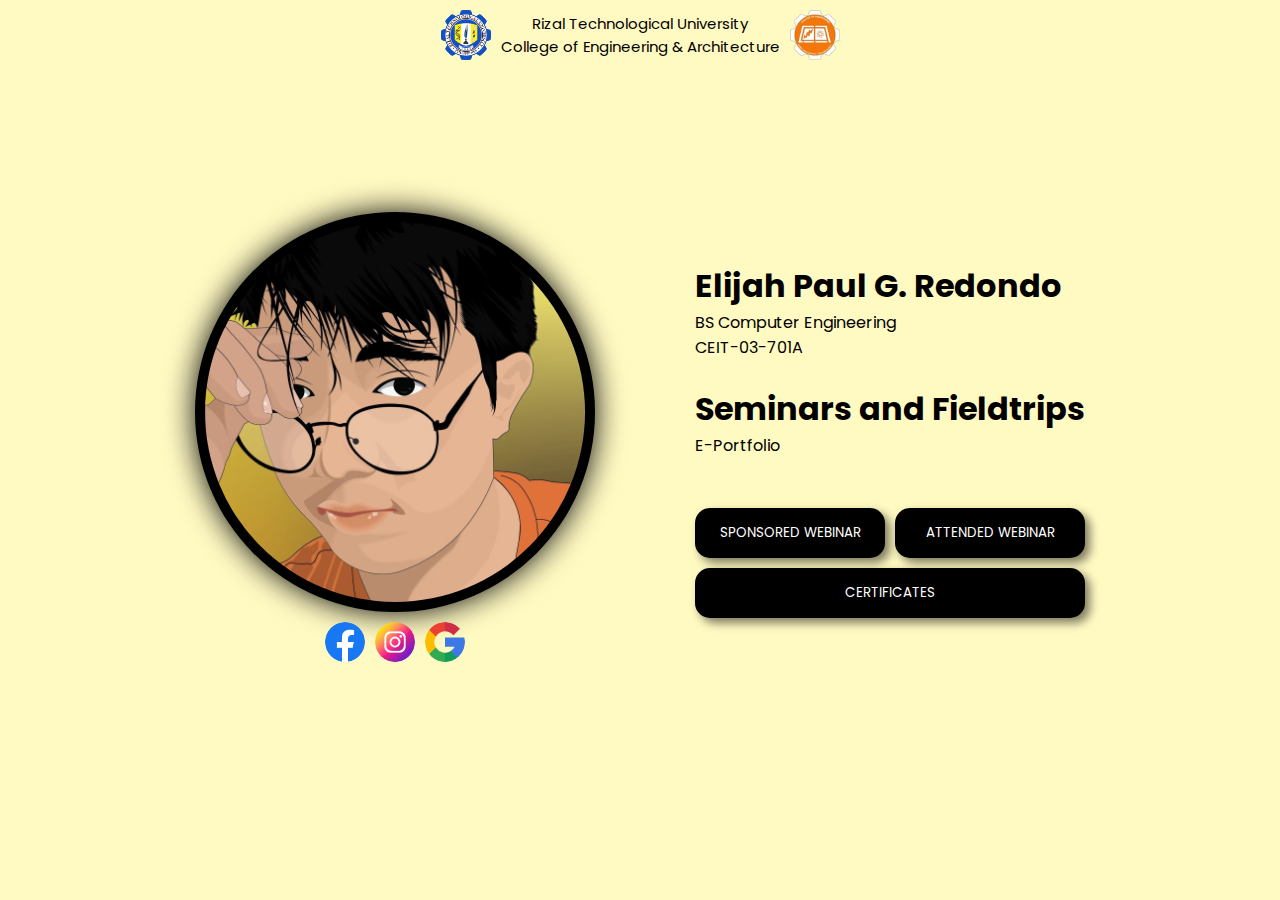
<file: index.html>
<!DOCTYPE html>
<html lang="en">

<head>
    <meta charset="UTF-8">
    <meta http-equiv="X-UA-Compatible" content="IE=edge">
    <meta name="viewport" content="width=device-width, initial-scale=1.0">
    <link rel="stylesheet" href="style.css">
    <title>Elijah Paul</title>
</head>

<body>
    <div class="top-header">
        <img class="logo" src="/imgs/logo2.png" alt="Logo 1">
            <div class="SchoolName">
                <p>Rizal Technological University</p>
                <p class="rtu">College of Engineering & Architecture</p>
            </div>            
        <img class="logo" src="/imgs/logo1.png" alt="Logo 2">
    </div>


    <div class="info-container">

        <div class="pfp-socmeds-container">

            <div class="pfp">
                <img src="/imgs/pfp.jpg" alt="">
            </div>

            <div class="soc-meds">
                <a href="https://www.facebook.com/ElijahPaulGutierrez" target="_blank">
                    <img src="/imgs/fb.png" alt="">
                </a>
                <a href="https://www.instagram.com/mr._redondo_/" target="_blank">
                    <img src="/imgs/ig.png" alt="">
                </a>
                <a href="https://myaccount.google.com/profile?continue=https%3A%2F%2Fmyaccount.google.com%2Fpeople-and-sharing" target="_blank">
                    <img src="/imgs/gg.png" alt="">
                </a>
            </div>

        </div>




        <div>
            <div class="info">
                <h1>Elijah Paul G. Redondo</h1>
                <p>BS Computer Engineering</p>
                <p>CEIT-03-701A</p>
                <br>
                <h1>Seminars and Fieldtrips</h1>
                <p>E-Portfolio</p>
            </div>


            <div class="btns-container">
                <div>
                    <a class="a_link" href="/sponsored_webinars.html">
                        <button>SPONSORED WEBINAR</button>
                    </a>
                    <a class="a_link" href="/attended_webinars.html">
                        <button>ATTENDED WEBINAR</button>
                    </a>
                </div>

                <a class="a_link" href="/certificates.html">
                    <button>CERTIFICATES</button>
                </a>
            </div>

        </div>



    </div>
</body>

</html>
</file>
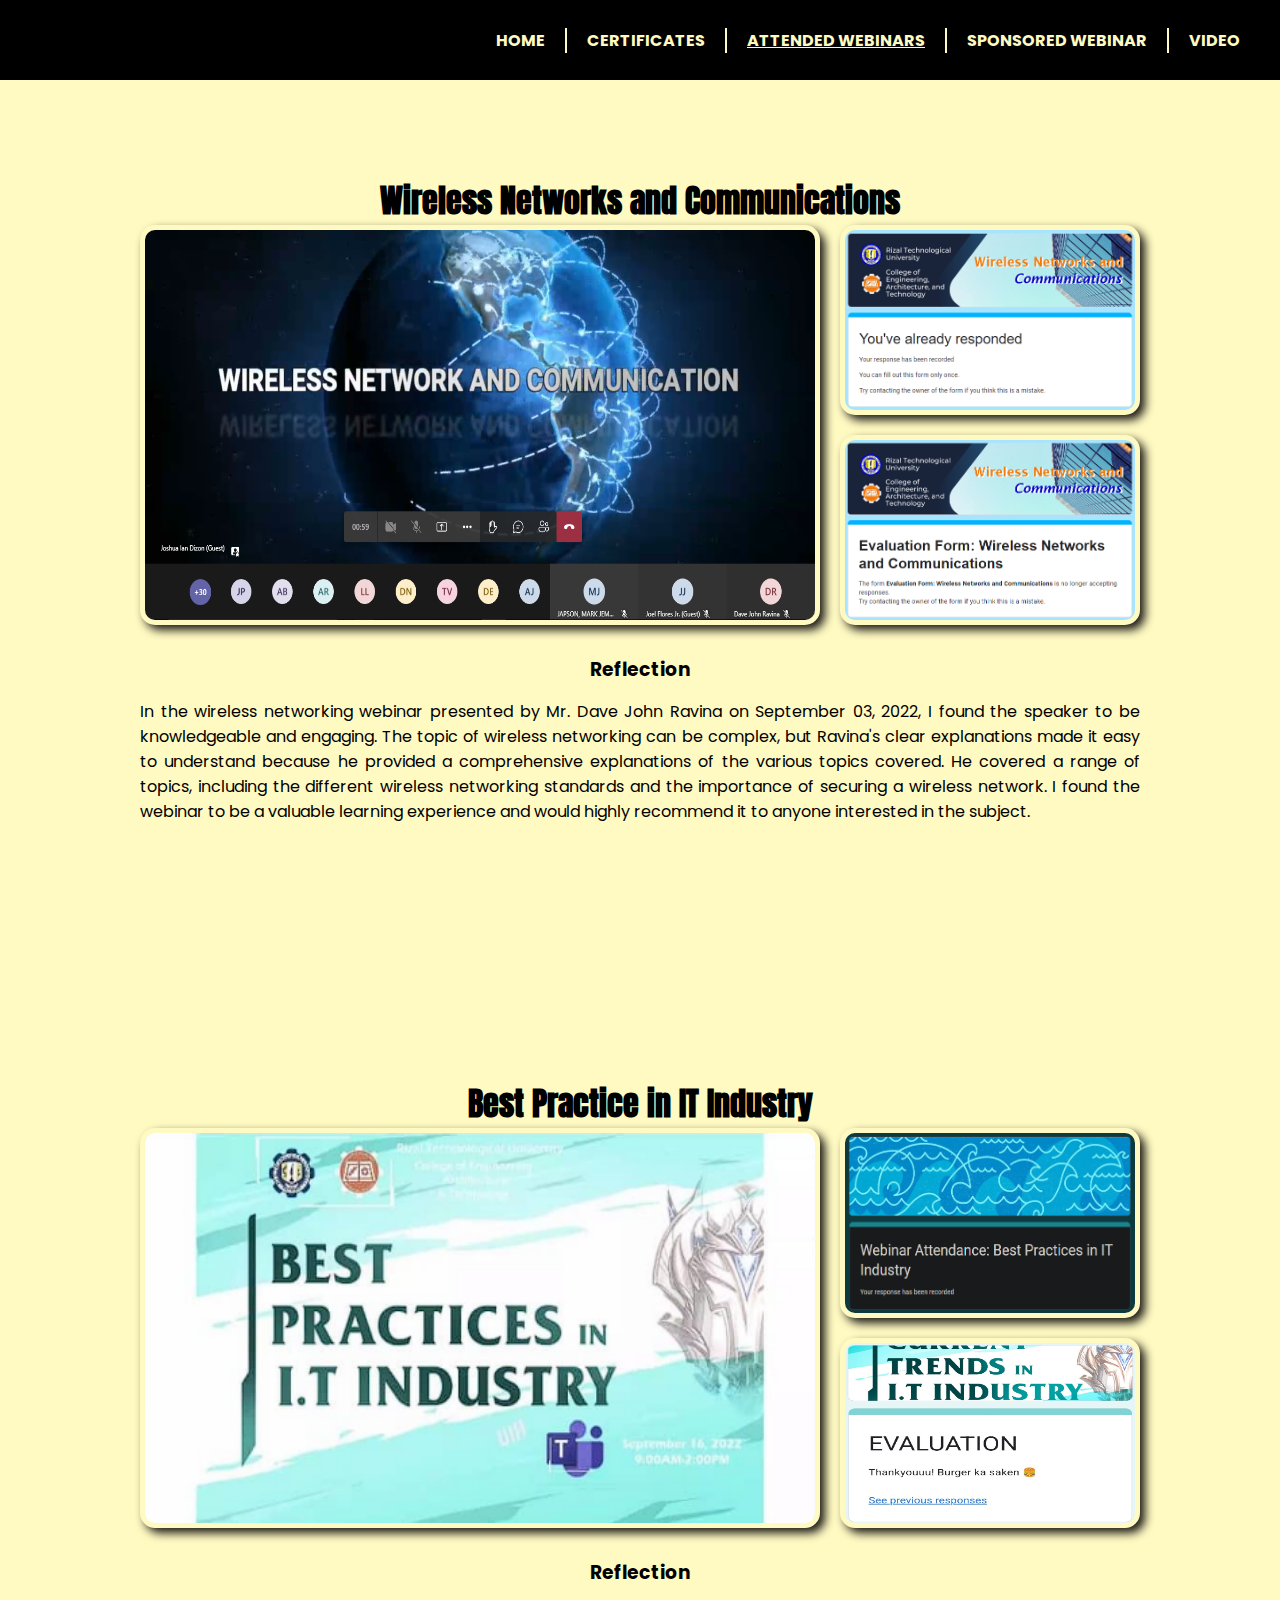
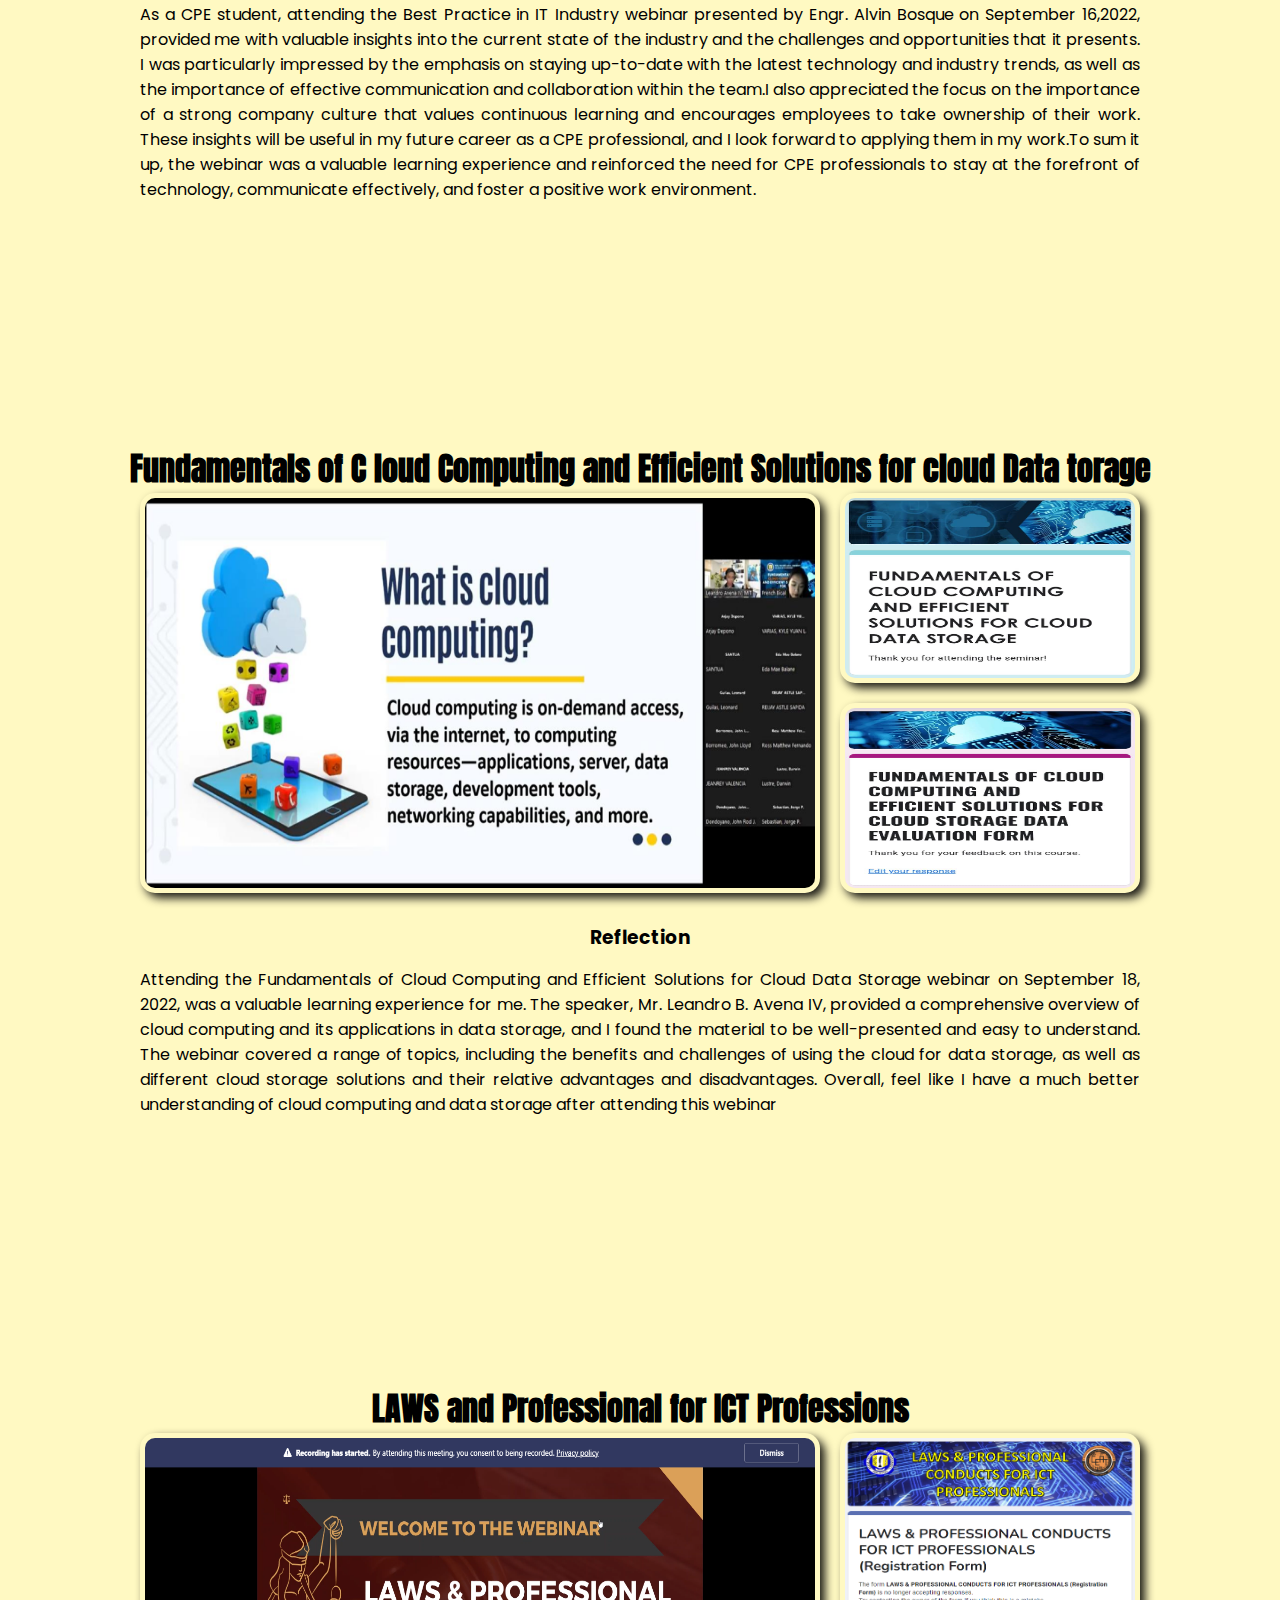
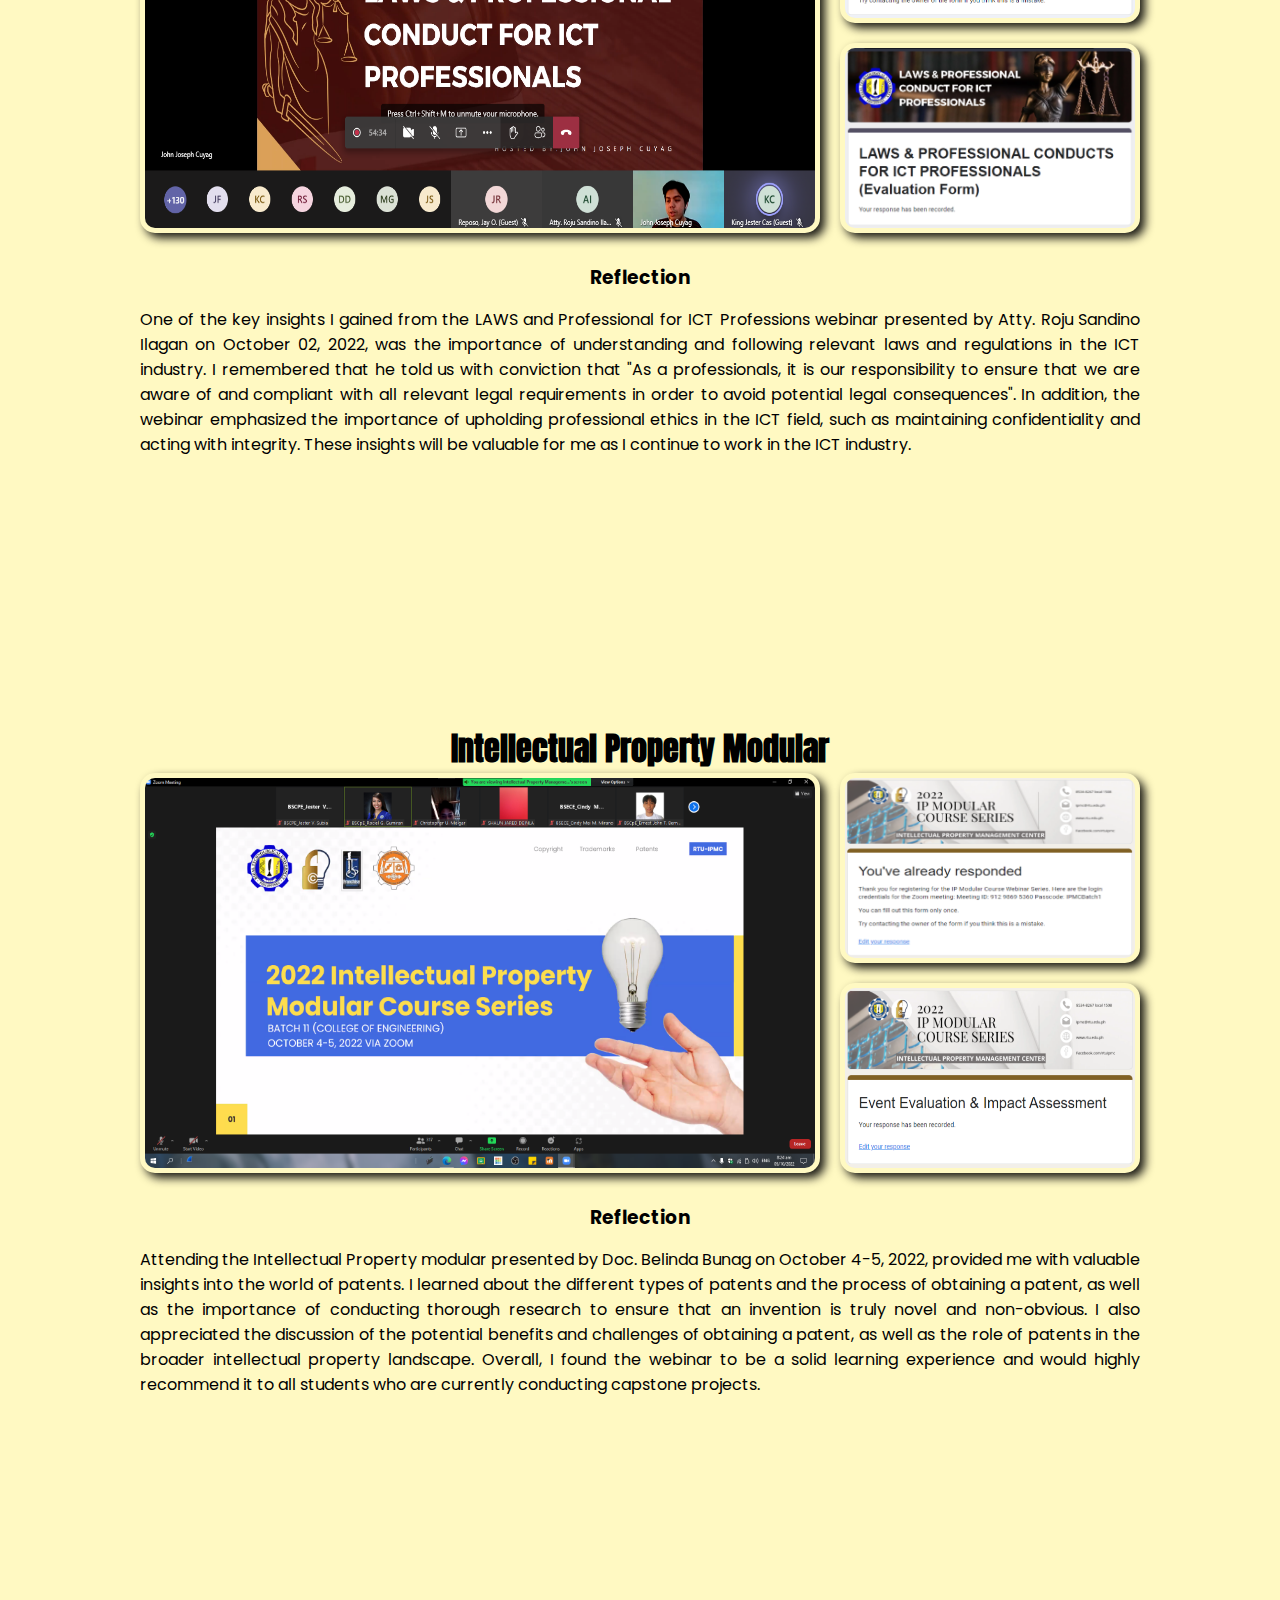
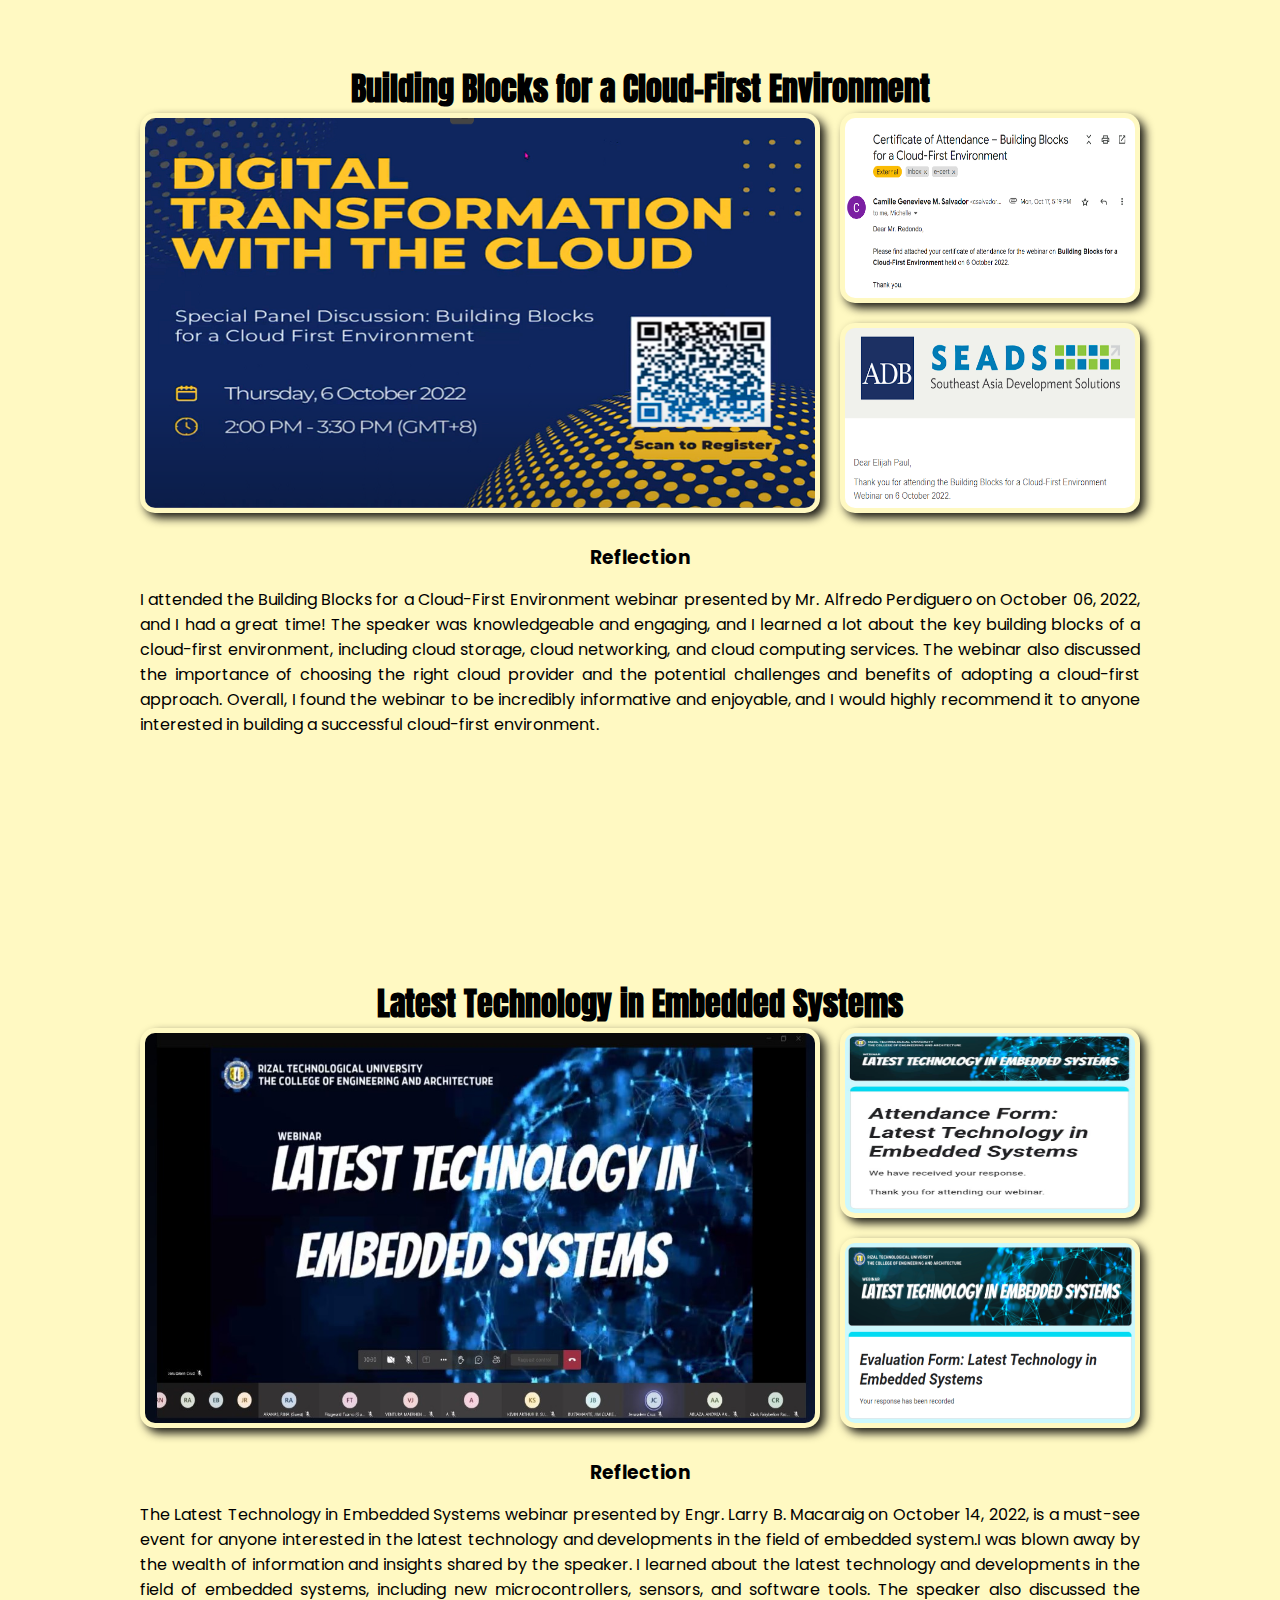
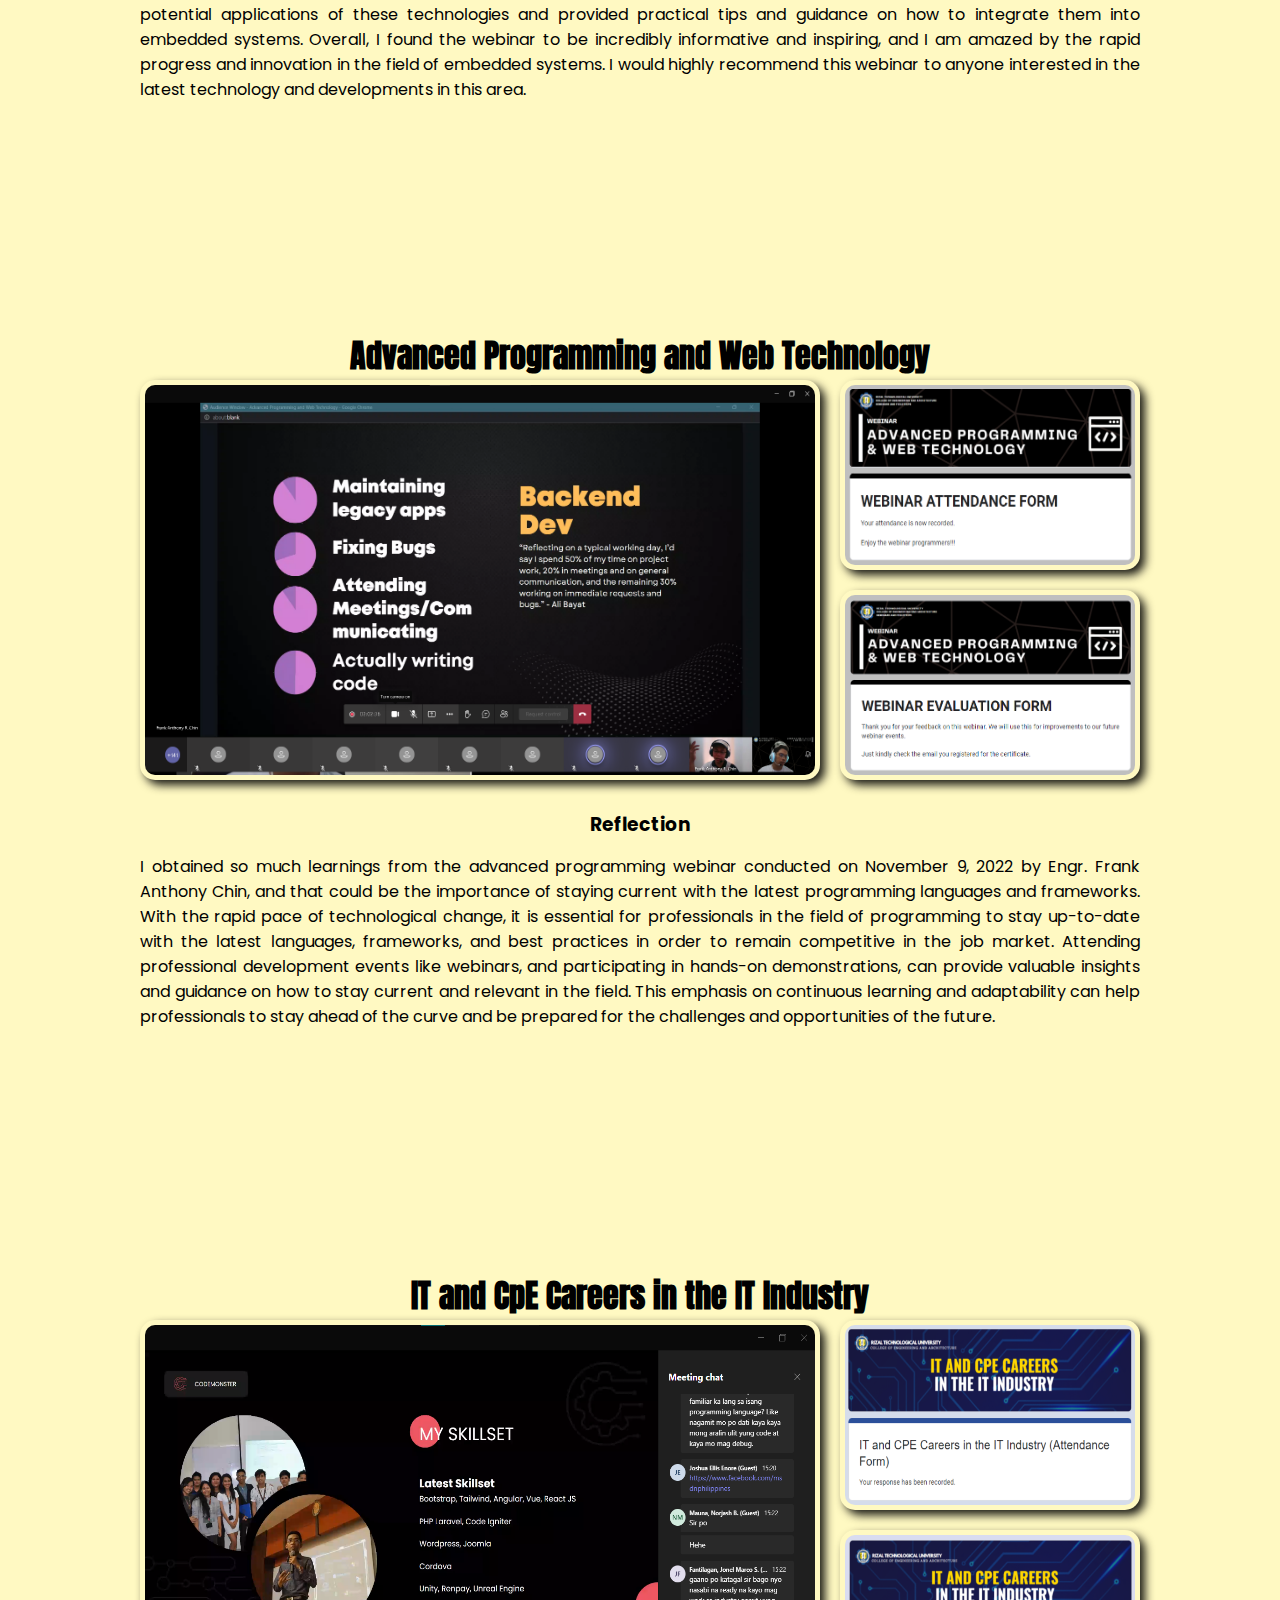
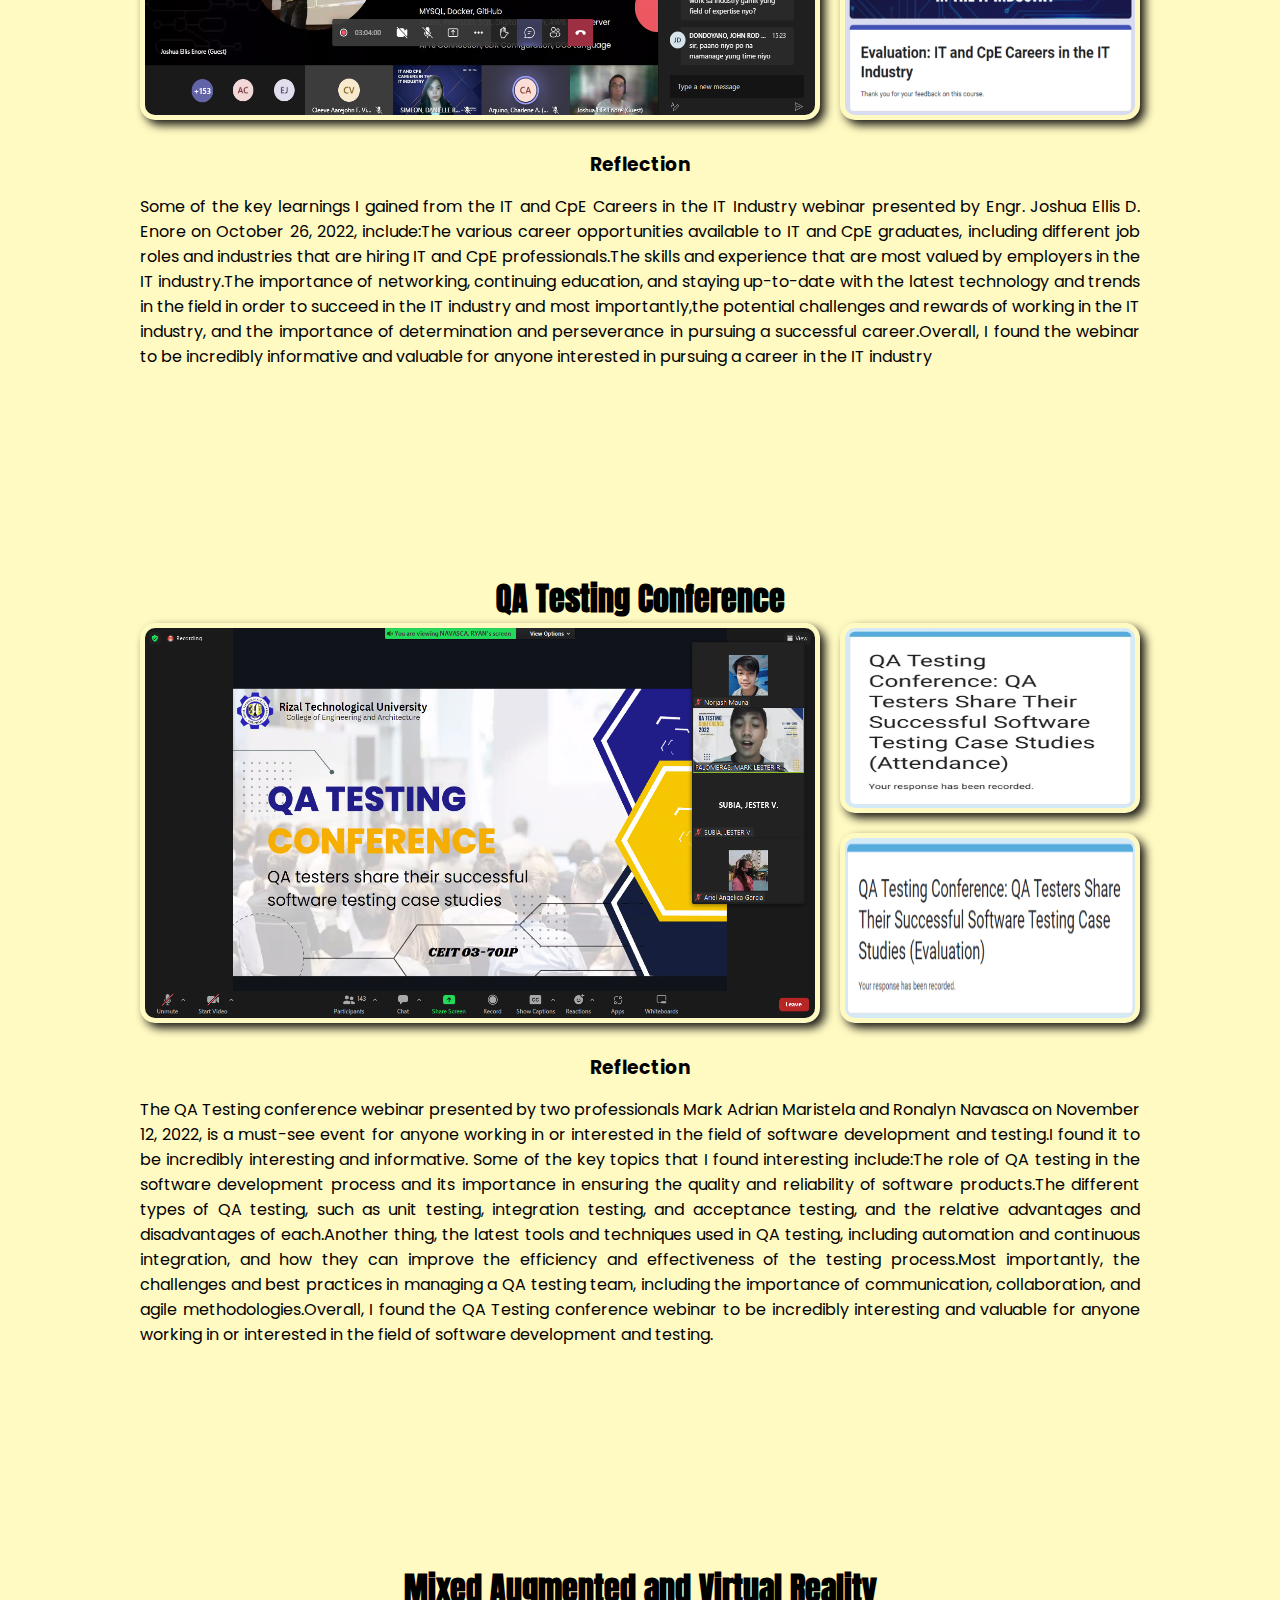
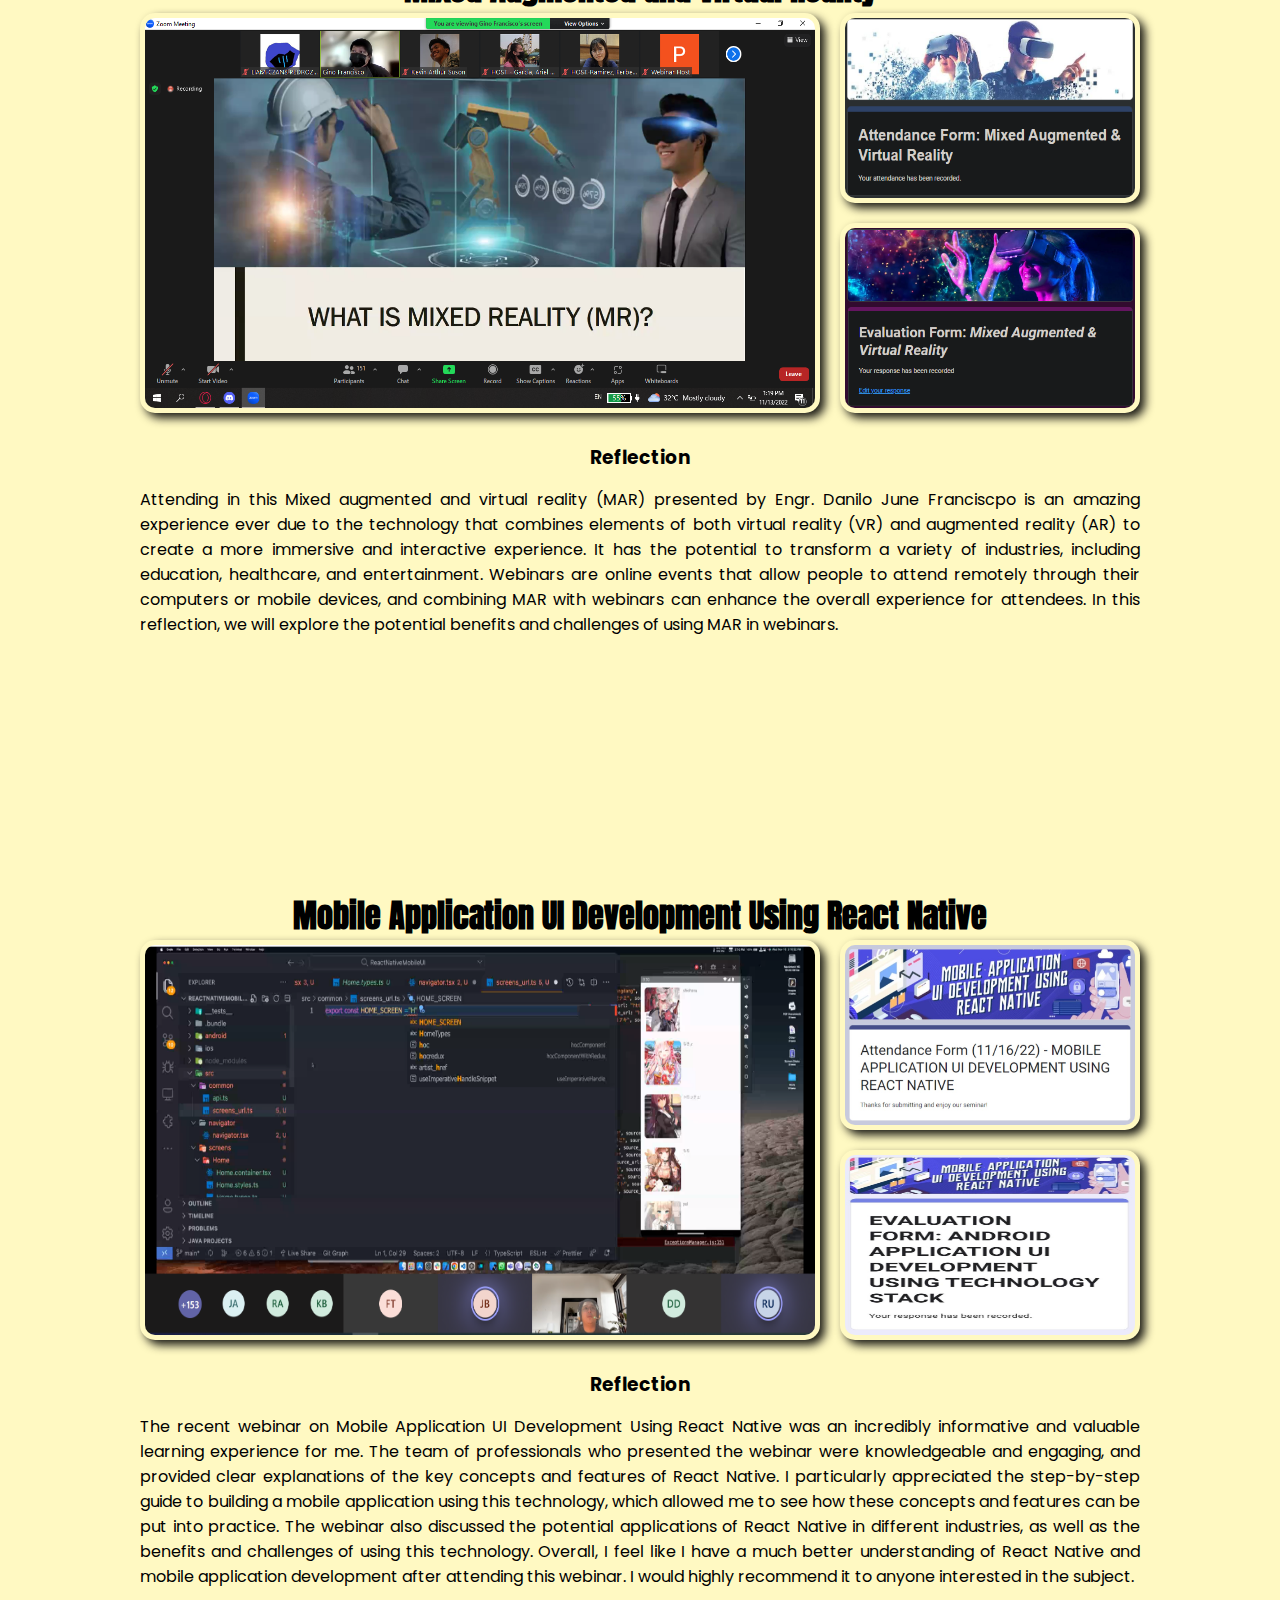
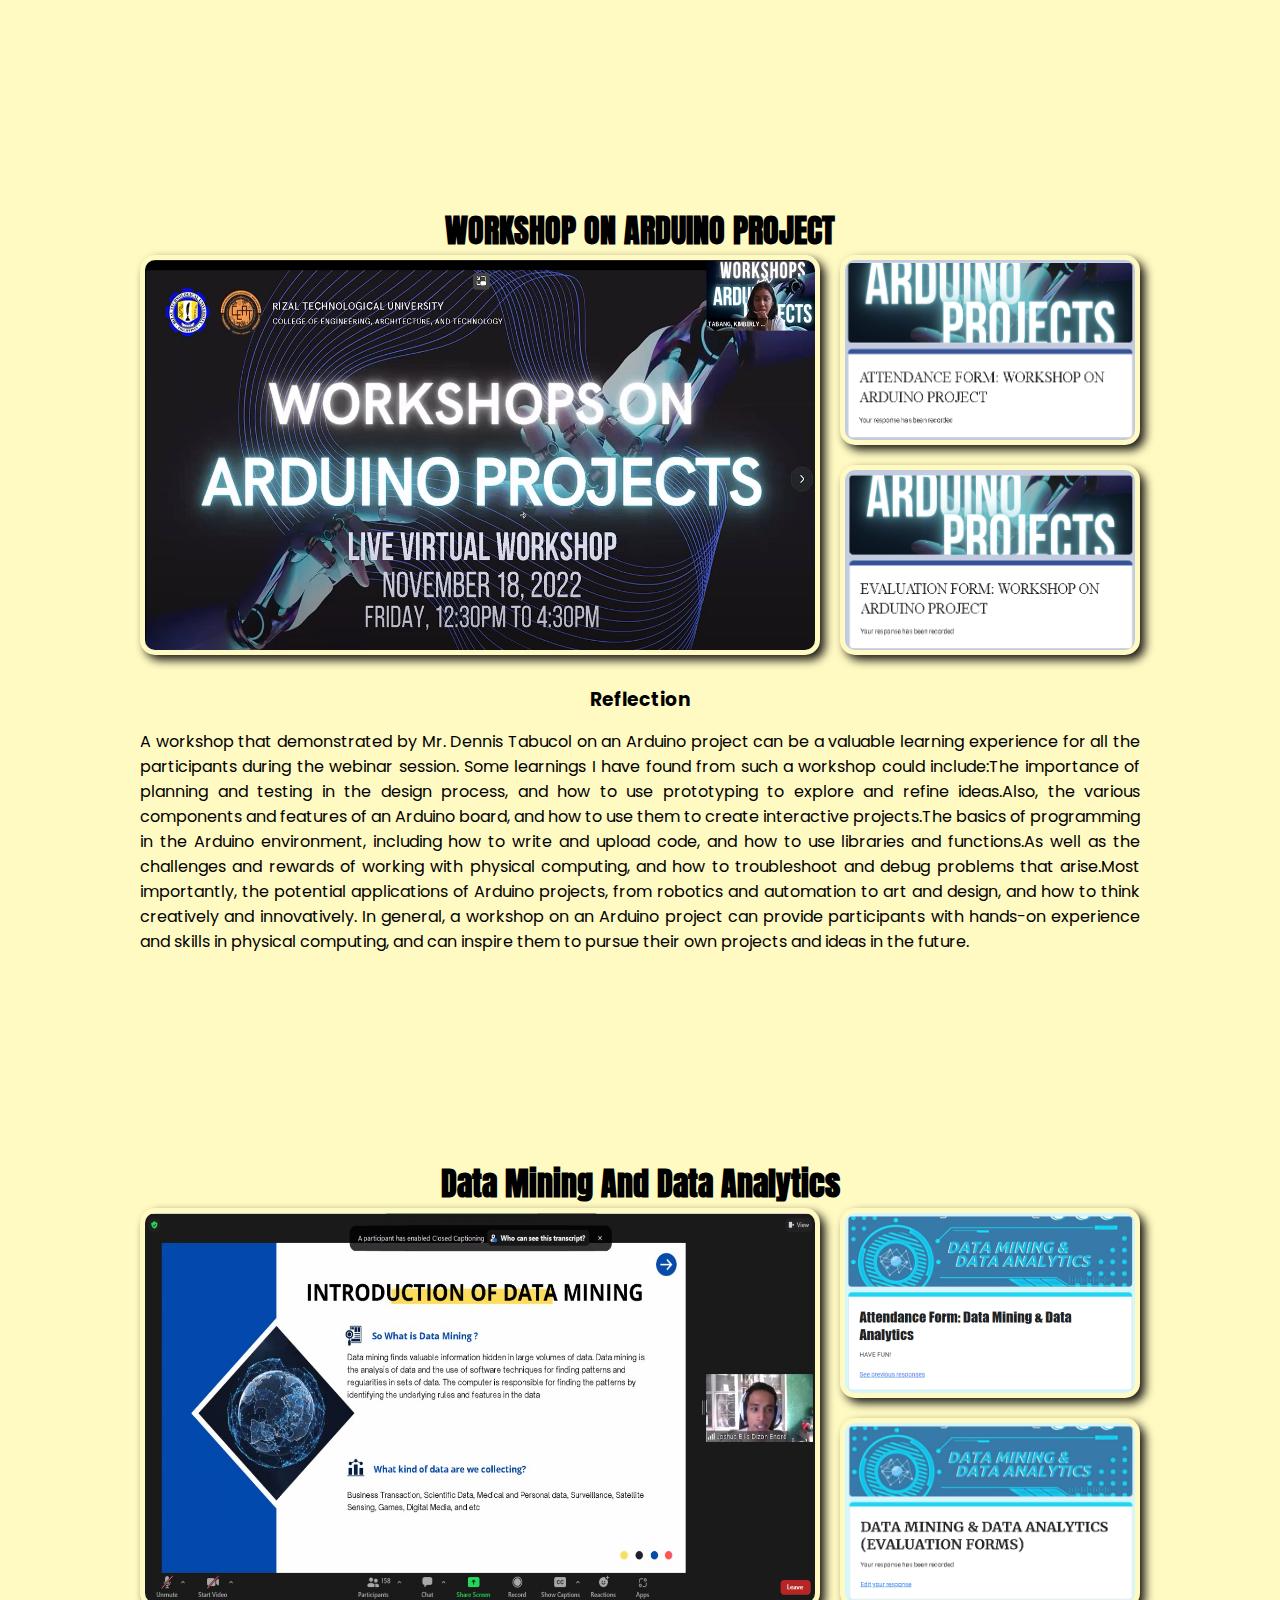
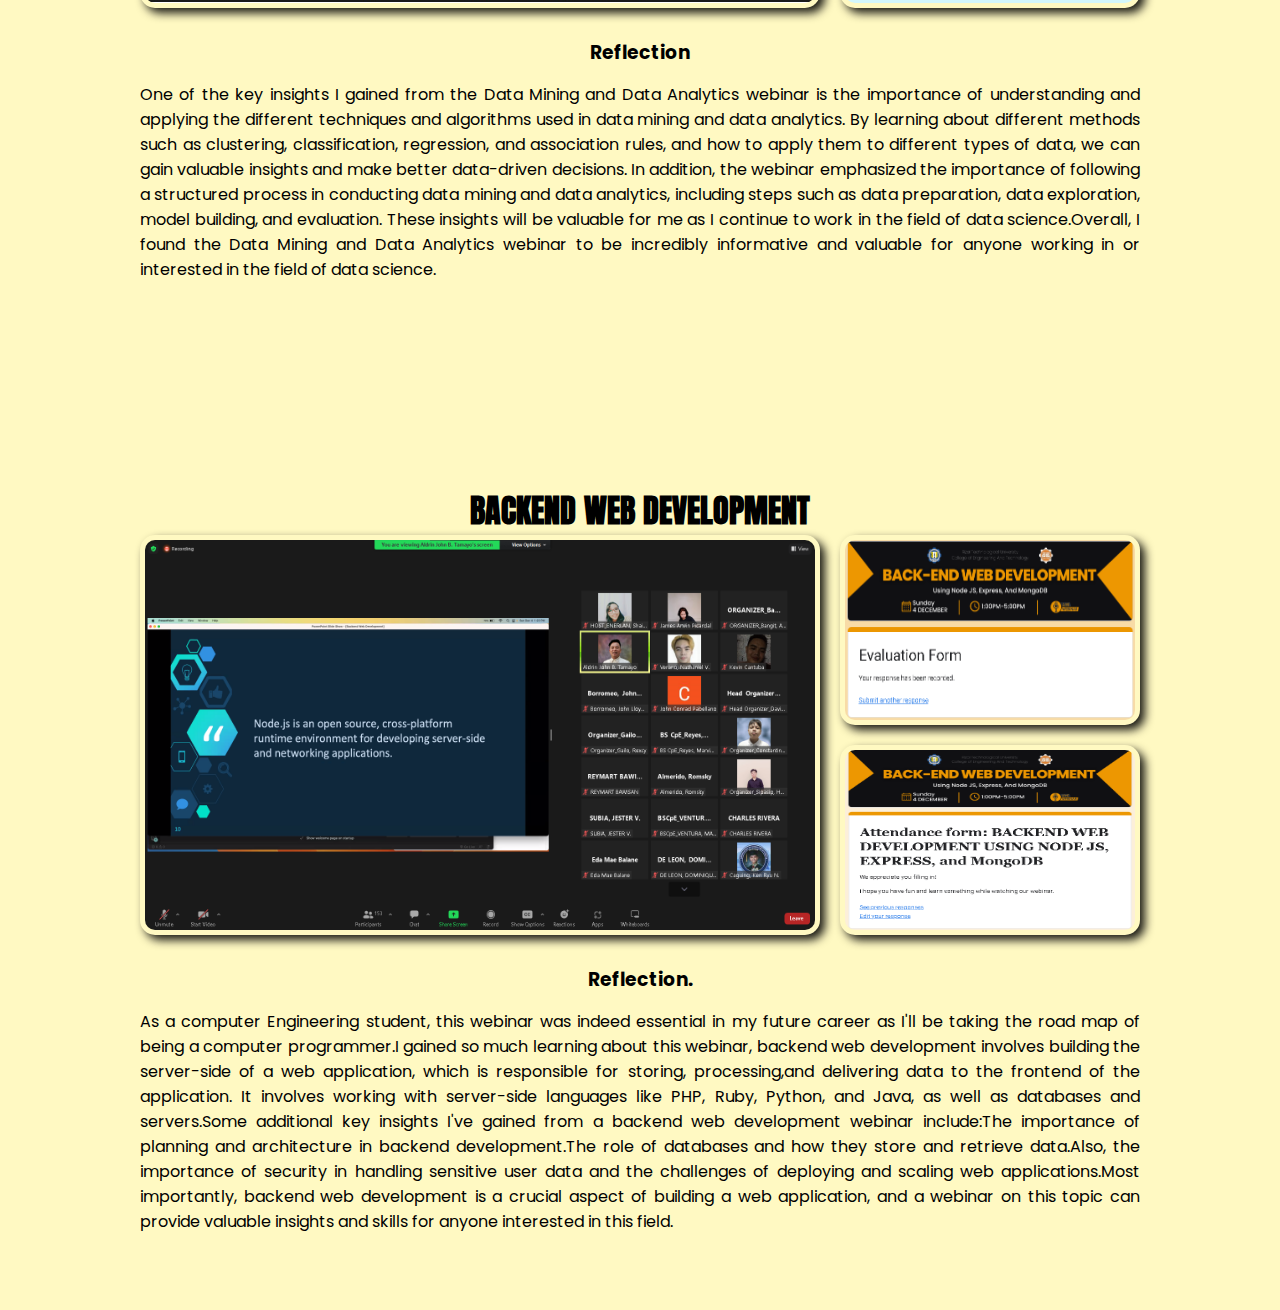
<file: attended_webinars.html>
<!DOCTYPE html>
<html lang="en">

<head>
    <meta charset="UTF-8">
    <meta http-equiv="X-UA-Compatible" content="IE=edge">
    <meta name="viewport" content="width=device-width, initial-scale=1.0">
    <link rel="stylesheet" href="style.css">
    <title>Attended Webinars</title>
</head>

<body>
    <nav>
        <div>
            <a href="/index.html">HOME</a>
        </div>
        <div>
            <a href="/certificates.html">CERTIFICATES</a>
        </div>
        <div>
            <a href="/attended_webinars.html" style=" text-decoration:underline;">ATTENDED WEBINARS</a>
        </div>
        <div>
            <a href="/sponsored_webinars.html">SPONSORED WEBINAR</a>
        </div>
        <div class="last-menu">
            <a href="/videos.html">VIDEO</a>
        </div>
    </nav>


    <div class="scrollable">

        <div class="webinar-container">
            <h1>Wireless Networks and Communications</h1>


            <div class="pics-container">
                <div class="ss-main">
                    <img src="/imgs/WIRELESS.png" alt="">
                </div>
                <div class="ss-forms-container">
                    <div class="ss-forms">
                        <img src="/imgs/wirelessnetcomsregss.png" alt="">
                    </div>
                    <div class="ss-forms">
                        <img src="/imgs/wirelessnetcomsevalss.png" alt="">
                    </div>
                </div>
            </div>
            <h3 class="reflect">Reflection
            </h3>
            <p>In the wireless networking webinar presented by Mr. Dave John Ravina on September 03, 2022, I found the
                speaker to be knowledgeable and engaging. The topic of wireless networking can be complex, but Ravina's
                clear explanations made it easy to understand because he provided a comprehensive explanations of the
                various topics covered. He covered a range of topics, including the different wireless networking
                standards and the importance of securing a wireless network. I found the webinar to be a valuable
                learning experience and would highly recommend it to anyone interested in the subject.
            </p>
        </div>

        <div class="webinar-container">
            <h1>Best Practice in IT Industry</h1>


            <div class="pics-container">
                <div class="ss-main">
                    <img src="/imgs/BEST_PRACTICE.png" alt="">
                </div>
                <div class="ss-forms-container">
                    <div class="ss-forms">
                        <img src="/imgs/BESTATTENDACE.png" alt="">
                    </div>
                    <div class="ss-forms">
                        <img src="/imgs/BESTEVAL.jpg" alt="">
                    </div>
                </div>
            </div>
            <h3 class="reflect">Reflection
            </h3>
            <p>As a CPE student, attending the Best Practice in IT Industry webinar presented by Engr. Alvin Bosque on
                September 16,2022, provided me with valuable insights into the current state of the industry and the
                challenges and opportunities that it presents. I was particularly impressed by the emphasis on staying
                up-to-date with the latest technology and industry trends, as well as the importance of effective
                communication and collaboration within the team.I also appreciated the focus on the importance of a
                strong company culture that values continuous learning and encourages employees to take ownership of
                their work. These insights will be useful in my future career as a CPE professional, and I look forward
                to applying them in my work.To sum it up, the webinar was a valuable learning experience and reinforced
                the need for CPE professionals to stay at the forefront of technology, communicate effectively, and
                foster a positive work environment.
            </p>
        </div>

        <div class="webinar-container">
            <h1>Fundamentals of C loud Computing and Efficient Solutions for cloud Data torage</h1>


            <div class="pics-container">
                <div class="ss-main">
                    <img src="/imgs/fundamental.png" alt="">
                </div>
                <div class="ss-forms-container">
                    <div class="ss-forms">
                        <img src="/imgs/fundamentalsofcloudatss.png" alt="">
                    </div>
                    <div class="ss-forms">
                        <img src="/imgs/fundamentalsofcloudevalss.png" alt="">
                    </div>
                </div>
            </div>
            <h3 class="reflect">Reflection
            </h3>
            <p>Attending the Fundamentals of Cloud Computing and Efficient Solutions for Cloud Data Storage webinar on
                September 18, 2022, was a valuable learning experience for me. The speaker, Mr. Leandro B. Avena IV,
                provided a comprehensive overview of cloud computing and its applications in data storage, and I found
                the material to be well-presented and easy to understand. The webinar covered a range of topics,
                including the benefits and challenges of using the cloud for data storage, as well as different cloud
                storage solutions and their relative advantages and disadvantages. Overall, feel like I have a much
                better understanding of cloud computing and data storage after attending this webinar</p>
        </div>

        <div class="webinar-container">
            <h1>LAWS and Professional for ICT Professions</h1>


            <div class="pics-container">
                <div class="ss-main">
                    <img src="/imgs/LAWSPIC.png" alt="">
                </div>
                <div class="ss-forms-container">
                    <div class="ss-forms">
                        <img src="/imgs/lawsandprofessionregss.png" alt="">
                    </div>
                    <div class="ss-forms">
                        <img src="/imgs/lawsandprofessionevalss.png" alt="">
                    </div>

                </div>
            </div>
            <h3 class="reflect">Reflection
            </h3>
            <p>One of the key insights I gained from the LAWS and Professional for ICT Professions webinar presented by
                Atty. Roju Sandino Ilagan on October 02, 2022, was the importance of understanding and following
                relevant laws and regulations in the ICT industry. I remembered that he told us with conviction that "As
                a professionals, it is our responsibility to ensure that we are aware of and compliant with all relevant
                legal requirements in order to avoid potential legal consequences". In addition, the webinar emphasized
                the importance of upholding professional ethics in the ICT field, such as maintaining confidentiality
                and acting with integrity. These insights will be valuable for me as I continue to work in the ICT
                industry.</p>
        </div>
        <div class="webinar-container">
            <h1>Intellectual Property Modular</h1>


            <div class="pics-container">
                <div class="ss-main">
                    <img src="/imgs/IP MODULAR (1).png" alt="">
                </div>
                <div class="ss-forms-container">
                    <div class="ss-forms">
                        <img src="/imgs/ipregss.png" alt="">
                    </div>
                    <div class="ss-forms">
                        <img src="/imgs/ipevalss.png" alt="">
                    </div>
                </div>
            </div>
            <h3 class="reflect">Reflection
            </h3>
            <p>Attending the Intellectual Property modular presented by Doc. Belinda Bunag on October 4-5, 2022,
                provided me with valuable insights into the world of patents. I learned about the different types of
                patents and the process of obtaining a patent, as well as the importance of conducting thorough research
                to ensure that an invention is truly novel and non-obvious. I also appreciated the discussion of the
                potential benefits and challenges of obtaining a patent, as well as the role of patents in the broader
                intellectual property landscape. Overall, I found the webinar to be a solid learning experience and
                would highly recommend it to all students who are currently conducting capstone projects.</p>
        </div>

        <div class="webinar-container">
            <h1>Building Blocks for a Cloud-First Environment</h1>


            <div class="pics-container">
                <div class="ss-main">
                    <img src="/imgs/ADB.png" alt="">
                </div>
                <div class="ss-forms-container">
                    <div class="ss-forms">
                        <img src="/imgs/ADBCERT.png" alt="">
                    </div>
                    <div class="ss-forms">
                        <img src="/imgs/ADB1.png" alt="">
                    </div>

                </div>
            </div>
            <h3 class="reflect">Reflection
            </h3>
            <p>I attended the Building Blocks for a Cloud-First Environment webinar presented by Mr. Alfredo Perdiguero
                on October 06, 2022, and I had a great time! The speaker was knowledgeable and engaging, and I learned a
                lot about the key building blocks of a cloud-first environment, including cloud storage, cloud
                networking, and cloud computing services. The webinar also discussed the importance of choosing the
                right cloud provider and the potential challenges and benefits of adopting a cloud-first approach.
                Overall, I found the webinar to be incredibly informative and enjoyable, and I would highly recommend it
                to anyone interested in building a successful cloud-first environment.</p>
        </div>
        <div class="webinar-container">
            <h1>Latest Technology in Embedded Systems</h1>


            <div class="pics-container">
                <div class="ss-main">
                    <img src="/imgs/LATEST TECH.jpg" alt="">
                </div>
                <div class="ss-forms-container">
                    <div class="ss-forms">
                        <img src="/imgs/latesttechnologyatss.png" alt="">
                    </div>
                    <div class="ss-forms">
                        <img src="/imgs/latesttechnologyevalss.png" alt="">
                    </div>

                </div>
            </div>
            <h3 class="reflect">Reflection
            </h3>
            <p>The Latest Technology in Embedded Systems webinar presented by Engr. Larry B. Macaraig on October 14,
                2022, is a must-see event for anyone interested in the latest technology and developments in the field
                of embedded system.I was blown away by the wealth of information and insights shared by the speaker. I
                learned about the latest technology and developments in the field of embedded systems, including new
                microcontrollers, sensors, and software tools. The speaker also discussed the potential applications of
                these technologies and provided practical tips and guidance on how to integrate them into embedded
                systems. Overall, I found the webinar to be incredibly informative and inspiring, and I am amazed by the
                rapid progress and innovation in the field of embedded systems. I would highly recommend this webinar to
                anyone interested in the latest technology and developments in this area.</p>
        </div>

        <div class="webinar-container">
            <h1>Advanced Programming and Web Technology</h1>


            <div class="pics-container">
                <div class="ss-main">
                    <img src="/imgs/Advanceprogpic.png" alt="">
                </div>
                <div class="ss-forms-container">
                    <div class="ss-forms">
                        <img src="/imgs/advanceattes(1).png" alt="">
                    </div>
                    <div class="ss-forms">
                        <img src="/imgs/advanceevals(1).png" alt="">
                    </div>

                </div>
            </div>
            <h3 class="reflect">Reflection
            </h3>
            <p>I obtained so much learnings from the advanced programming webinar conducted on November 9, 2022 by Engr.
                Frank Anthony Chin, and that could be the importance of staying current with the latest programming
                languages and frameworks. With the rapid pace of technological change, it is essential for professionals
                in the field of programming to stay up-to-date with the latest languages, frameworks, and best practices
                in order to remain competitive in the job market. Attending professional development events like
                webinars, and participating in hands-on demonstrations, can provide valuable insights and guidance on
                how to stay current and relevant in the field. This emphasis on continuous learning and adaptability can
                help professionals to stay ahead of the curve and be prepared for the challenges and opportunities of
                the future.</p>
        </div>

        <div class="webinar-container">
            <h1>IT and CpE Careers in the IT Industry</h1>


            <div class="pics-container">
                <div class="ss-main">
                    <img src="/imgs/careers in.png" alt="">
                </div>
                <div class="ss-forms-container">
                    <div class="ss-forms">
                        <img src="/imgs/itcpecareersatss.png" alt="">
                    </div>
                    <div class="ss-forms">
                        <img src="/imgs/itcpecareersevalss.png" alt="">
                    </div>

                </div>
            </div>
            <h3 class="reflect">Reflection
            </h3>
            <p>Some of the key learnings I gained from the IT and CpE Careers in the IT Industry webinar presented by
                Engr. Joshua Ellis D. Enore on October 26, 2022, include:The various career opportunities available to
                IT and CpE graduates, including different job roles and industries that are hiring IT and CpE
                professionals.The skills and experience that are most valued by employers in the IT industry.The
                importance of networking, continuing education, and staying up-to-date with the latest technology and
                trends in the field in order to succeed in the IT industry and most importantly,the potential challenges
                and rewards of working in the IT industry, and the importance of determination and perseverance in
                pursuing a successful career.Overall, I found the webinar to be incredibly informative and valuable for
                anyone interested in pursuing a career in the IT industry</p>
        </div>


        <div class="webinar-container">
            <h1>QA Testing Conference</h1>


            <div class="pics-container">
                <div class="ss-main">
                    <img src="/imgs/QA.png" alt="">
                </div>
                <div class="ss-forms-container">
                    <div class="ss-forms">
                        <img src="/imgs/qaatss.png" alt="">
                    </div>
                    <div class="ss-forms">
                        <img src="/imgs/qaevalss.png" alt="">
                    </div>

                </div>
            </div>
            <h3 class="reflect">Reflection
            </h3>
            <p>The QA Testing conference webinar presented by two professionals Mark Adrian Maristela and Ronalyn
                Navasca on November 12, 2022, is a must-see event for anyone working in or interested in the field of
                software development and testing.I found it to be incredibly interesting and informative. Some of the
                key topics that I found interesting include:The role of QA testing in the software development process
                and its importance in ensuring the quality and reliability of software products.The different types of
                QA testing, such as unit testing, integration testing, and acceptance testing, and the relative
                advantages and disadvantages of each.Another thing, the latest tools and techniques used in QA testing,
                including automation and continuous integration, and how they can improve the efficiency and
                effectiveness of the testing process.Most importantly, the challenges and best practices in managing a
                QA testing team, including the importance of communication, collaboration, and agile
                methodologies.Overall, I found the QA Testing conference webinar to be incredibly interesting and
                valuable for anyone working in or interested in the field of software development and testing.</p>
        </div>


        <div class="webinar-container">
            <h1>Mixed Augmented and Virtual Reality</h1>


            <div class="pics-container">
                <div class="ss-main">
                    <img src="/imgs/MIXED1.png" alt="">
                </div>
                <div class="ss-forms-container">
                    <div class="ss-forms">
                        <img src="/imgs/MIXED2.png" alt="">
                    </div>
                    <div class="ss-forms">
                        <img src="/imgs/MIXED3.png" alt="">
                    </div>

                </div>
            </div>
            <h3 class="reflect">Reflection
            </h3>
            <p>Attending in this Mixed augmented and virtual reality (MAR) presented by Engr. Danilo June Franciscpo is
                an amazing experience ever due to the technology that combines elements of both virtual reality (VR) and
                augmented reality (AR) to create a more immersive and interactive experience. It has the potential to
                transform a variety of industries, including education, healthcare, and entertainment. Webinars are
                online events that allow people to attend remotely through their computers or mobile devices, and
                combining MAR with webinars can enhance the overall experience for attendees. In this reflection, we
                will explore the potential benefits and challenges of using MAR in webinars.</p>
        </div>

        <div class="webinar-container">
            <h1>Mobile Application UI Development Using React Native</h1>


            <div class="pics-container">
                <div class="ss-main">
                    <img src="/imgs/mobile.png" alt="">
                </div>
                <div class="ss-forms-container">
                    <div class="ss-forms">
                        <img src="/imgs/mobileappatss.jpg" alt="">
                    </div>
                    <div class="ss-forms">
                        <img src="/imgs/mobileappevalss.jpg" alt="">
                    </div>
                </div>
            </div>
            <h3 class="reflect">Reflection
            </h3>
            <p>The recent webinar on Mobile Application UI Development Using React Native was an incredibly informative
                and valuable learning experience for me. The team of professionals who presented the webinar were
                knowledgeable and engaging, and provided clear explanations of the key concepts and features of React
                Native. I particularly appreciated the step-by-step guide to building a mobile application using this
                technology, which allowed me to see how these concepts and features can be put into practice. The
                webinar also discussed the potential applications of React Native in different industries, as well as
                the benefits and challenges of using this technology. Overall, I feel like I have a much better
                understanding of React Native and mobile application development after attending this webinar. I would
                highly recommend it to anyone interested in the subject.</p>
        </div>
        <div class="webinar-container">
            <h1>WORKSHOP ON ARDUINO PROJECT</h1>


            <div class="pics-container">
                <div class="ss-main">
                    <img src="/imgs/ARDUINOPICS.png" alt="">
                </div>
                <div class="ss-forms-container">
                    <div class="ss-forms">
                        <img src="/imgs/ARDUINO_ATTENDACE(1).png" alt="">
                    </div>
                    <div class="ss-forms">
                        <img src="/imgs/ARDUINO_EVAL(1).png" alt="">
                    </div>
                </div>
            </div>
            <h3 class="reflect">Reflection
            </h3>
            <p>A workshop that demonstrated by Mr. Dennis Tabucol on an Arduino project can be a valuable learning
                experience for all the participants during the webinar session. Some learnings I have found from such a
                workshop could include:The importance of planning and testing in the design process, and how to use
                prototyping to explore and refine ideas.Also, the various components and features of an Arduino board,
                and how to use them to create interactive projects.The basics of programming in the Arduino environment,
                including how to write and upload code, and how to use libraries and functions.As well as the challenges
                and rewards of working with physical computing, and how to troubleshoot and debug problems that
                arise.Most importantly, the potential applications of Arduino projects, from robotics and automation to
                art and design, and how to think creatively and innovatively. In general, a workshop on an Arduino
                project can provide participants with hands-on experience and skills in physical computing, and can
                inspire them to pursue their own projects and ideas in the future.</p>
        </div>

        <div class="webinar-container">
            <h1>Data Mining And Data Analytics</h1>


            <div class="pics-container">
                <div class="ss-main">
                    <img src="/imgs/datamining.jpg" alt="">
                </div>
                <div class="ss-forms-container">
                    <div class="ss-forms">
                        <img src="/imgs/dmatss.png" alt="">
                    </div>
                    <div class="ss-forms">
                        <img src="/imgs/DATAMINING_EVAL(1).png" alt="">
                    </div>

                </div>
            </div>
            <h3 class="reflect">Reflection
            </h3>
            <p>One of the key insights I gained from the Data Mining and Data Analytics webinar is the importance of
                understanding and applying the different techniques and algorithms used in data mining and data
                analytics. By learning about different methods such as clustering, classification, regression, and
                association rules, and how to apply them to different types of data, we can gain valuable insights and
                make better data-driven decisions. In addition, the webinar emphasized the importance of following a
                structured process in conducting data mining and data analytics, including steps such as data
                preparation, data exploration, model building, and evaluation. These insights will be valuable for me as
                I continue to work in the field of data science.Overall, I found the Data Mining and Data Analytics
                webinar to be incredibly informative and valuable for anyone working in or interested in the field of
                data science.</p>
        </div>


        <div class="webinar-container">
            <h1>BACKEND WEB DEVELOPMENT </h1>


            <div class="pics-container">
                <div class="ss-main">
                    <img src="/imgs/backendpics.png" alt="">
                </div>
                <div class="ss-forms-container">
                    <div class="ss-forms">
                        <img src="/imgs/backend.png" alt="">
                    </div>
                    <div class="ss-forms">
                        <img src="/imgs/backend1.png" alt="">
                    </div>

                </div>
            </div>
            <h3 class="reflect">Reflection.
            </h3>
            <p>As a computer Engineering student, this webinar was indeed essential in my future career as I'll be
                taking the road map of being a computer programmer.I gained so much learning about this webinar, backend
                web development involves building the server-side of a web application, which is responsible for
                storing, processing,and delivering data to the frontend of the application. It involves working with
                server-side languages like PHP, Ruby, Python, and Java, as well as databases and servers.Some additional
                key insights I've gained from a backend web development webinar include:The importance of planning and
                architecture in backend development.The role of databases and how they store and retrieve data.Also, the
                importance of security in handling sensitive user data and the challenges of deploying and scaling web
                applications.Most importantly, backend web development is a crucial aspect of building a web
                application, and a webinar on this topic can provide valuable insights and skills for anyone interested
                in this field. </p>
        </div>

    </div>
    </div>
</body>

</html>
</file>
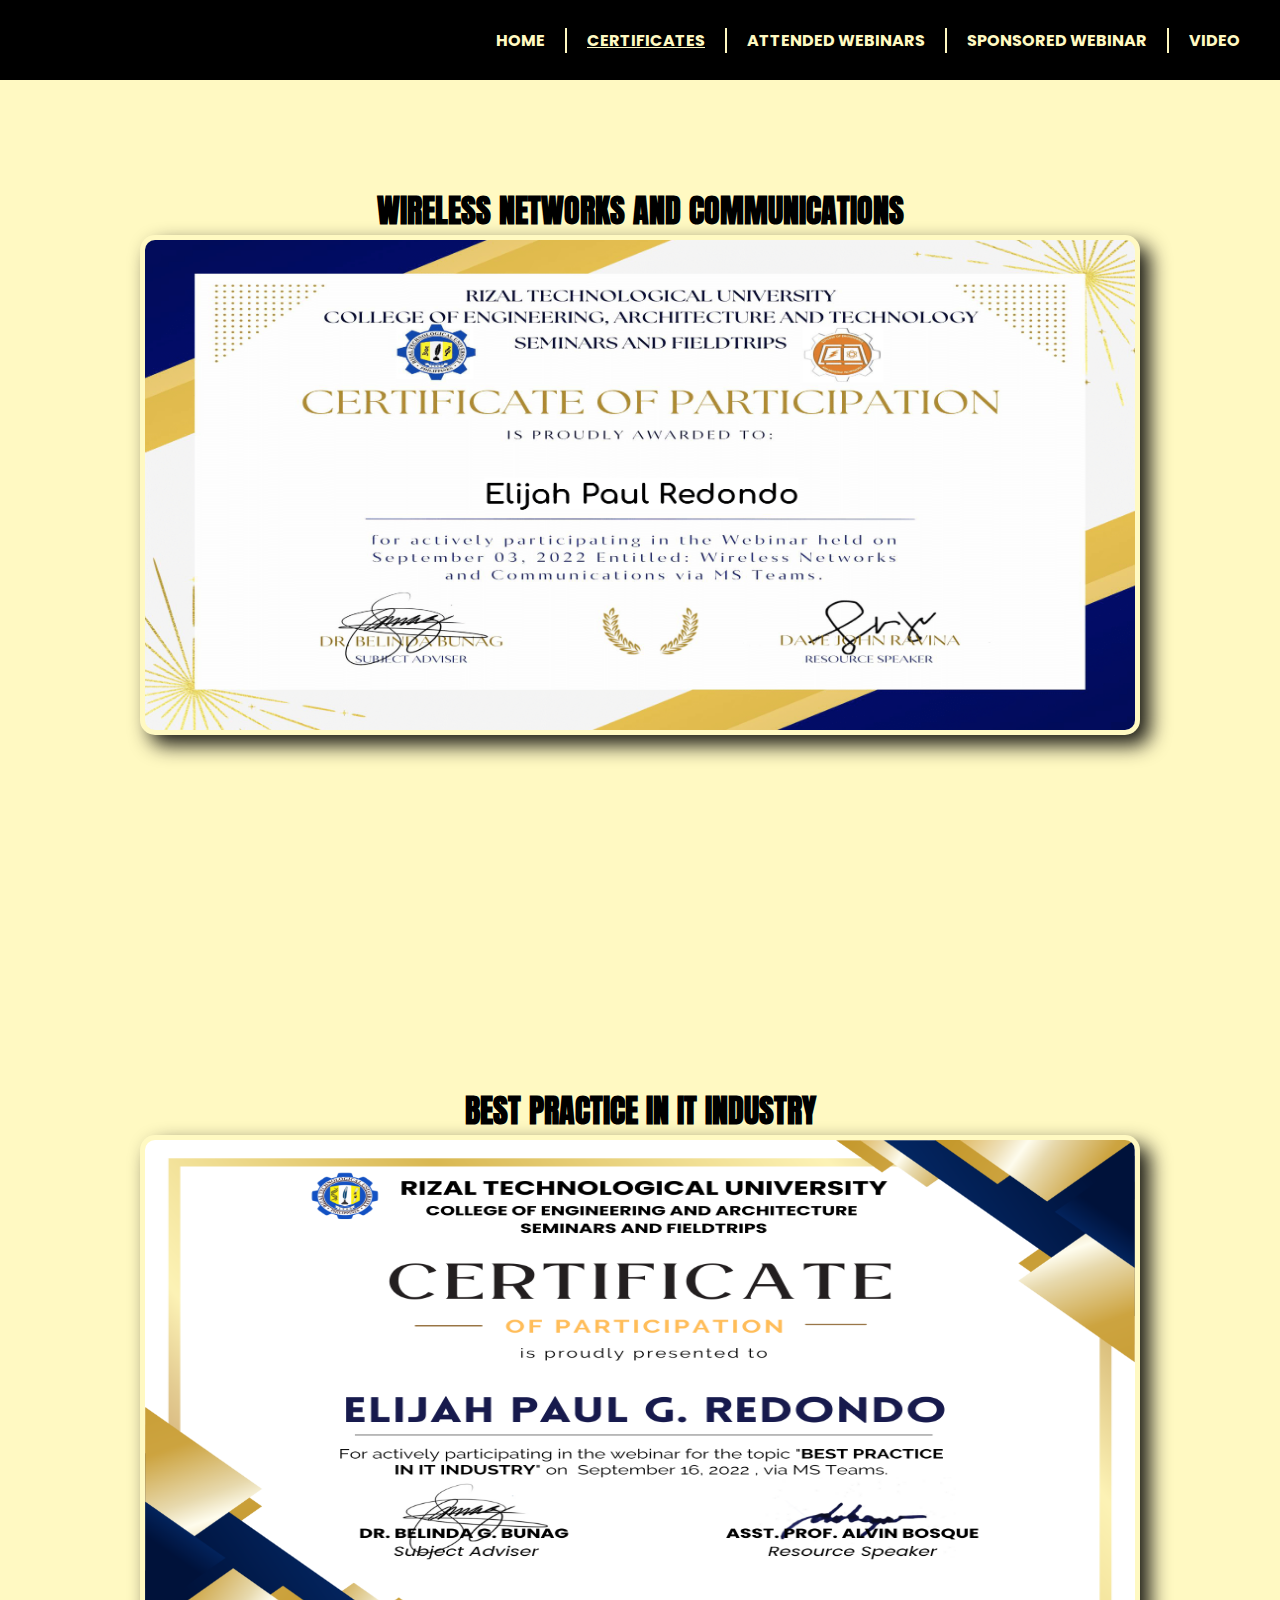
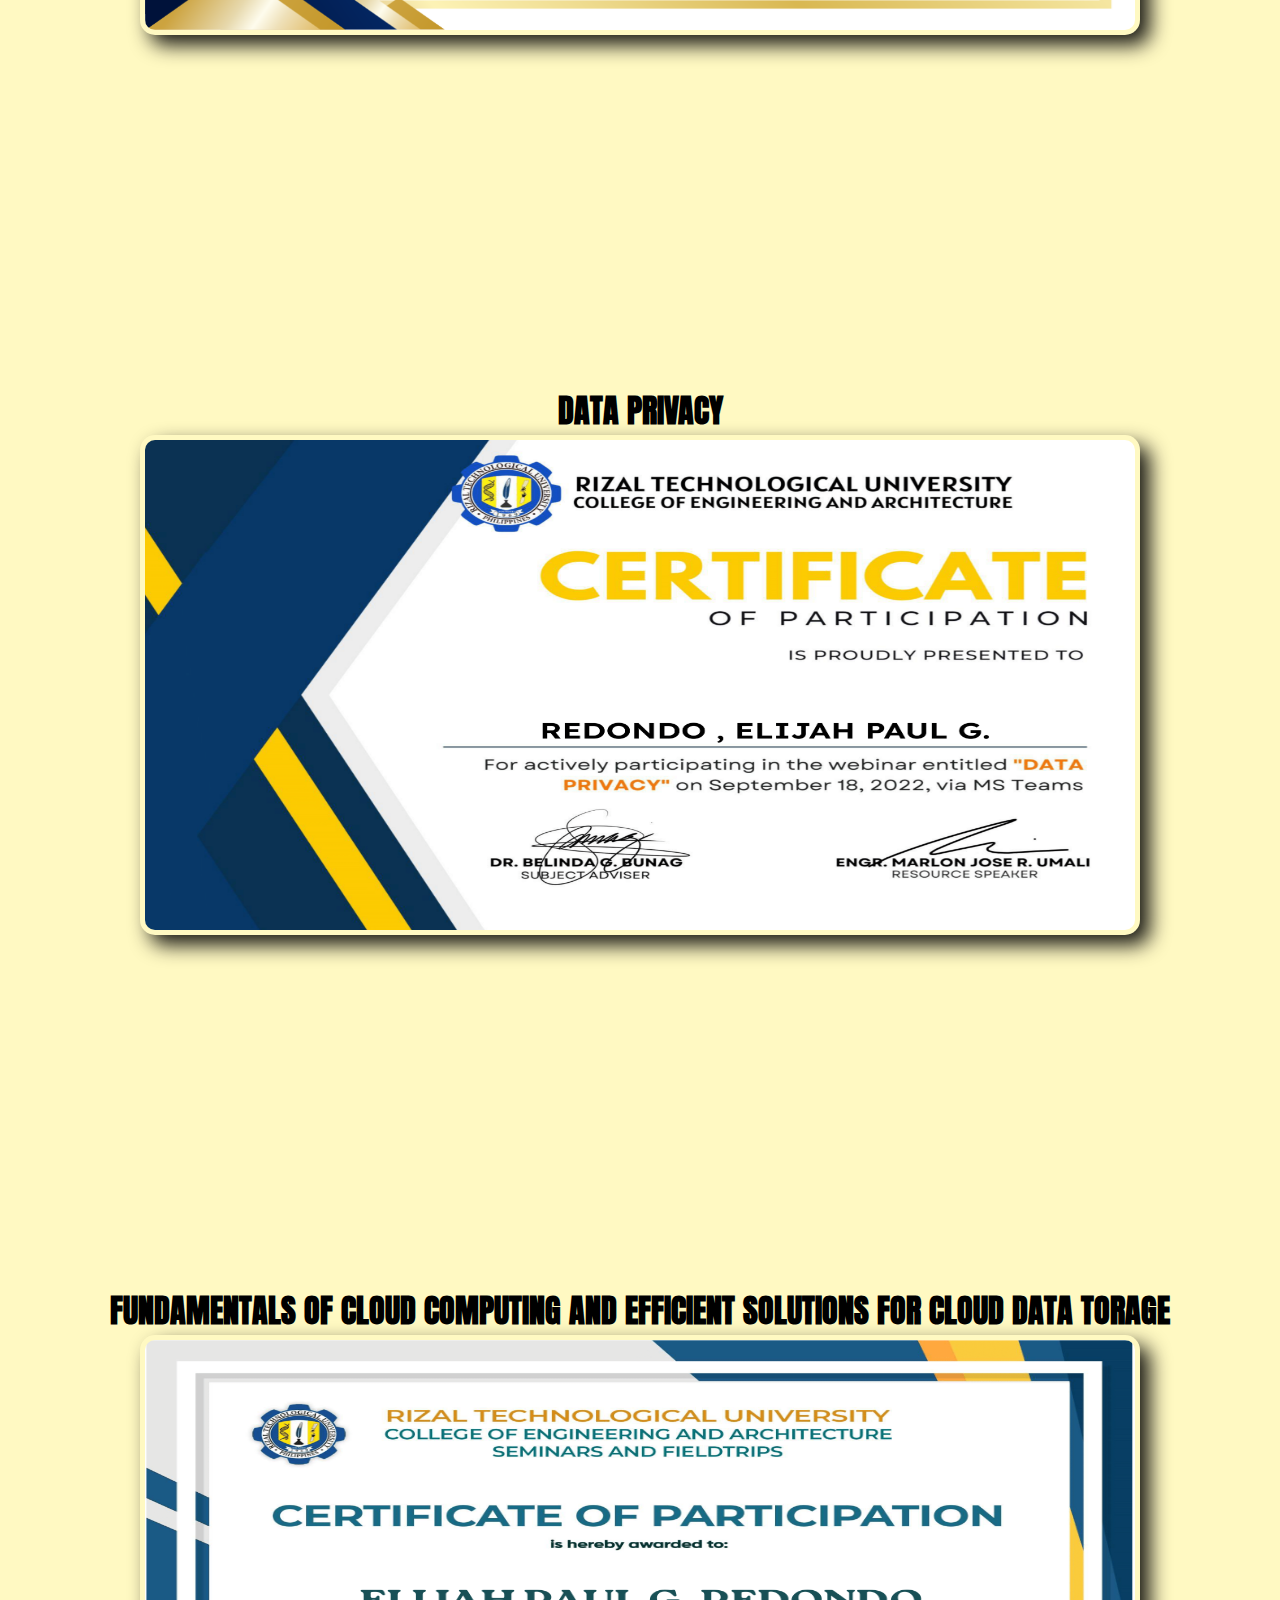
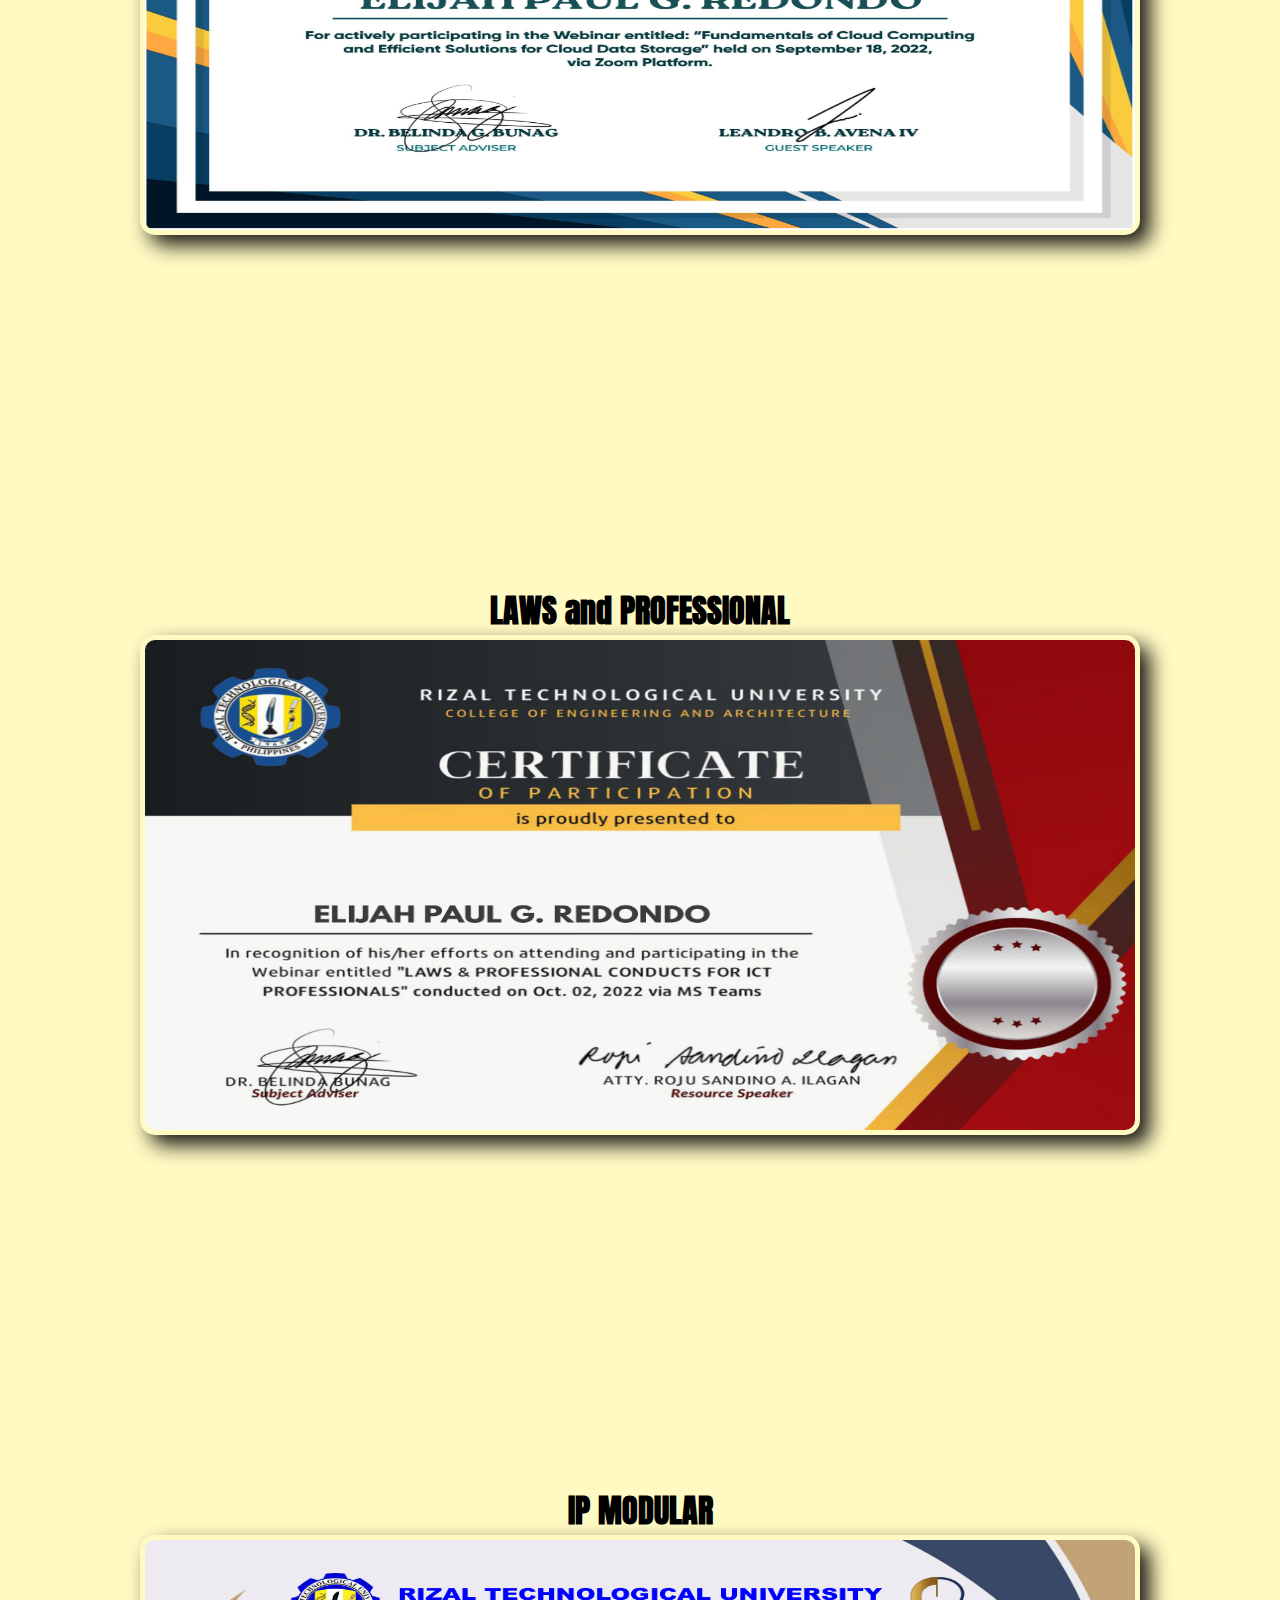
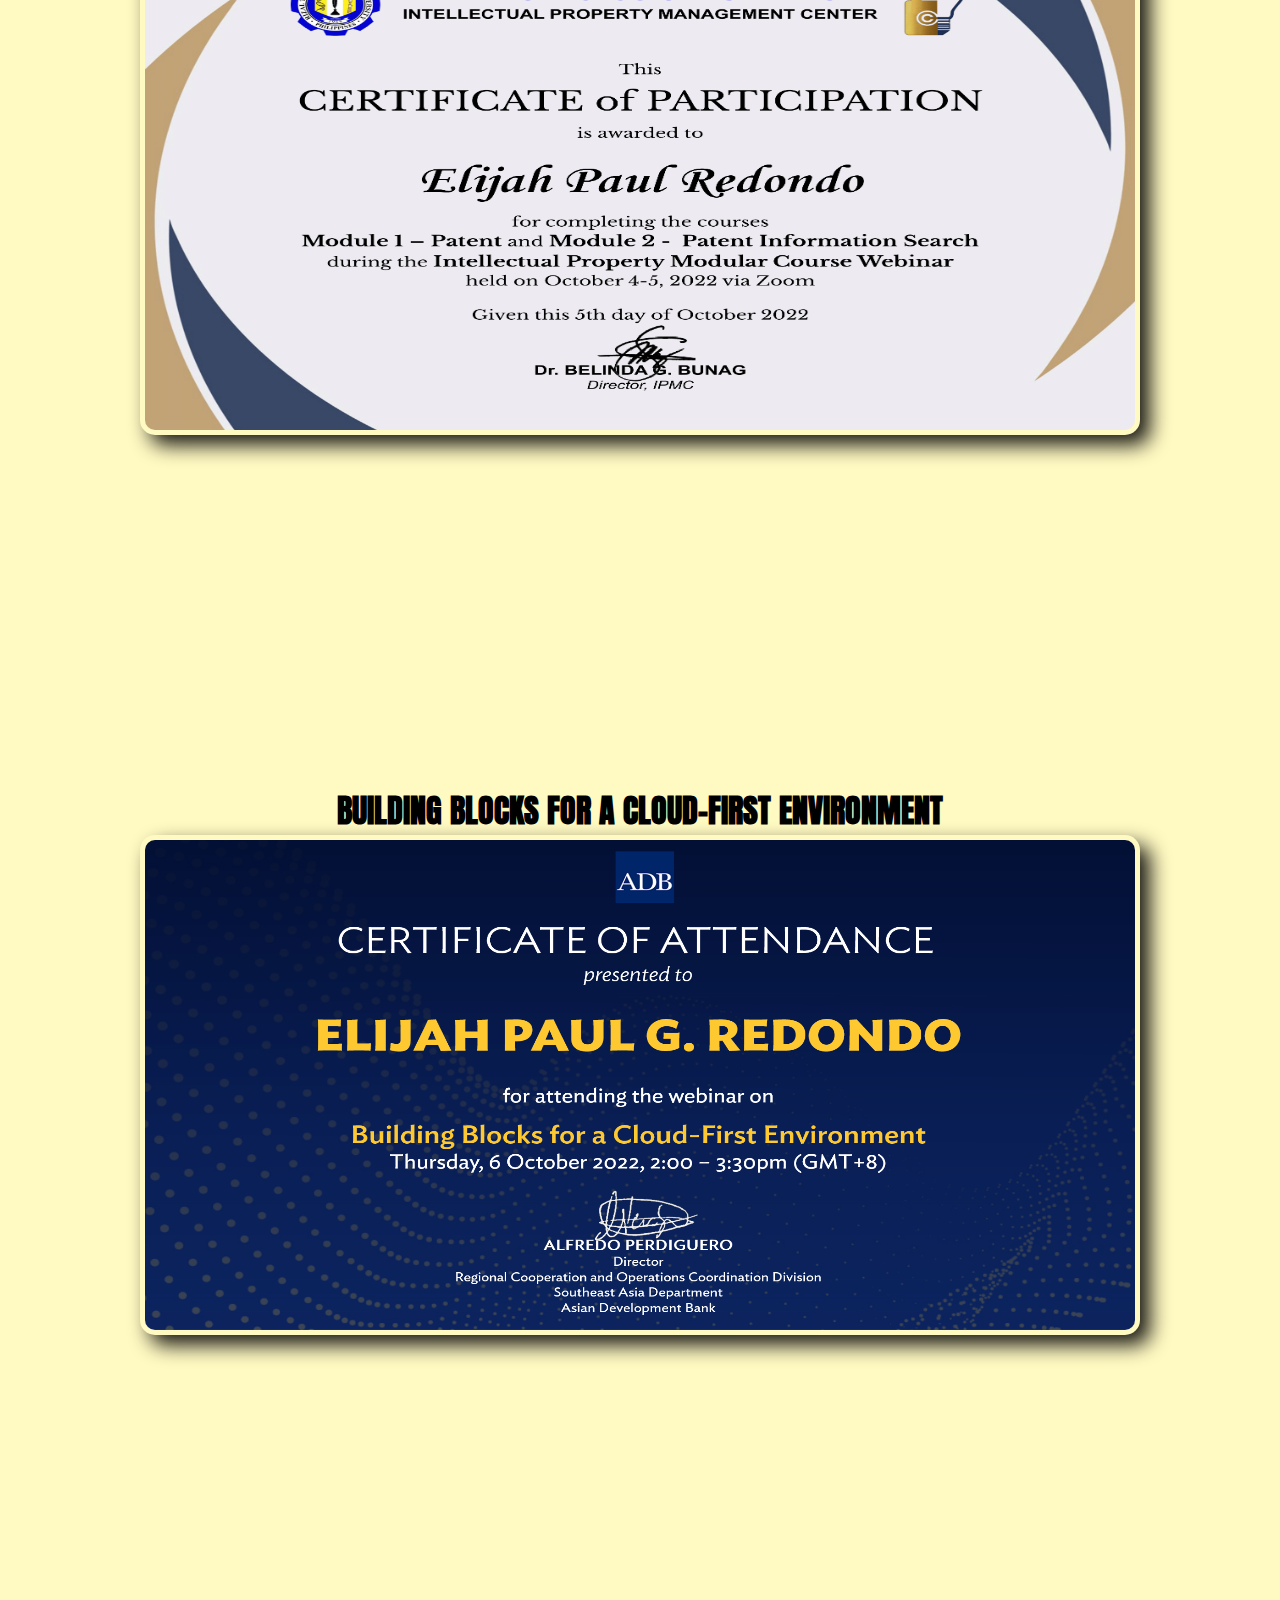
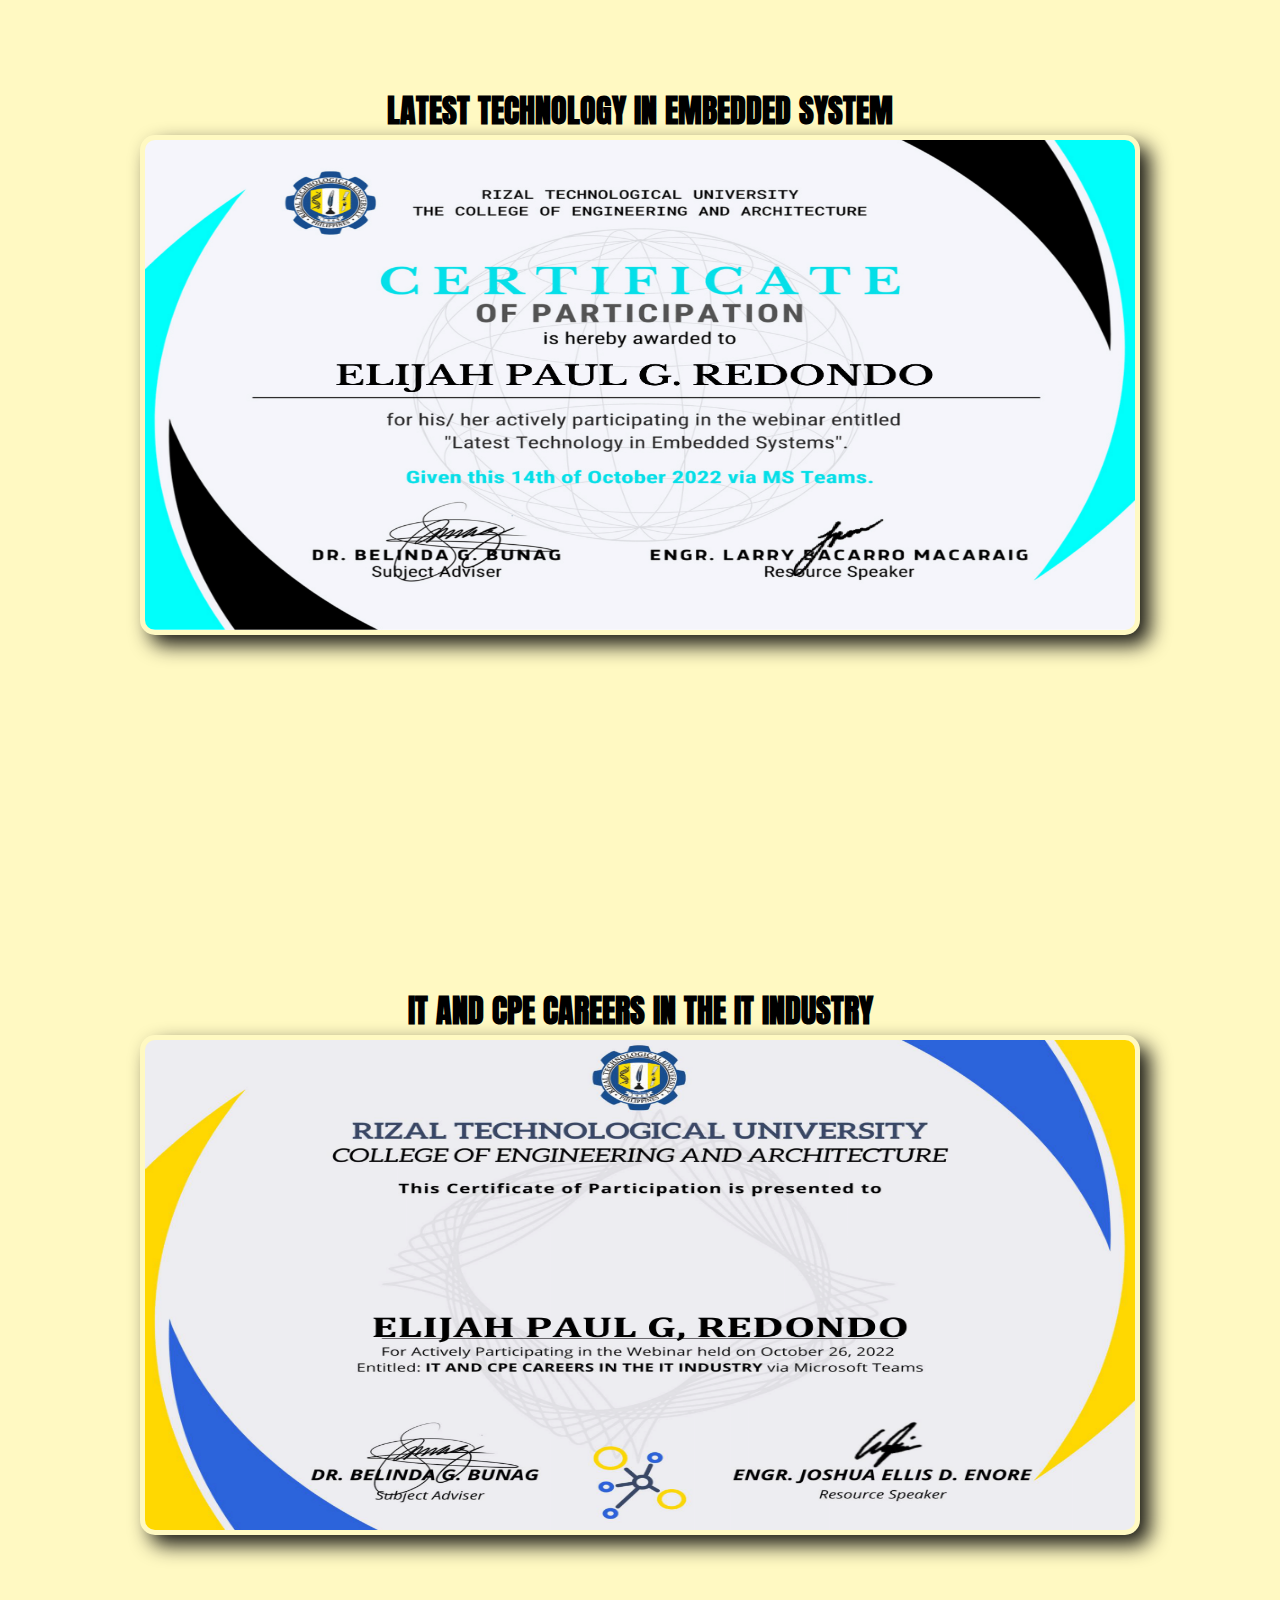
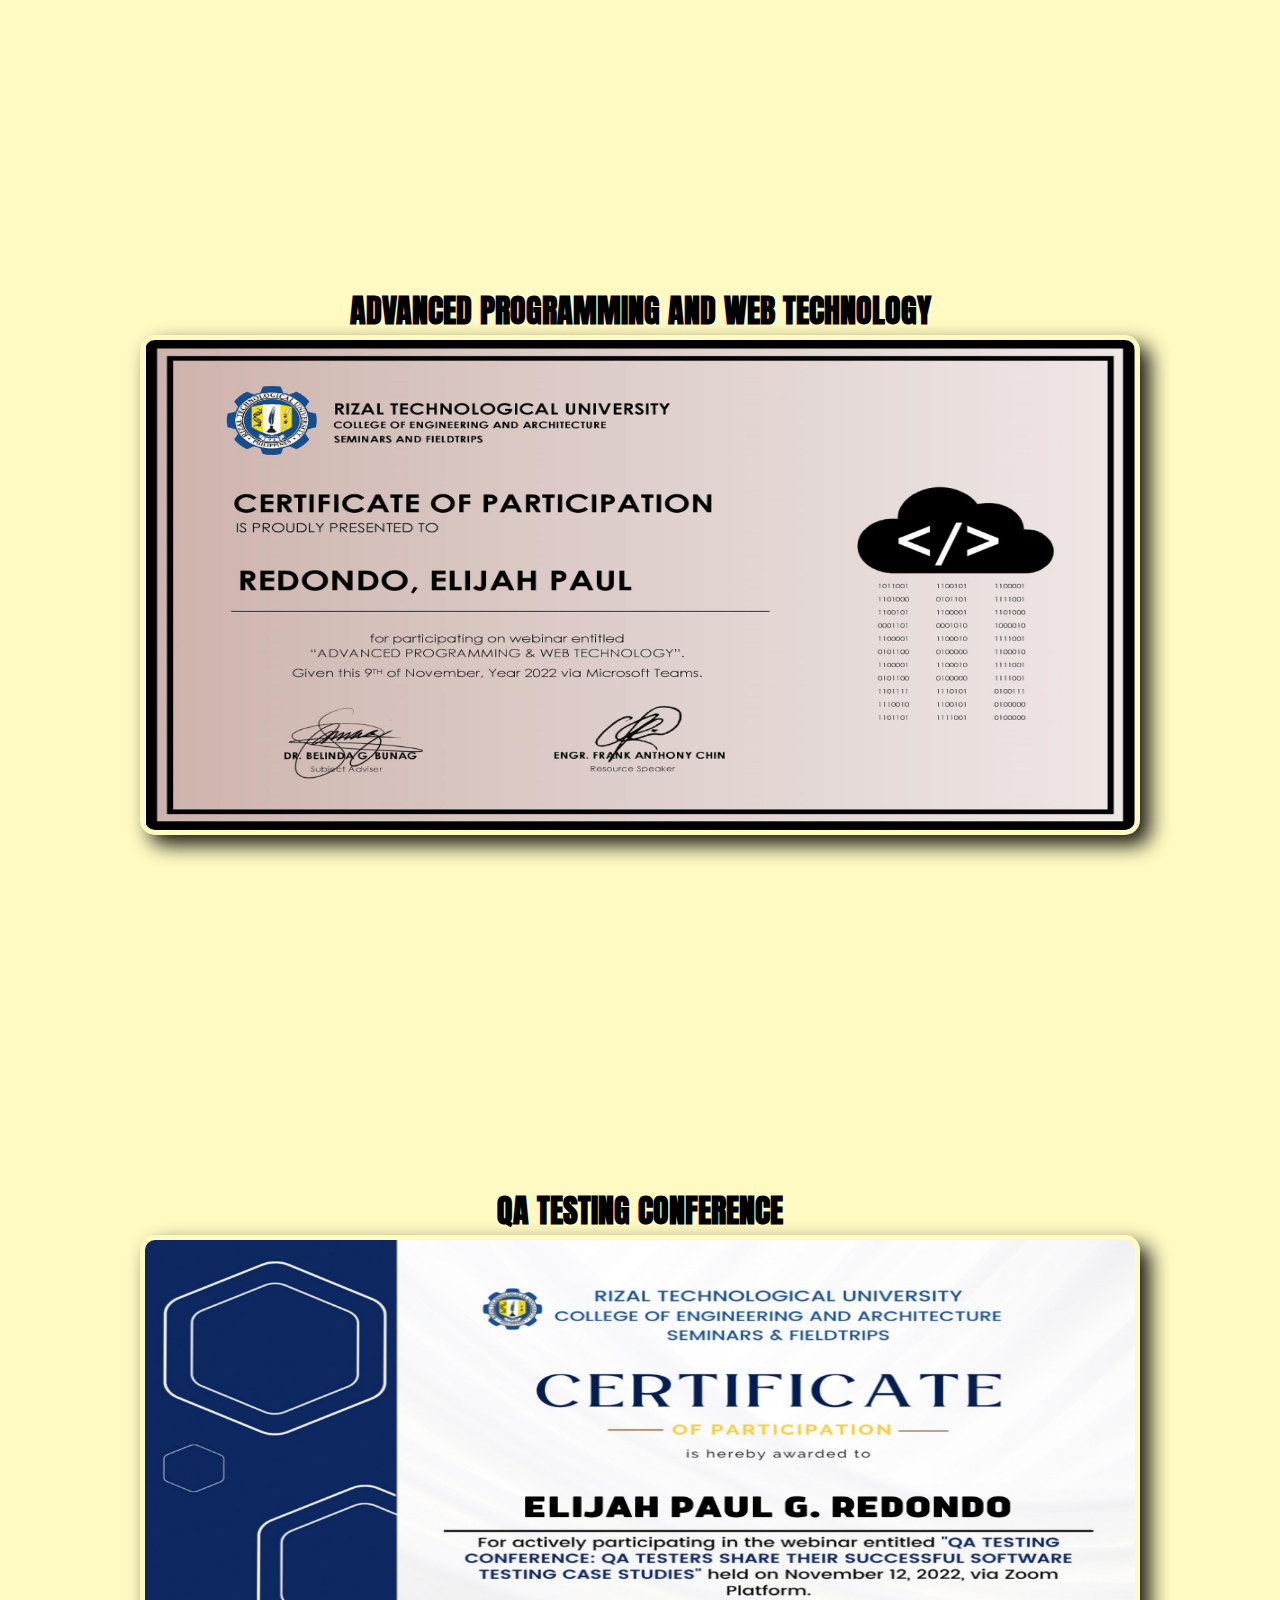
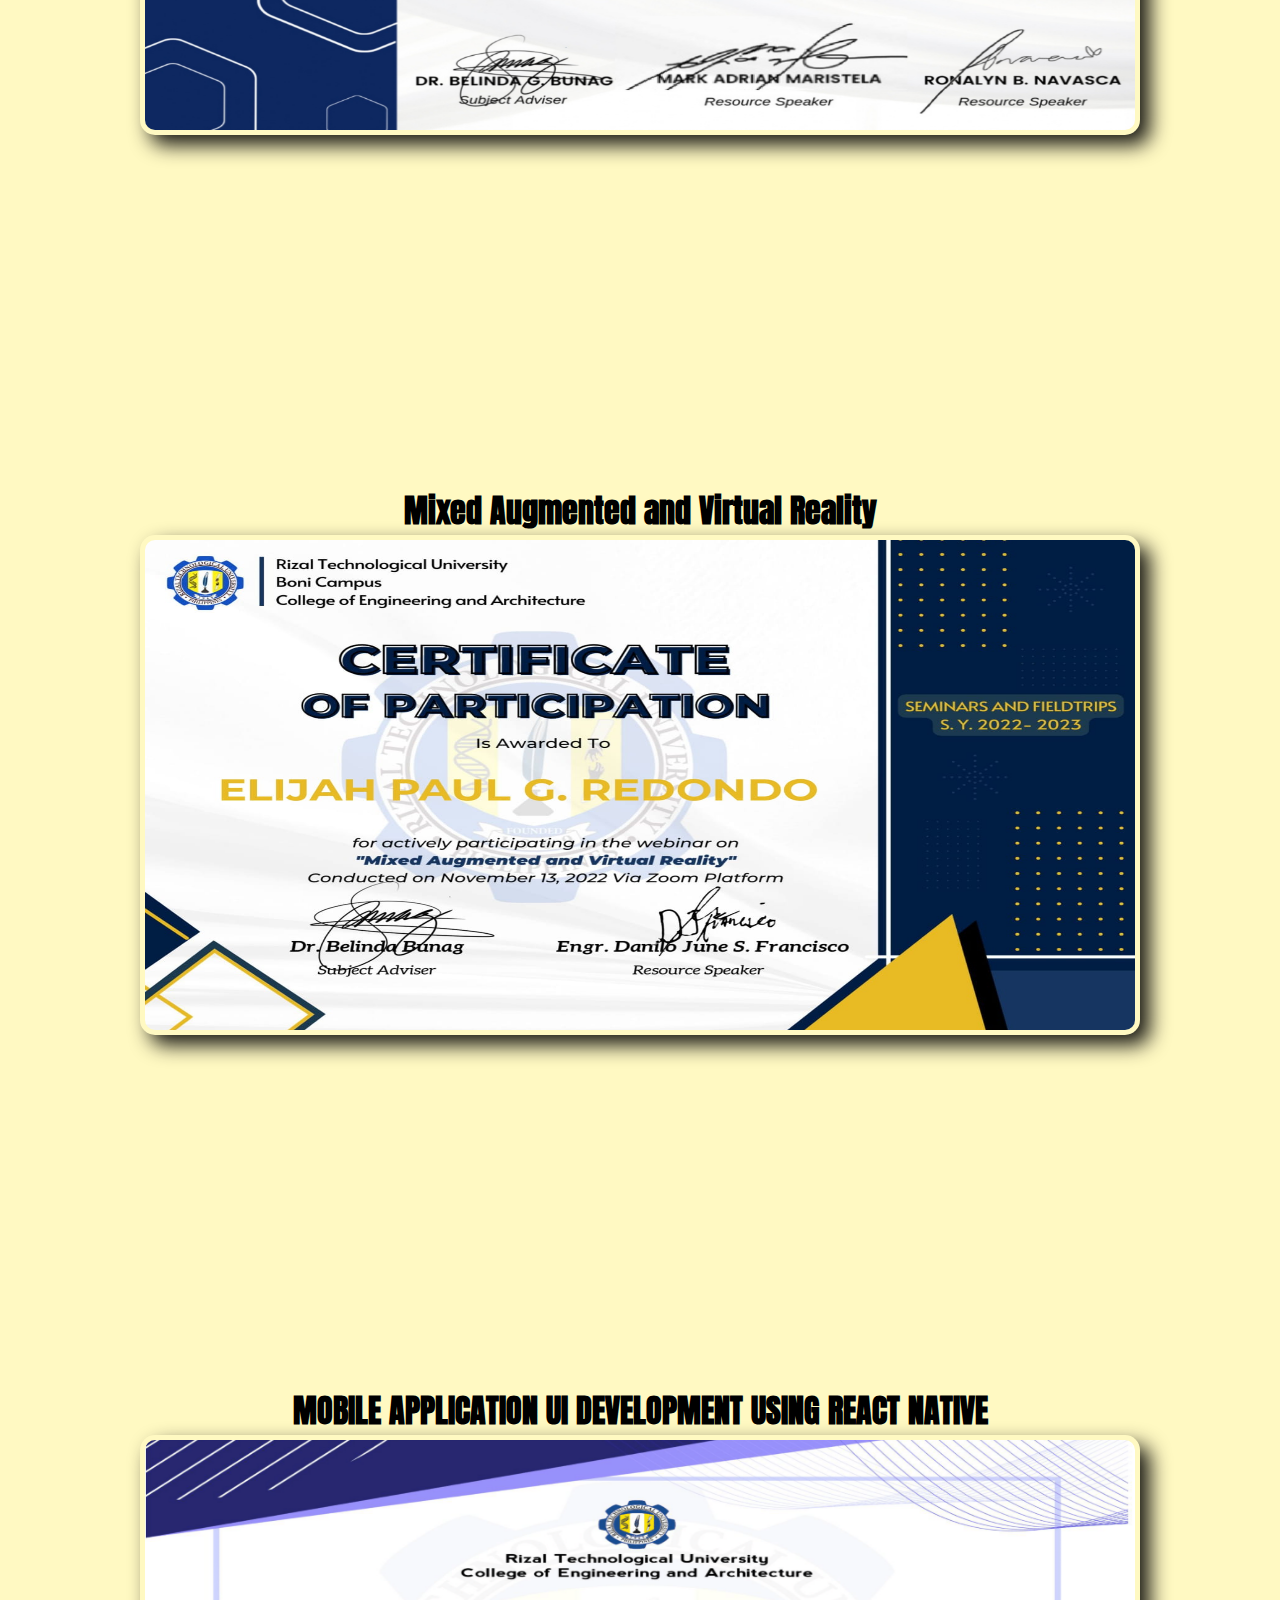
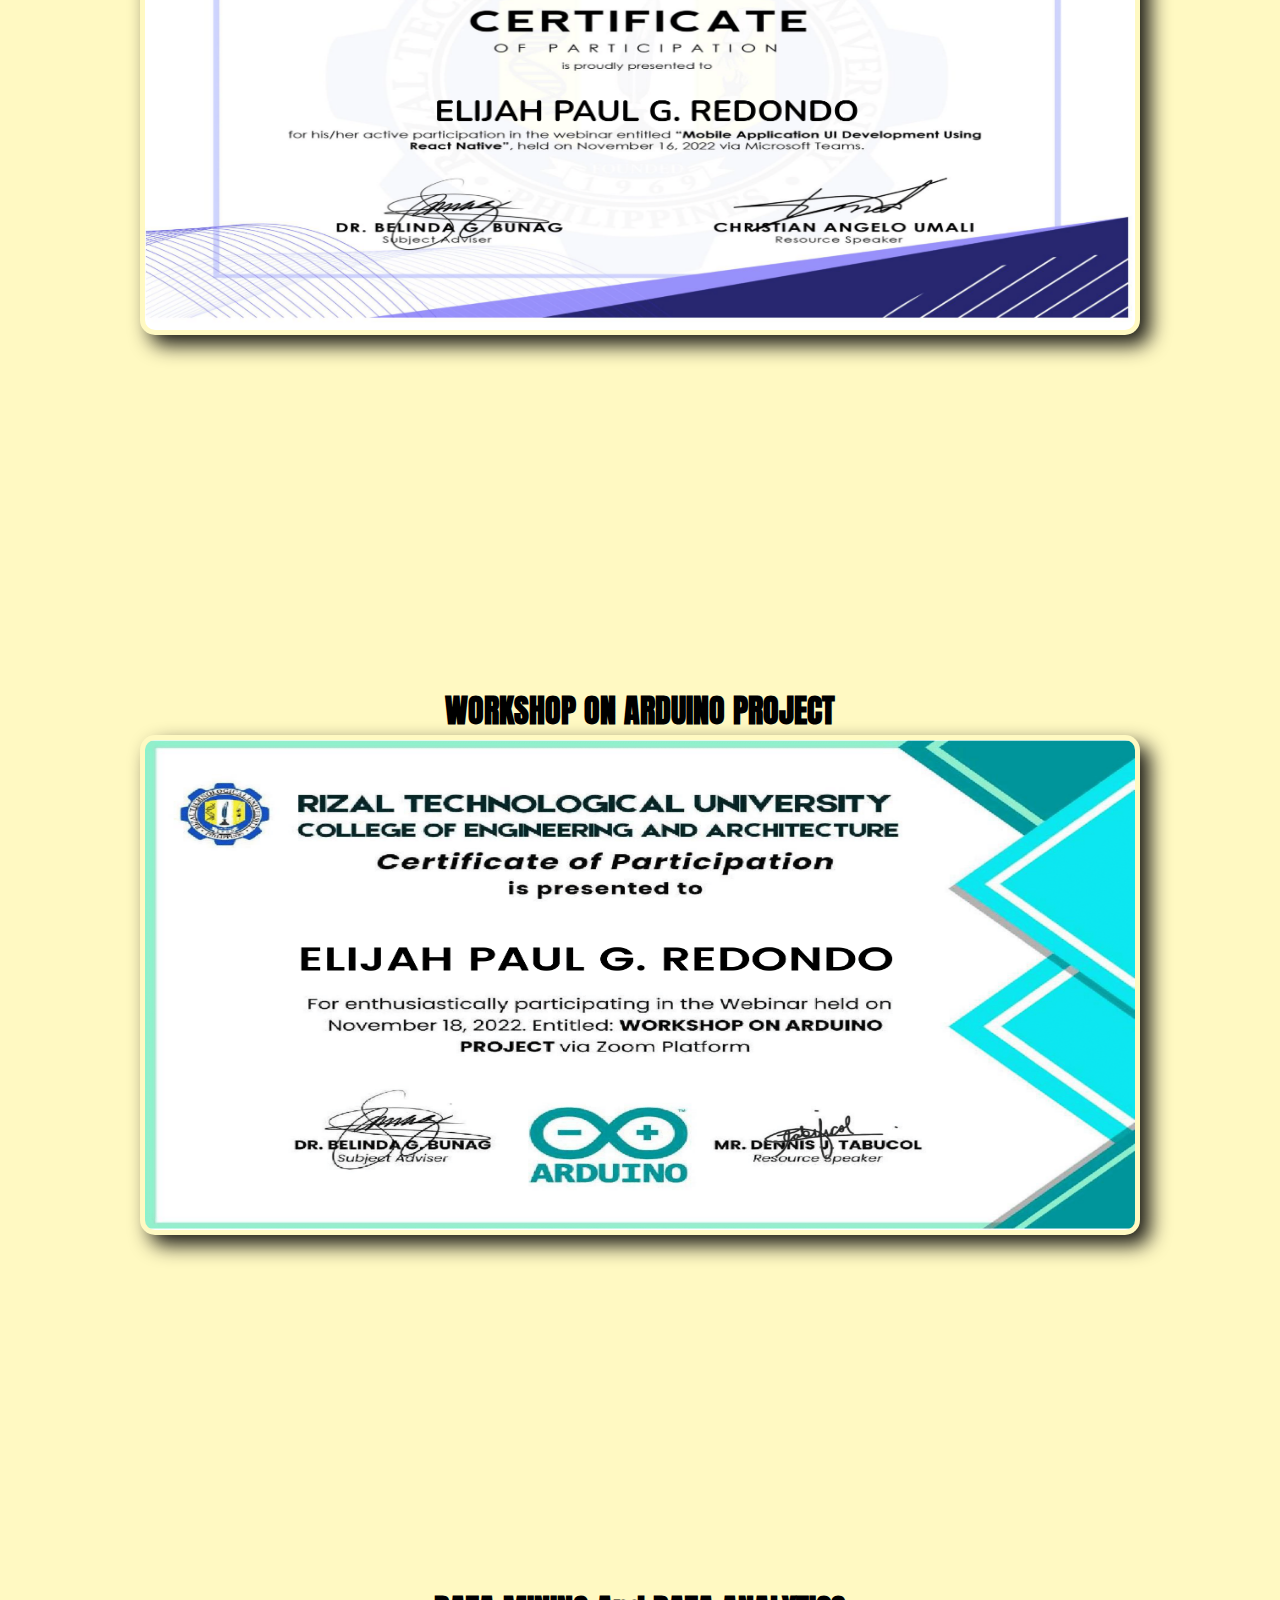
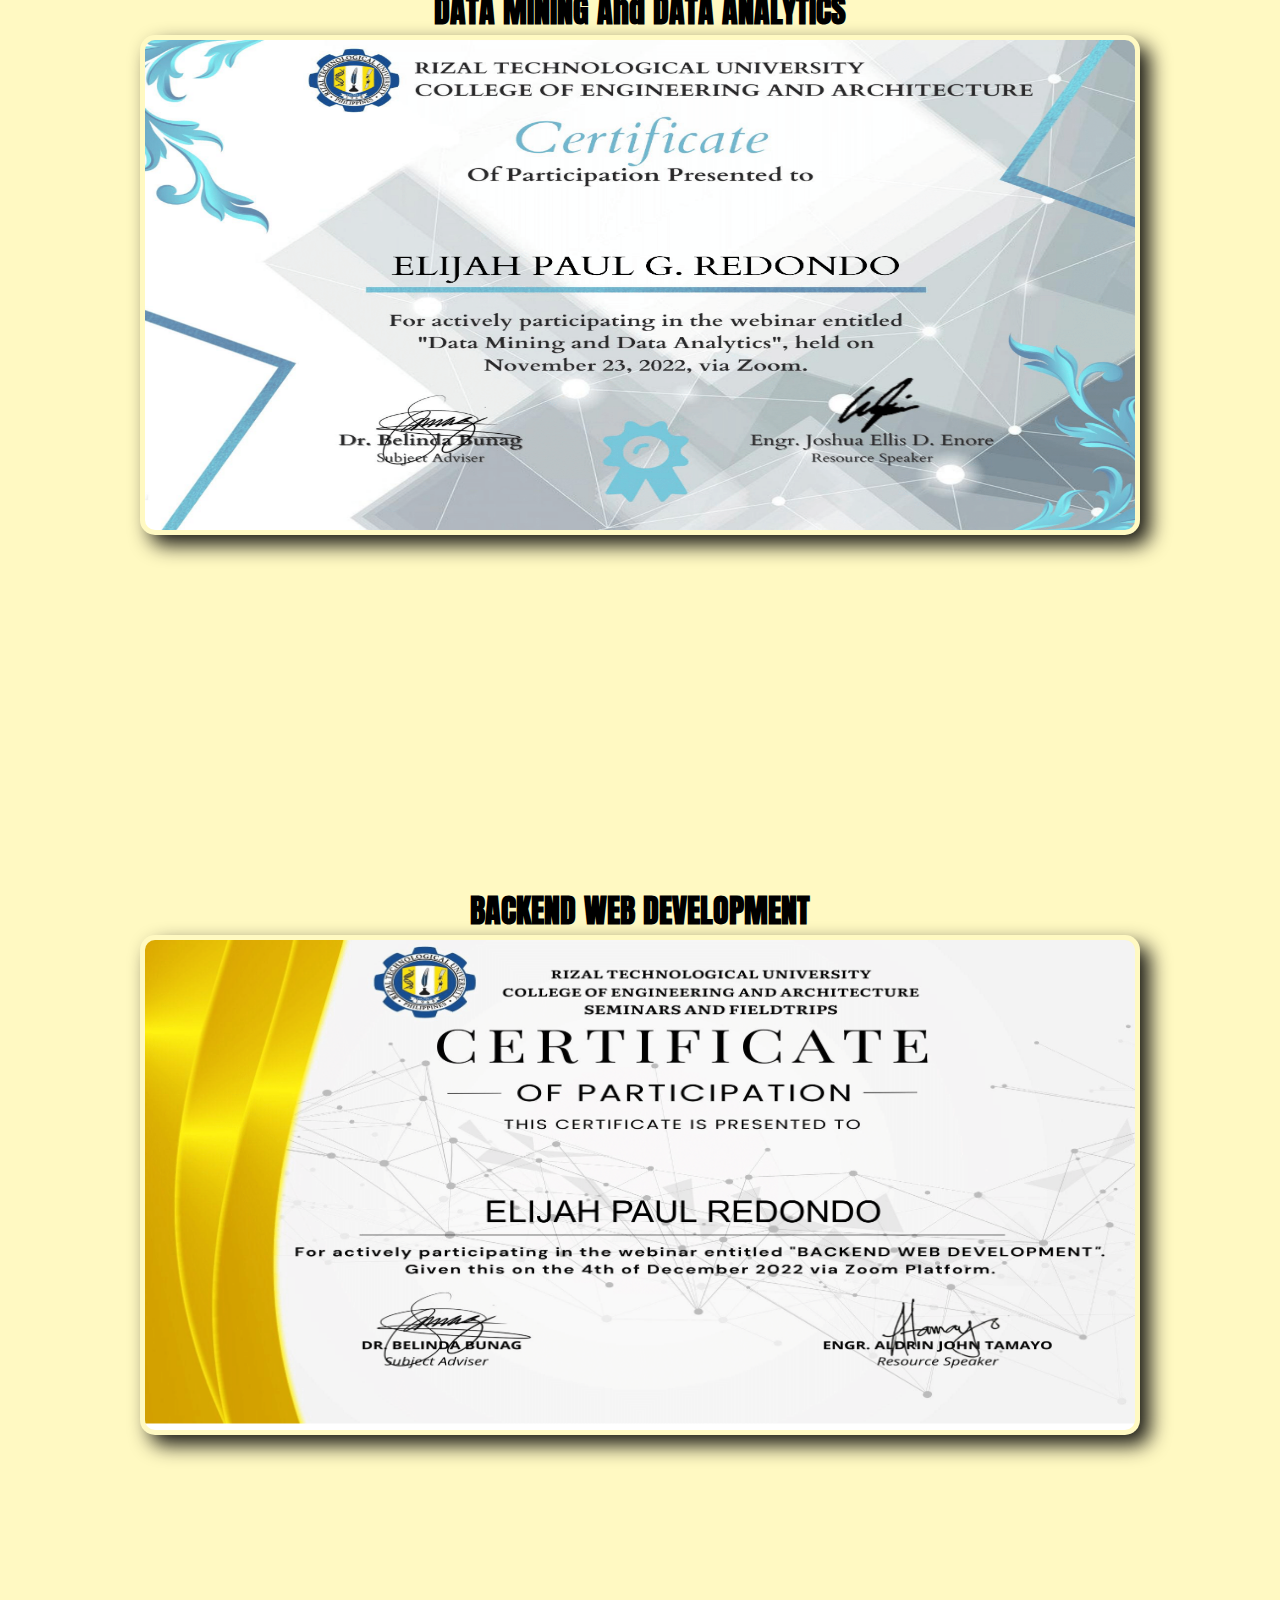
<file: certificates.html>
<!DOCTYPE html>
<html lang="en">

<head>
    <meta charset="UTF-8">
    <meta http-equiv="X-UA-Compatible" content="IE=edge">
    <meta name="viewport" content="width=device-width, initial-scale=1.0">
    <link rel="stylesheet" href="style.css">
    <title>Certificates</title>
</head>

<body>

    <nav>
        <div>
            <a href="/index.html">HOME</a>
        </div>
        <div>
            <a href="/certificates.html" style=" text-decoration:underline;">CERTIFICATES</a>
        </div>
        <div>
            <a href="/attended_webinars.html">ATTENDED WEBINARS</a>
        </div>
        <div>
            <a href="/sponsored_webinars.html">SPONSORED WEBINAR</a>
        </div>
        <div class="last-menu">
            <a href="/videos.html">VIDEO</a>
        </div>
    </nav>

    <div class="cert-page-scrollable"> 

        <div class="cert-container">
            <h1>WIRELESS NETWORKS AND COMMUNICATIONS</h1>
            <div>
                <img src="/imgs/1st.png" alt="">
            </div>
        </div>
        <div class="cert-container">
            <h1>BEST PRACTICE IN IT INDUSTRY</h1>
            <div>
                <img src="/imgs/best.png" alt="">
            </div>
        </div>
        <div class="cert-container">
            <h1>DATA PRIVACY</h1>
            <div>
                <img src="/imgs/2nd.png" alt="">
            </div>
        </div>
        <div class="cert-container">
            <h1>FUNDAMENTALS OF CLOUD COMPUTING AND EFFICIENT SOLUTIONS FOR CLOUD DATA TORAGE</h1>
            <div>
                <img src="/imgs//5th.png" alt="">
            </div>
        </div>
        <div class="cert-container">
            <h1>LAWS and PROFESSIONAL</h1>
            <div>
                <img src="/imgs/laws.PNG" alt="">
            </div>
        </div>
        <div class="cert-container">
            <h1>IP MODULAR</h1>
            <div>
                <img src="/imgs/9th.png" alt="">
            </div>
        </div>
        <div class="cert-container">
            <h1>BUILDING BLOCKS FOR A CLOUD-FIRST ENVIRONMENT</h1>
            <div>
                <img src="/imgs/3rd.png" alt="">
            </div>
        </div>
        <div class="cert-container">
            <h1>LATEST TECHNOLOGY IN EMBEDDED SYSTEM
            </h1>
            <div>
                <img src="/imgs/4th.png" alt="">
            </div>
        </div>
        <div class="cert-container">
            <h1>IT AND CPE CAREERS IN THE IT INDUSTRY
            </h1>
            <div>
                <img src="/imgs/6th.png" alt="">
            </div>
        </div>

        <div class="cert-container">
            <h1>ADVANCED PROGRAMMING AND WEB TECHNOLOGY
            </h1>
            <div>
                <img src="/imgs/advance prog.jpg" alt="">
            </div>
        </div>

        <div class="cert-container">
            <h1>QA TESTING CONFERENCE</h1>
            <div>
                <img src="/imgs/7th.png" alt="">
            </div>
        </div>

        <div class="cert-container">
            <h1>Mixed Augmented and Virtual Reality</h1>
            <div>
                <img src="/imgs/mix-augmented-1.jpg" alt="">
            </div>
        </div>

        <div class="cert-container">
            <h1>MOBILE APPLICATION UI DEVELOPMENT USING REACT NATIVE
            </h1>
            <div>
                <img src="/imgs/8th.png" alt="">
            </div>
        </div>

        <div class="cert-container">
            <h1>WORKSHOP ON ARDUINO PROJECT
            </h1>
            <div>
                <img src="/imgs/projectinArduino.png" alt="">
            </div>
        </div>

        <div class="cert-container">
            <h1>DATA MINING And DATA ANALYTICS</h1>
            <div>
                <img src="/imgs/10th.png" alt="">
            </div>
        </div>

        <div class="cert-container">
            <h1>BACKEND WEB DEVELOPMENT</h1>
            <div>
                <img src="/imgs/backendcert.png" alt="">
            </div>
        </div>
    </div>



</body>

</html>
</file>
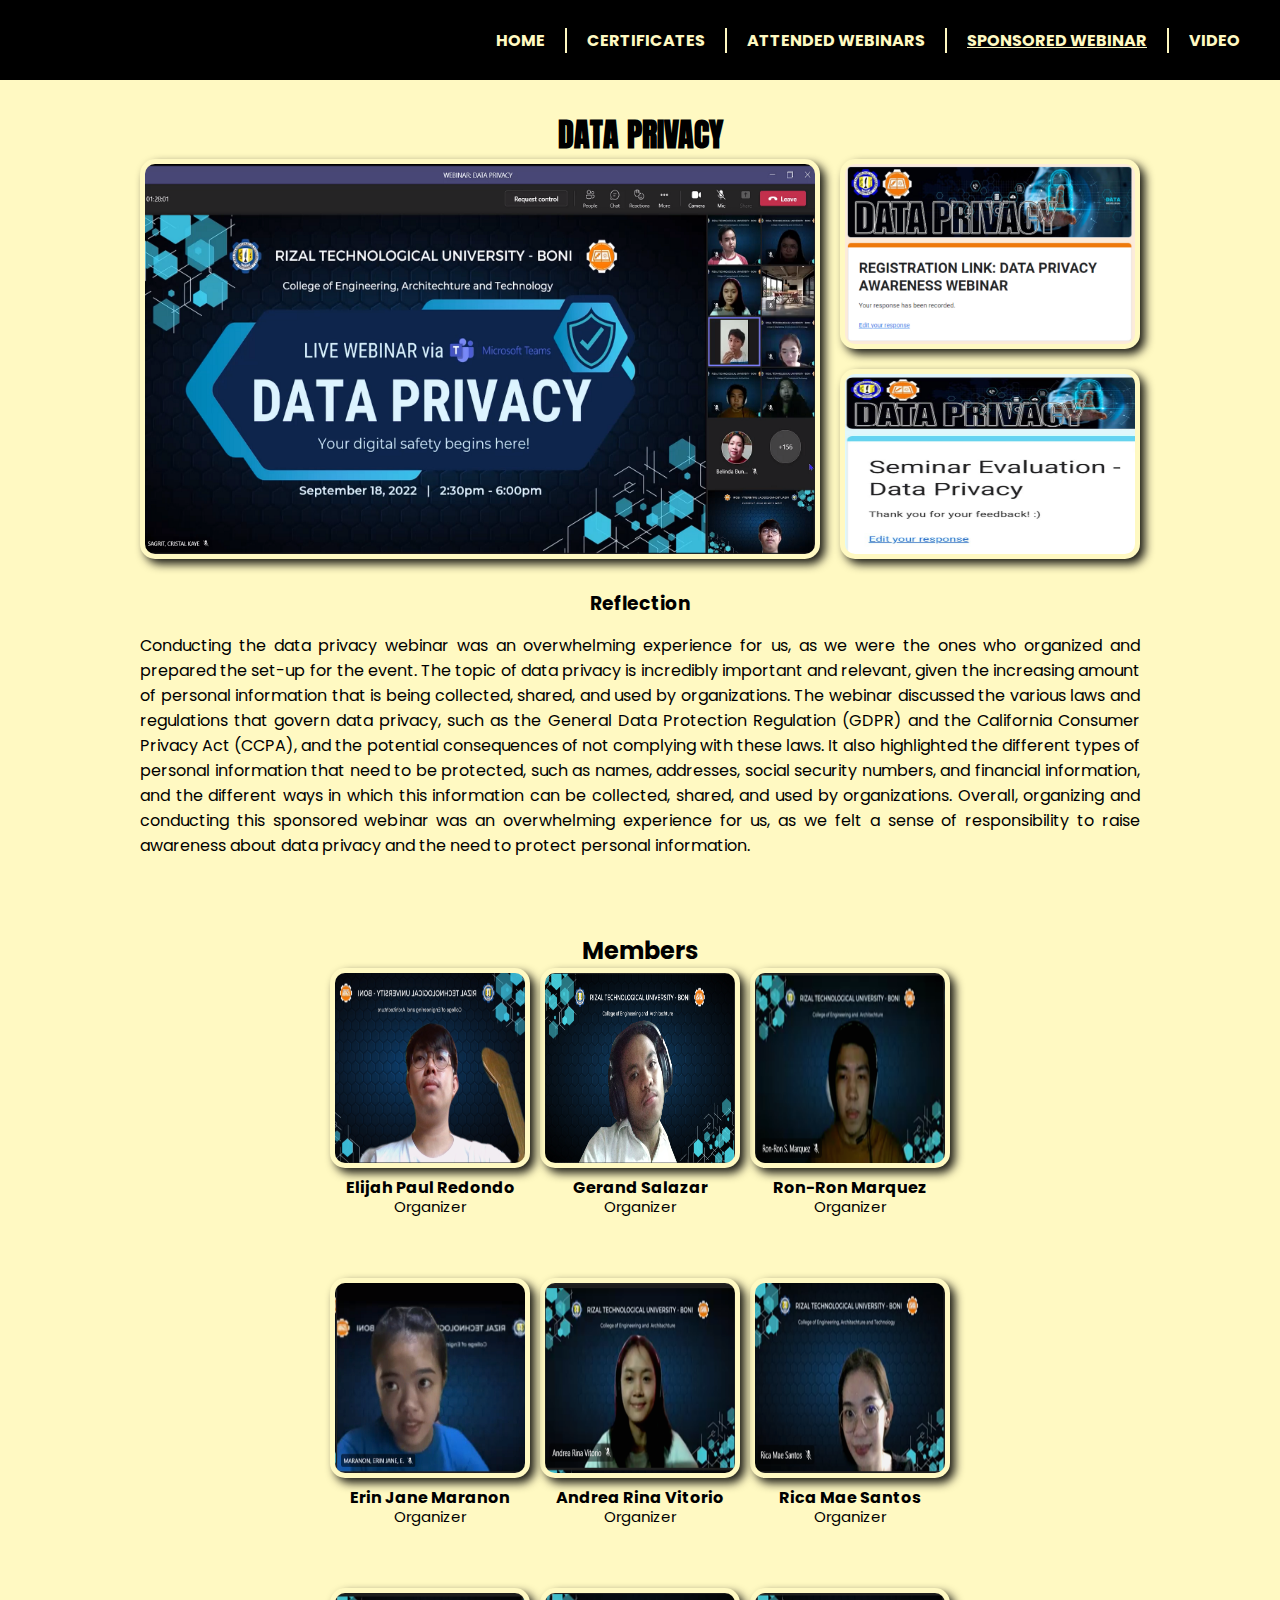
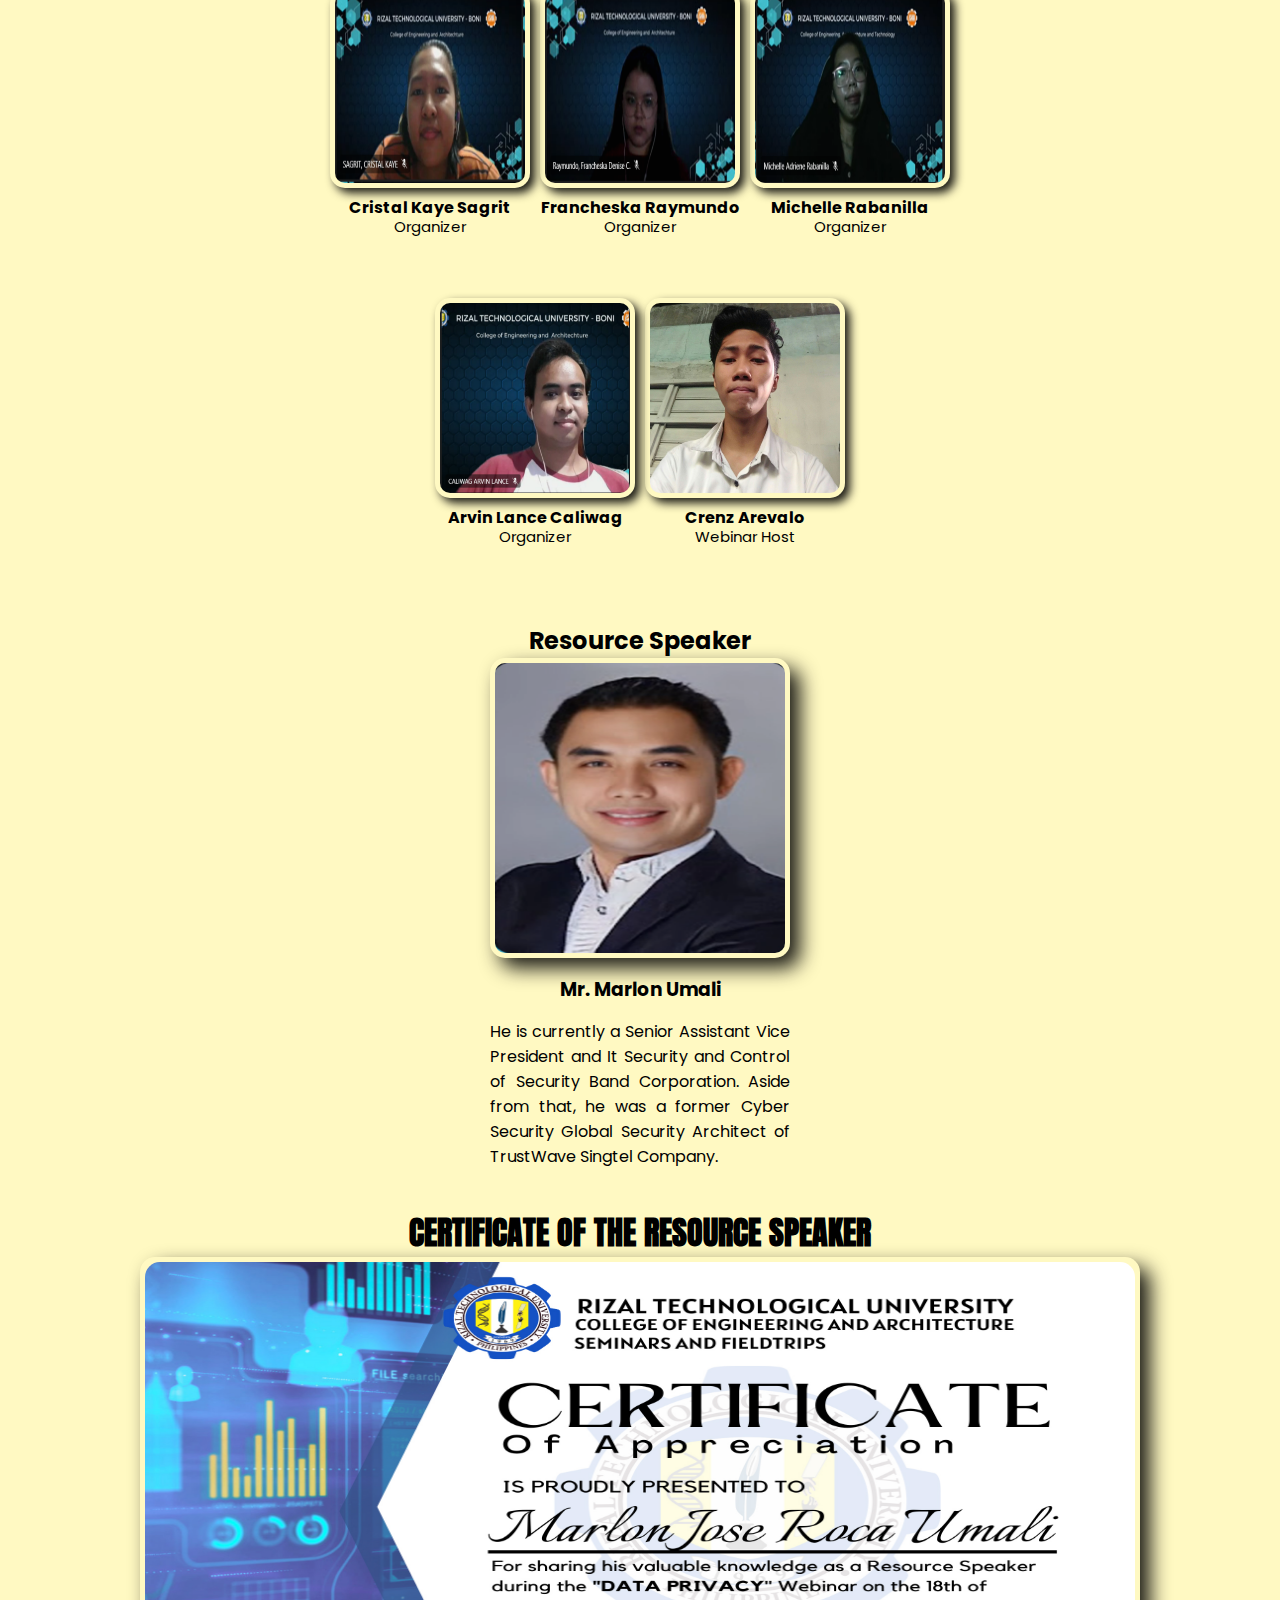
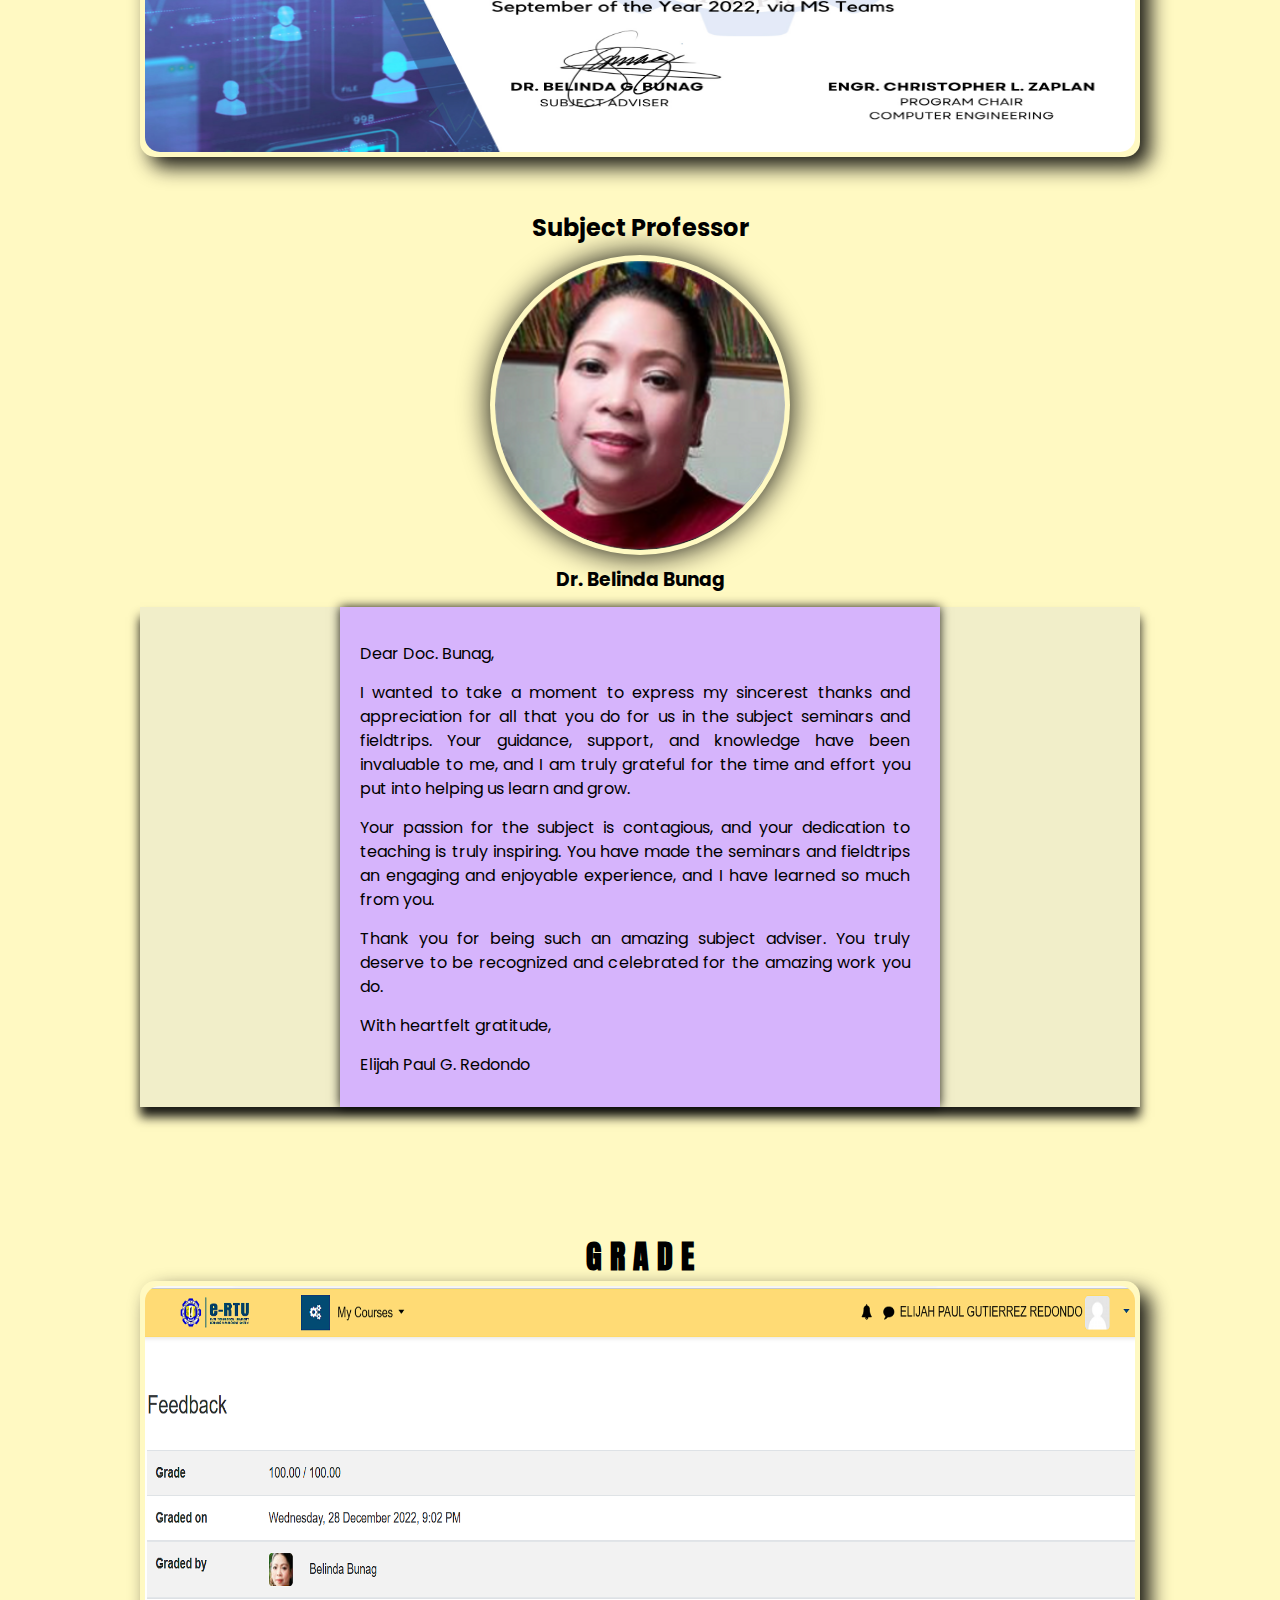
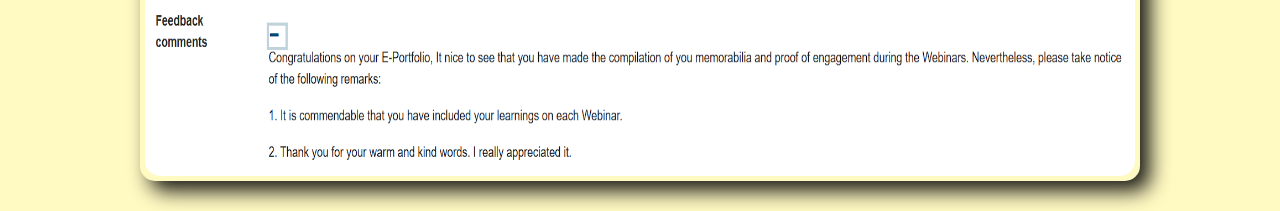
<file: sponsored_webinars.html>
<!DOCTYPE html>
<html lang="en">

<head>
    <meta charset="UTF-8">
    <meta http-equiv="X-UA-Compatible" content="IE=edge">
    <meta name="viewport" content="width=device-width, initial-scale=1.0">
    <link rel="stylesheet" href="style.css">
    <title>Sponsored Webinar</title>
</head>

<body>
    <nav class="sponsored-nav">
        <div>
            <a href="/index.html" >HOME</a>
        </div>
        <div>
            <a href="/certificates.html">CERTIFICATES</a>
        </div>
        <div>
            <a href="/attended_webinars.html">ATTENDED WEBINARS</a>
        </div>
        <div >
            <a href="/sponsored_webinars.html" style=" text-decoration:underline;">SPONSORED WEBINAR</a>
        </div>
        <div class="last-menu">
            <a href="/videos.html">VIDEO</a>
        </div>

    </nav>

    <div class="scrollable">

        <div class="sponsored-webinar-container">
            <h1>DATA PRIVACY</h1>


            <div class="pics-container">
                <div class="ss-main">
                    <img src="/imgs/DATA.png" alt="">
                </div>
                <div class="ss-forms-container">
                    <div class="ss-forms">
                        <img src="/imgs/dataprivacyregss.png" alt="">
                    </div>
                    <div class="ss-forms">
                        <img src="/imgs/dataprivacyevalss(1).png" alt="">
                    </div>
                </div>
            </div>
            <h3 class="reflect1">Reflection
            </h3>
            <p>Conducting the data privacy webinar was an overwhelming experience for us, as we were the ones who organized and prepared the set-up for the event. The topic of data privacy is incredibly important and relevant, given the increasing amount of personal information that is being collected, shared, and used by organizations. The webinar discussed the various laws and regulations that govern data privacy, such as the General Data Protection Regulation (GDPR) and the California Consumer Privacy Act (CCPA), and the potential consequences of not complying with these laws. It also highlighted the different types of personal information that need to be protected, such as names, addresses, social security numbers, and financial information, and the different ways in which this information can be collected, shared, and used by organizations. Overall, organizing and conducting this sponsored webinar was an overwhelming experience for us, as we felt a sense of responsibility to raise awareness about data privacy and the need to protect personal information.
            </p>    

            <br>

            <br>

            <br>

            <h2>Members</h2>

            <div class="members-pic-container" style="text-align: center;">
                <div class="inidivual-container">
                    <img src="/imgs/elijah.png" alt="">
                    <h4>Elijah Paul Redondo</h4>
                    <p>Organizer</p>
                </div>

                <div class="inidivual-container">
                    <img src="/imgs/gerand.png" alt="">
                    <h4>Gerand Salazar</h4>
                    <p>Organizer</p>
                </div>

                <div class="inidivual-container">
                    <img src="/imgs/ron(2).png" alt="">
                    <h4>Ron-Ron Marquez</h4>
                    <p>Organizer</p>
                </div>

               
                <div class="inidivual-container">
                    <img src="/imgs/ERIN.png" alt="">
                    <h4>Erin Jane  Maranon</h4>
                    <p>Organizer</p>
                </div>

                <div class="inidivual-container">
                    <img src="/imgs/andeng.png" alt="">
                    <h4>Andrea Rina Vitorio</h4>
                    <p>Organizer</p>
                </div>

                <div class="inidivual-container">
                    <img src="/imgs/rica.png" alt="">
                    <h4>Rica Mae Santos</h4>
                    <p>Organizer</p>
                </div>

                <div class="inidivual-container">
                    <img src="/imgs/ck.png" alt="">
                    <h4>Cristal Kaye Sagrit</h4>
                    <p>Organizer</p>
                </div>

                <div class="inidivual-container">
                    <img src="/imgs/denisee.png" alt="">
                    <h4>Francheska Raymundo</h4>
                    <p>Organizer</p>
                </div>
                <div class="inidivual-container">
                    <img src="/imgs/michel.png" alt="">
                    <h4>Michelle Rabanilla</h4>
                    <p>Organizer</p>
                </div>
              
                <div class="inidivual-container">
                    <img src="/imgs/arvin.png" alt="">
                    <h4>Arvin Lance Caliwag</h4>
                    <p>Organizer</p>
                </div>
                <div class="inidivual-container">
                    <img src="/imgs/crenz.png" alt="">
                    <h4>Crenz Arevalo</h4>
                    <p>Webinar Host</p>
                </div>
            </div>

            <br>

            <h2>Resource Speaker</h2>
            <div class="speaker-pfp">
                <div>
                    <img src="/imgs/speaker.png" alt="">

                    <h3 class="sir" style="margin-top:10px">Mr. Marlon Umali</h3>
                    <p>He is currently a Senior Assistant Vice President and It Security and Control of Security Band Corporation. 
                    Aside from that, he was a former Cyber Security Global Security Architect of TrustWave Singtel Company.</p>
                </div>
               
            </div>

            <div class="Speaker-cert">
                <h1>CERTIFICATE OF THE RESOURCE SPEAKER</h1>
                <div>
                    <img src="/imgs/speaker cert.jpg" alt="">
                </div>
            </div>
            <div class="prof-container">
                <h2>Subject Professor</h2>
                <div class="sub-prof">
                    <img src="/imgs/bunak.png" alt="">
    
                    <h3>Dr. Belinda Bunag</h3>
                   
                </div>
            </div>
            <div class="letter-container">
                <div class="letter-box">
                  <div class="letter-body">
                    <p>Dear Doc. Bunag,</p> 
                    <p>I wanted to take a moment to express my sincerest thanks and appreciation for all that you do for us in the subject seminars and fieldtrips. Your guidance, support, and knowledge have been invaluable to me, and I am truly grateful for the time and effort you put into helping us learn and grow.</p>
                    <p>Your passion for the subject is contagious, and your dedication to teaching is truly inspiring. You have made the seminars and fieldtrips an engaging and enjoyable experience, and I have learned so much from you.</p>
                    <p>Thank you for being such an amazing subject adviser. You truly deserve to be recognized and celebrated for the amazing work you do.</p>
                    <p>With heartfelt gratitude,</p>
                    <p>Elijah Paul G. Redondo </p>
                  </div>
                </div>
              </div>

              <br>

              <br>

              <br>

              <div class="Speaker-cert">
                <h1> G R A D E</h1>
                <div>
                    <img src="/imgs/grade.png" alt="">
                </div>
            </div>

              
        </div>

    </div>

    
</body>

</html>
</file>
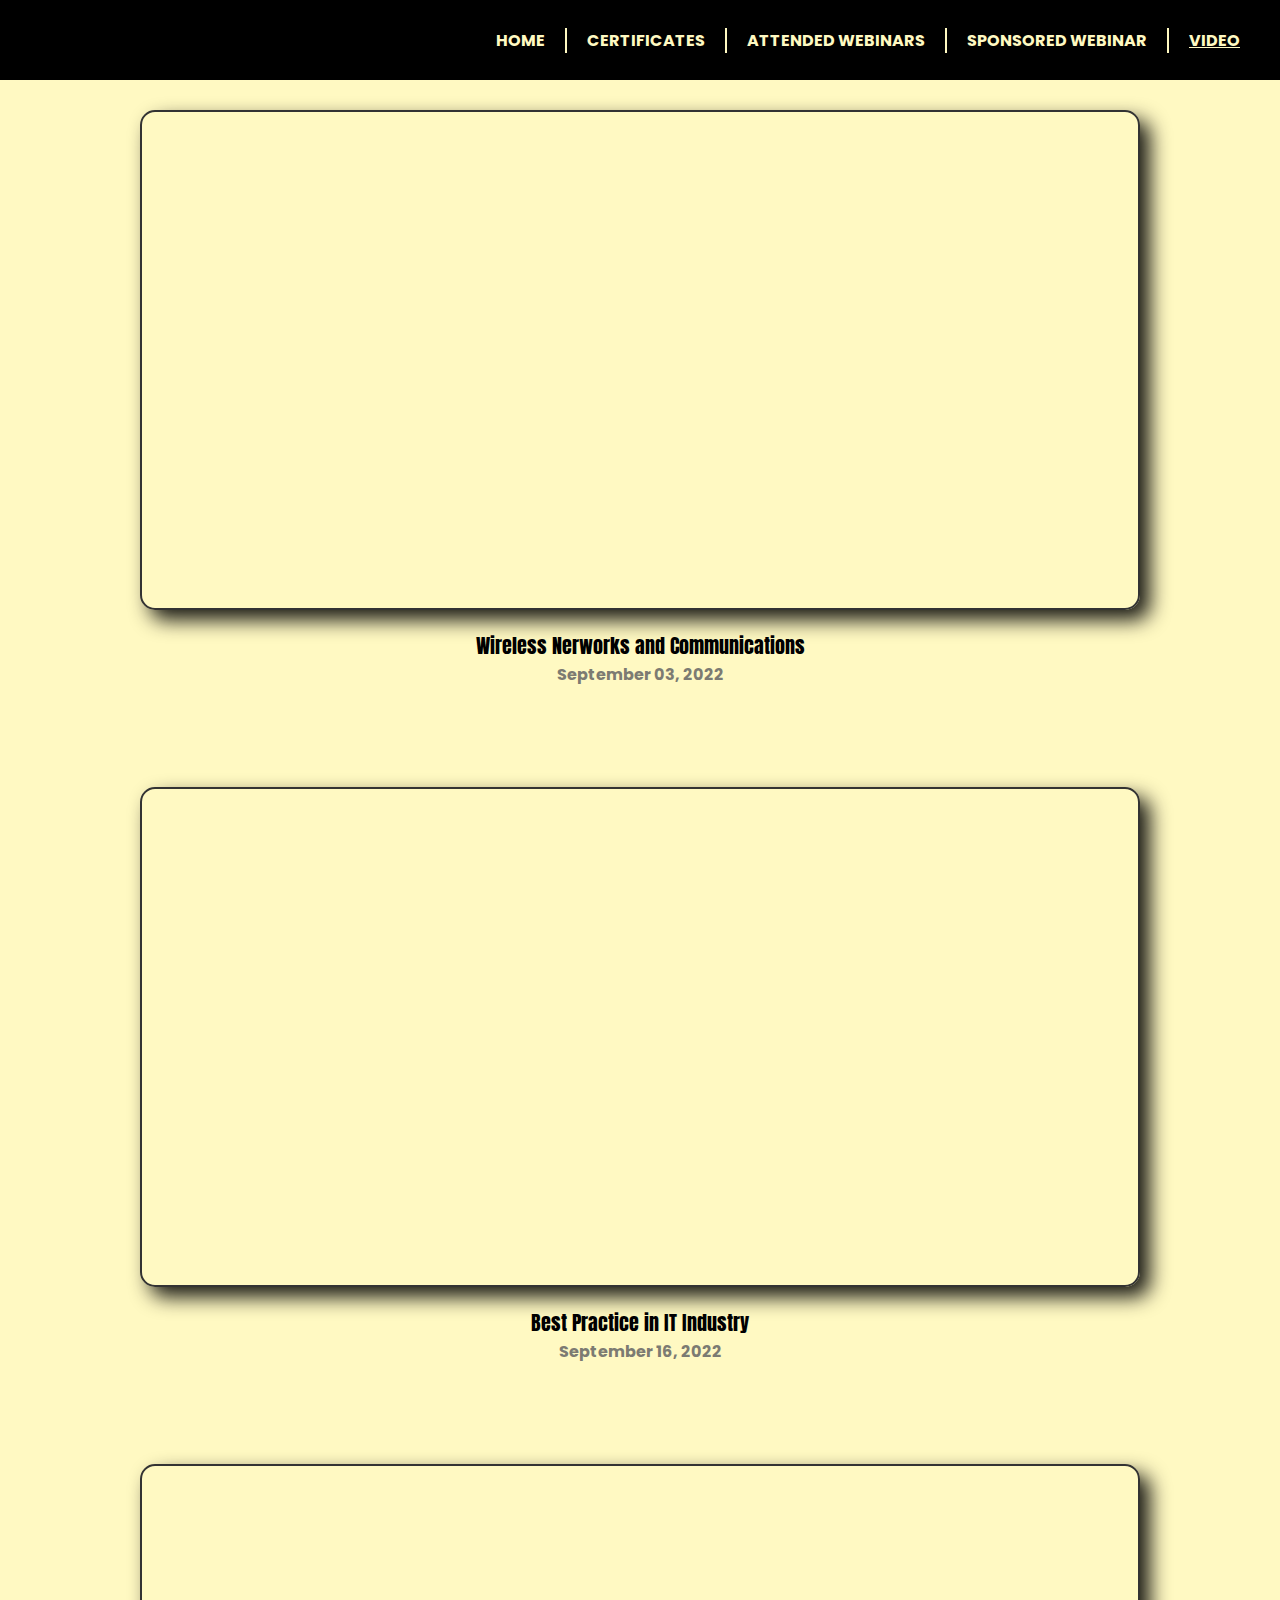
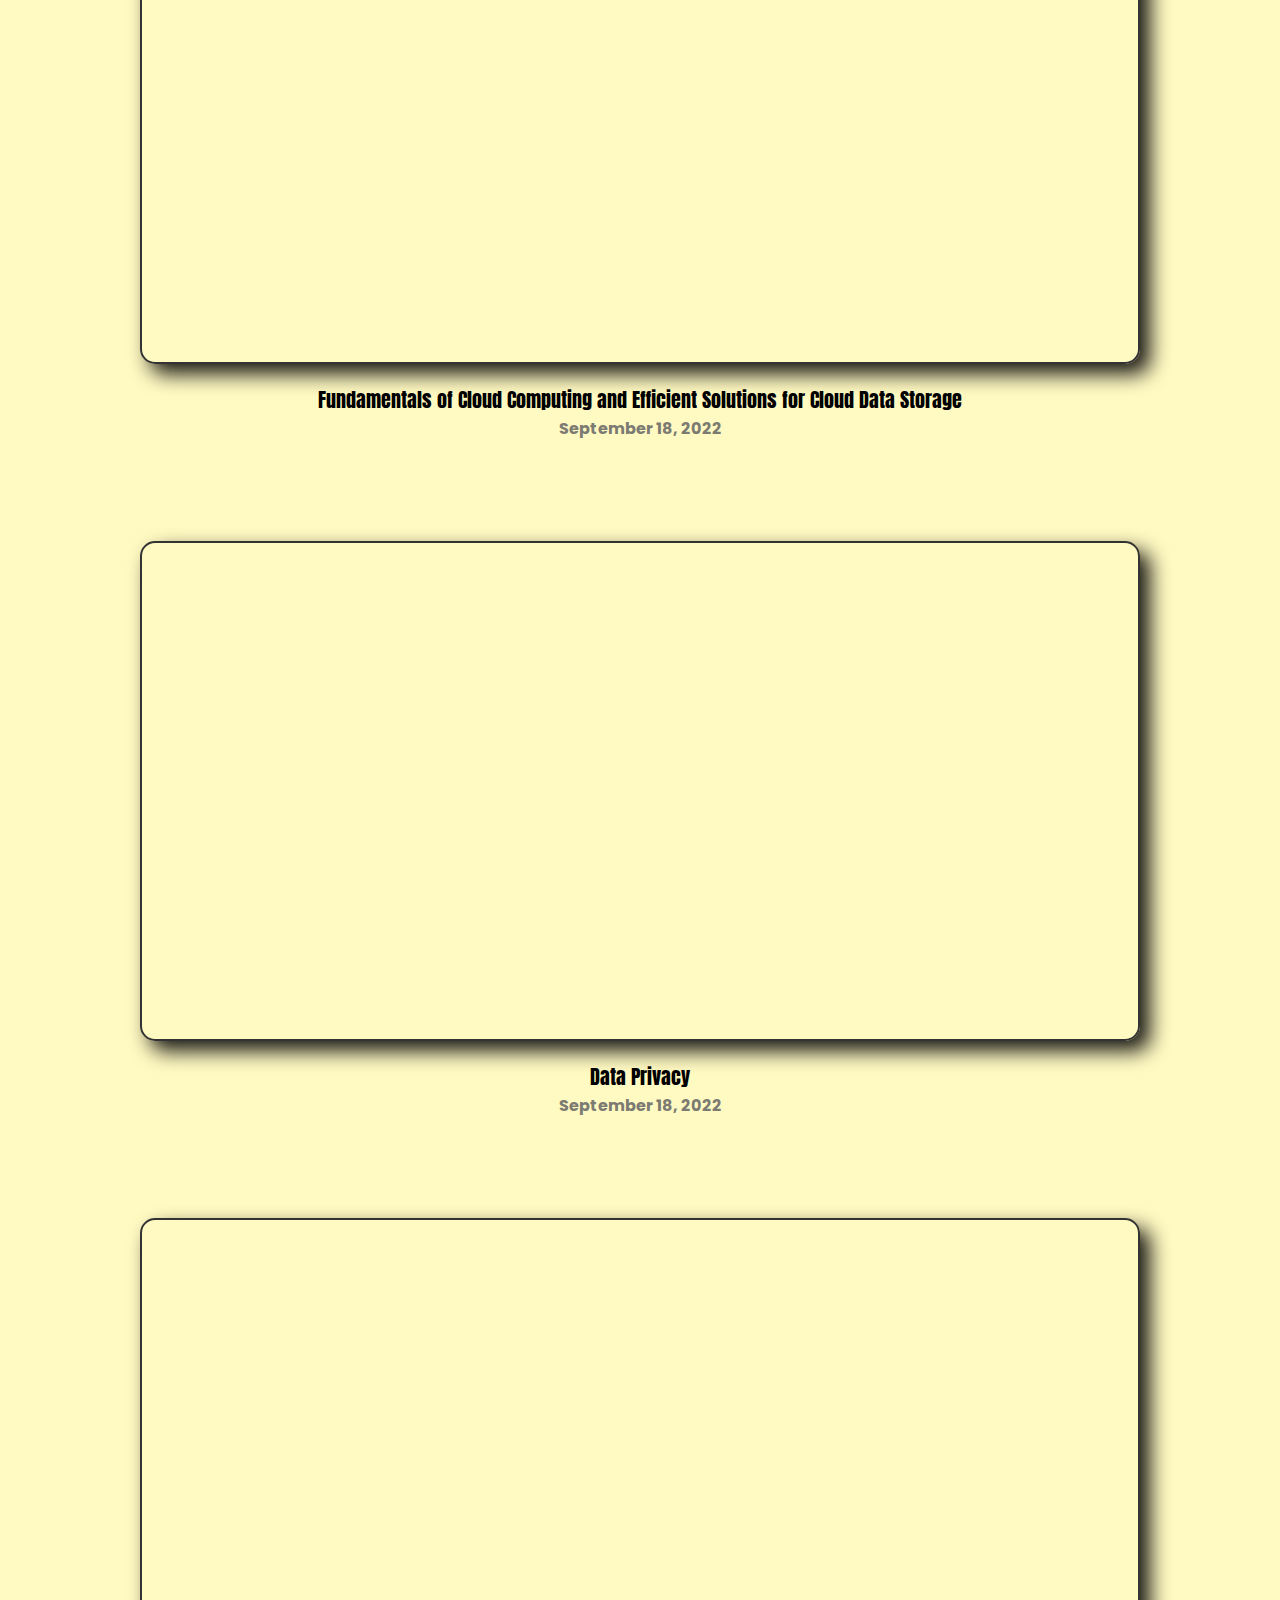
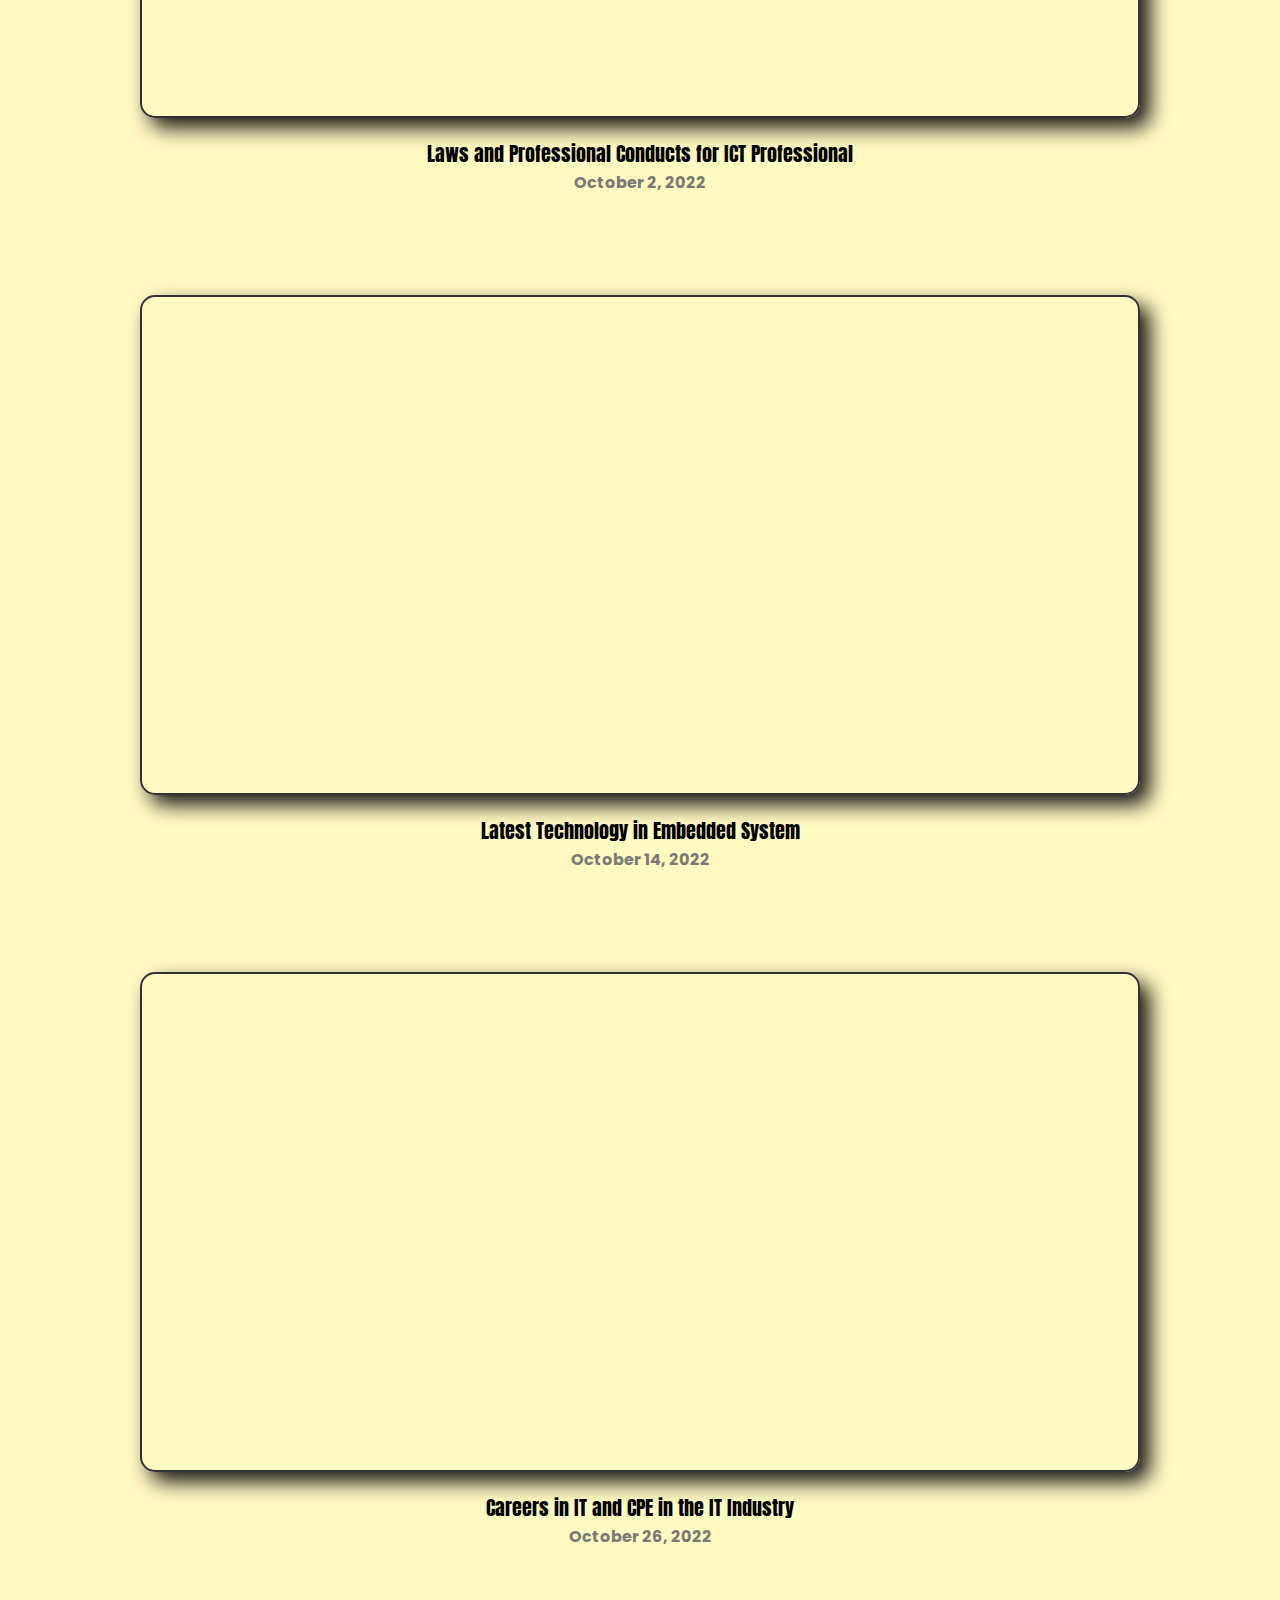
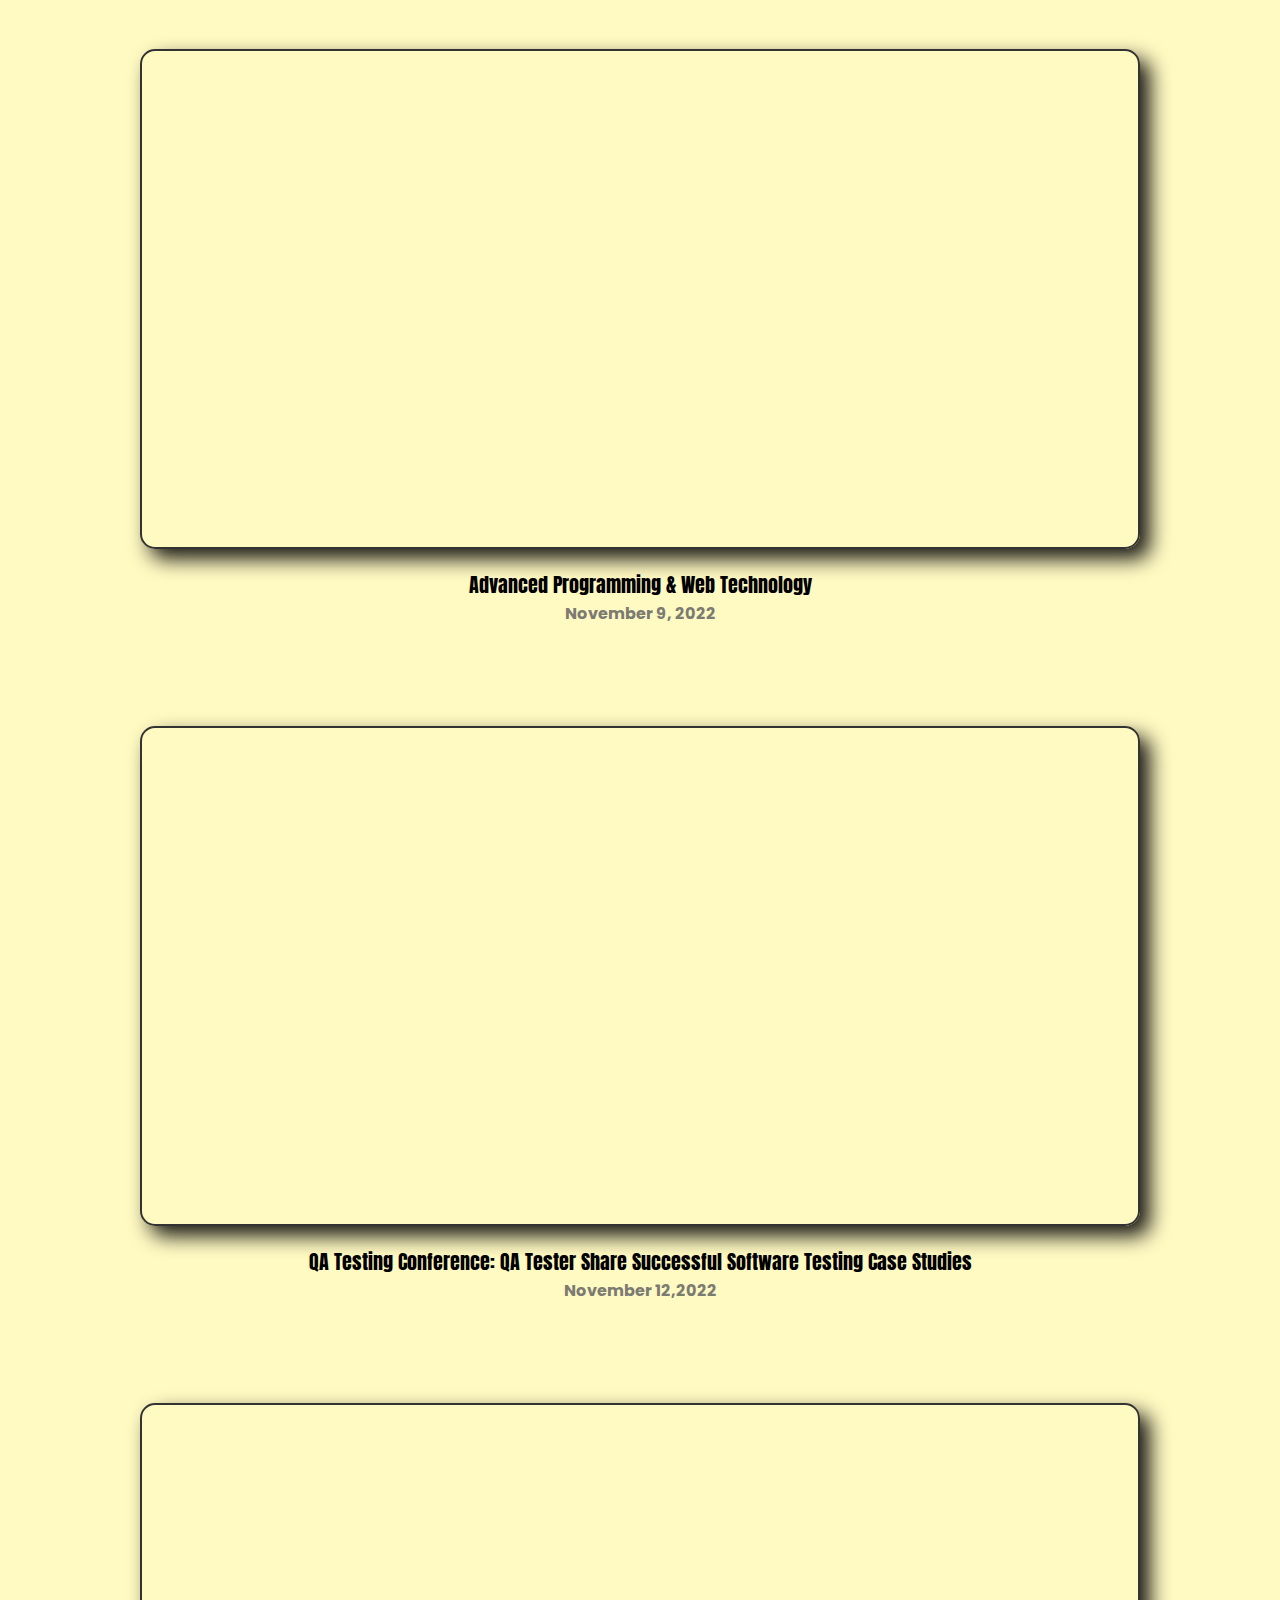
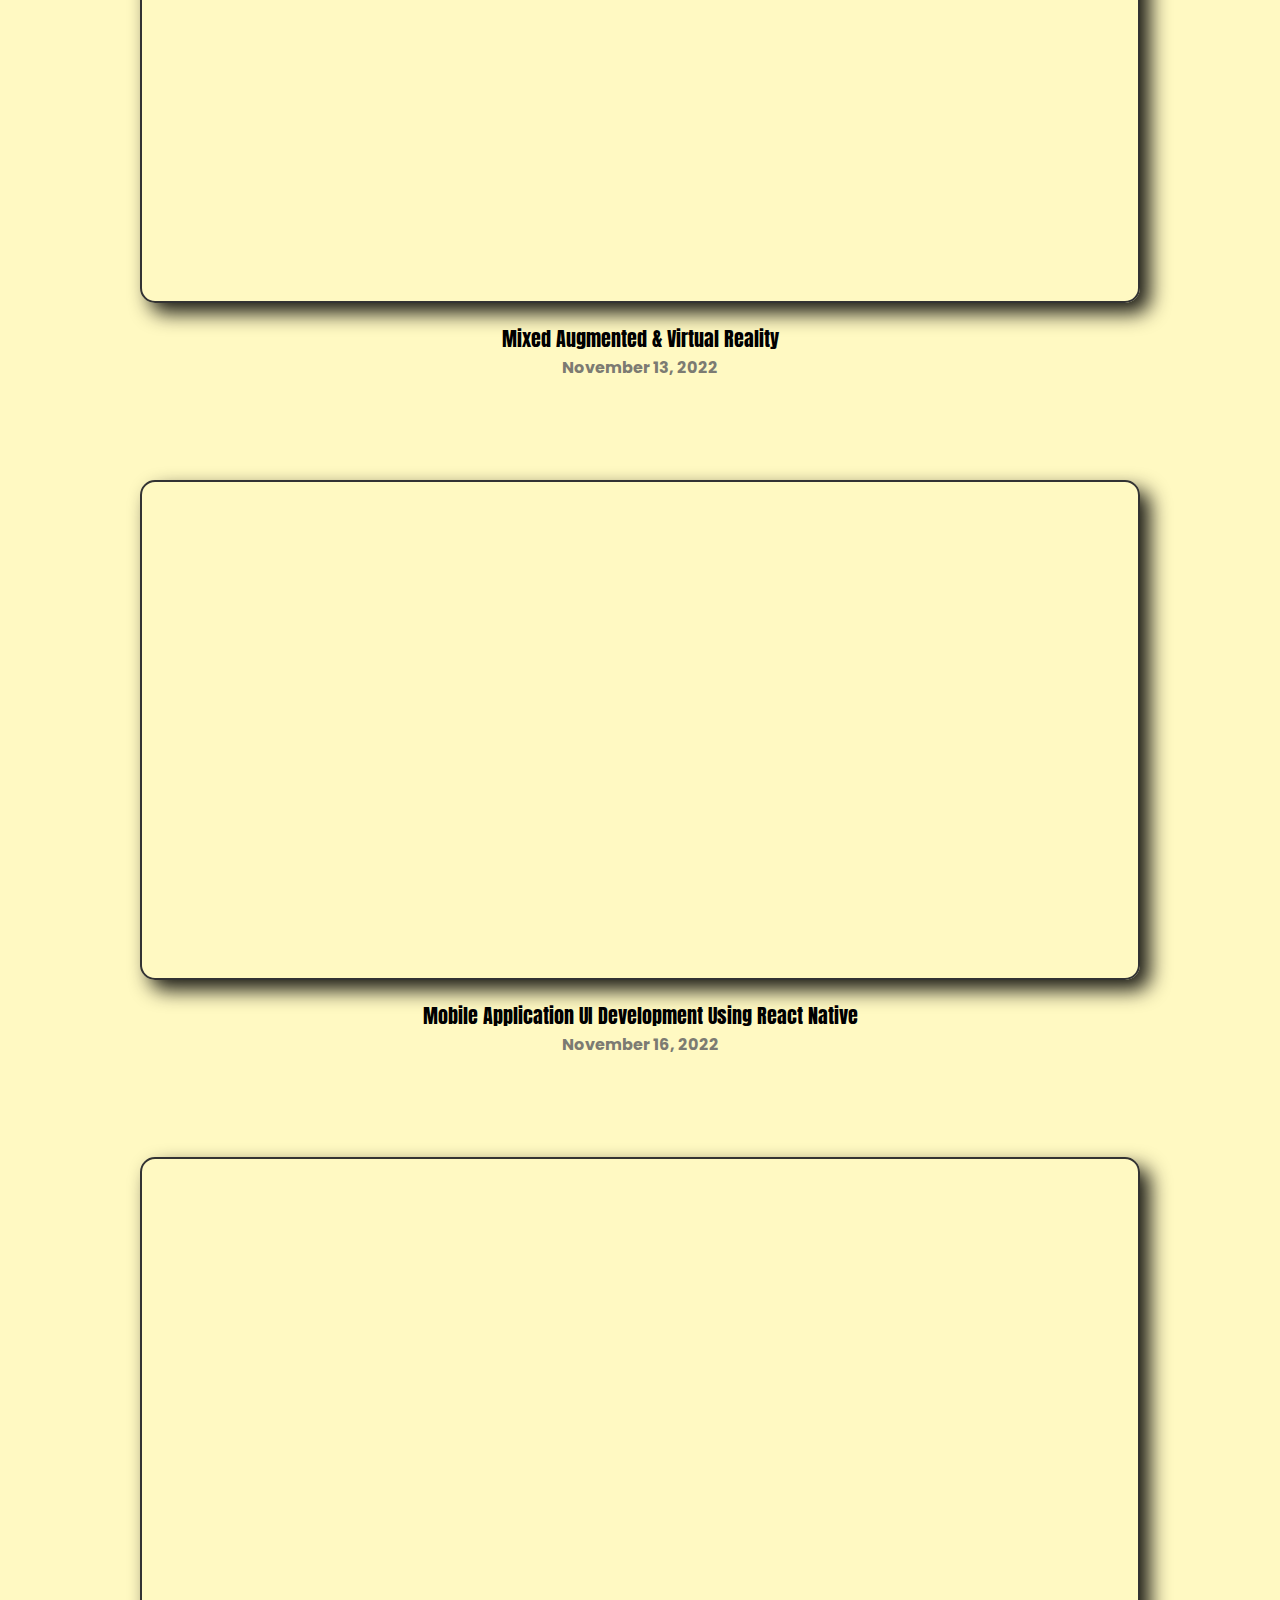
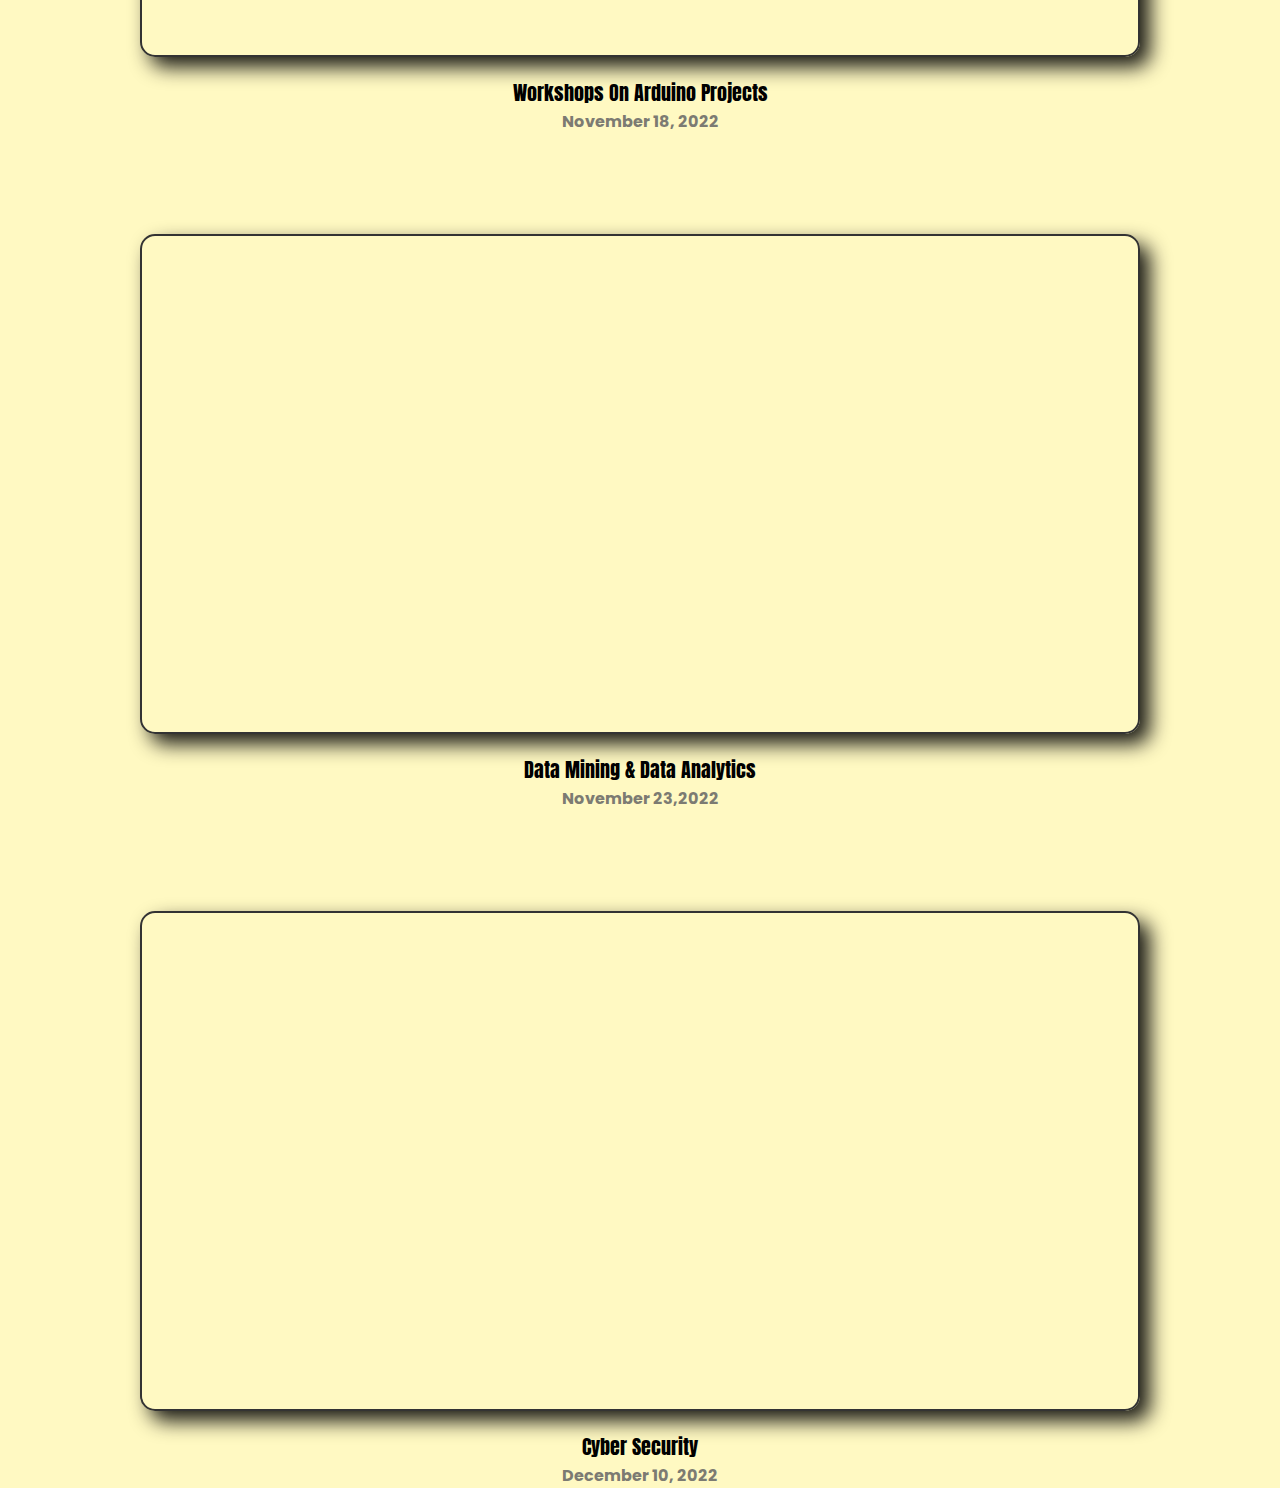
<file: videos.html>
<!DOCTYPE html>
<html lang="en">
<head>
  <meta charset="UTF-8">
  <meta http-equiv="X-UA-Compatible" content="IE=edge">
  <meta name="viewport" content="width=device-width, initial-scale=1.0">
  <link rel="stylesheet" href="style.css">
  <title>Link Video</title>
</head>
<body>

  <nav>
    <div>
        <a href="/index.html" >HOME</a>
    </div>
    <div>
        <a href="/certificates.html">CERTIFICATES</a>
    </div>
    <div>
        <a href="/attended_webinars.html">ATTENDED WEBINARS</a>
    </div>
    <div>
        <a href="/sponsored_webinars.html">SPONSORED WEBINAR</a>
    </div>
    <div class="last-menu">
      <a href="/videos.html" style=" text-decoration:underline;">VIDEO</a>
   </div>
</nav>

<div class="scrollable">

  <div class="video-container">
    <iframe src="https://drive.google.com/file/d/1q0hxuNyVHk_T29XqKGY4b8k0qj9xTtj6/preview" width="640" height="480" allow="autoplay"></iframe>
      <div class="video-description">
        <p>Wireless Nerworks and Communications<p>
        <h4>September 03, 2022</h4>
      </div>
  </div>

  <div class="video-container">
    <iframe src="https://drive.google.com/file/d/1U9hbfKVU4CfMNYKUBStjTgKFFZJuar1R/preview" width="640" height="480" allow="autoplay"></iframe>
    <div class="video-description">
      <p>Best Practice in IT Industry<p>
      <h4>September 16, 2022</h4>
    </div>
</div>

<div class="video-container">
  <iframe src="https://drive.google.com/file/d/1_8nd6QTgnL3e5twD40_i0UnsgGUXHAzY/preview" width="640" height="480" allow="autoplay"></iframe>
  <div class="video-description">
    <p>Fundamentals of Cloud Computing and Efficient Solutions for Cloud Data Storage<p>
    <h4>September 18, 2022</h4>
  </div>
</div>

<div class="video-container">
  <iframe src="https://drive.google.com/file/d/1Lz1CTuRQJrShazE7T_V7JwEvNurWeU3u/preview" width="640" height="480" allow="autoplay"></iframe>
  <div class="video-description">
    <p>Data Privacy<p>
    <h4>September 18, 2022</h4>
  </div>
</div>

<div class="video-container">
  <div class="video-container">
    <iframe src="https://drive.google.com/file/d/1C3Yv5u30tF40Cad_Qx3yr7BkdbSY2qix/preview" width="640" height="480" allow="autoplay"></iframe>
    <div class="video-description">
      <p>Laws and Professional Conducts for ICT Professional<p>
      <h4>October 2, 2022</h4>
    </div>
</div>

<div class="video-container">
  <iframe src="https://drive.google.com/file/d/1lwPQOJdVRUvCL4Et3pI7f3WkKHRhGimO/preview" width="640" height="480" allow="autoplay"></iframe>
  <div class="video-description">
    <p>Latest Technology in Embedded System<p>
    <h4>October 14, 2022</h4>
  </div>
</div>
 
<div class="video-container">
  <iframe src="https://drive.google.com/file/d/1YoiUxcrhUAkRz9a_HXYj0FV_8fas-3Zj/preview" width="640" height="480" allow="autoplay"></iframe>
  <div class="video-description">
    <p>Careers in IT and CPE in the IT Industry<p>
    <h4>October 26, 2022</h4>
  </div>
</div>


<div class="video-container">
  <iframe src="https://drive.google.com/file/d/1irR6m-qNJ1nIHOPY124jaIiDzGMNQQw6/preview" width="640" height="480" allow="autoplay"></iframe>
  <div class="video-description">
    <p>Advanced Programming & Web Technology<p>
    <h4>November 9, 2022</h4>
  </div>
</div>

<div class="video-container">
  <iframe src="https://drive.google.com/file/d/1DAZkyb5ocYW2FROCg21C59MTtMDTT_XH/preview" width="640" height="480" allow="autoplay"></iframe>
  <div class="video-description">
    <p> QA Testing Conference: QA Tester Share Successful Software Testing Case Studies<p>
    <h4>November 12,2022</h4>
  </div>
</div>

<div class="video-container">
  <iframe src="https://drive.google.com/file/d/1HhDkkLozJlBzxYAaclZdCXuZK5v83JW5/preview" width="640" height="480" allow="autoplay"></iframe>
  <div class="video-description">
    <p> Mixed Augmented & Virtual Reality<p>
    <h4>November 13, 2022</h4>
  </div>
</div>

<div class="video-container">
  <iframe src="https://drive.google.com/file/d/10Kuh1XBYJW3xyPehlpc4n-KvKS5RUVov/preview" width="640" height="480" allow="autoplay"></iframe>
  <div class="video-description">
    <p>Mobile Application UI Development Using React Native<p>
    <h4>November 16, 2022 </h4>
  </div>
</div>

<div class="video-container">
  <iframe src="https://drive.google.com/file/d/1CKYjOns6G1lszT8-5tcsa7n61Zgu1cUM/preview" width="640" height="480" allow="autoplay"></iframe>
  <div class="video-description">
    <p>Workshops On Arduino Projects<p>
    <h4>November 18, 2022</h4>
  </div>
</div>

<div class="video-container">
  <iframe src="https://drive.google.com/file/d/1dyIVgvwaNraaxWWQEAzxz3z_R7bS7Wtd/preview" width="640" height="480" allow="autoplay"></iframe>
  <div class="video-description">
    <p> Data Mining & Data Analytics<p>
    <h4>November 23,2022</h4>
  </div>
</div>

<div class="video-container">
  <iframe src="https://drive.google.com/file/d/12pqi5pgy4Db3WlLVaJGIq5XAz0-kV1Ar/preview" width="640" height="480" allow="autoplay"></iframe>
  <div class="video-description">
    <p>Cyber Security<p>
    <h4>December 10, 2022</h4>
  </div>
</div>


</div>
</body>
</html>
</file>
<file: style.css>
@import url("https://fonts.googleapis.com/css2?family=Poppins:wght@400;800&display=swap");
@import url('https://fonts.googleapis.com/css2?family=Anton&display=swap'); 

* {
  margin: 0;
  padding: 0;
  box-sizing: border-box;
  font-family: "Poppins", sans-serif;
  color: black;
}

body {
  background-color: #fff9c2;
  margin: 10px;
  display: flex;
  flex-direction: column;
  height: 90vh;
}

nav {
  padding-right: 20px;
  position: fixed;
  top: 0;
  left: 0;
  right: 0;
  height: 80px;
  background-color: black;
  display: flex;
  align-items: center;
  gap: 20px;
  justify-content: right;
}

nav div {
  color: #fff9c2;
  cursor: pointer;
  padding-right: 20px;
  border-right: 2px #fff9c2 solid;
  font-weight:bold;
}

nav div :hover{
  opacity: 0.5;
  transition: all 0.2s;
}
nav div:active{
  font-weight:bolder;
  opacity: 0.8;
}

nav a {
  color: #fff9c2;
  text-decoration: none;
}

.last-menu {
  border-right: none;
}

.top-header {
  align-items: center;
  display: flex;
  justify-content: center;
  gap: 10px;

}
.logo {
  height: 50px;
  width: 50px;
}

.SchoolName{
  
  display: flex;
  flex-direction: column;
  align-items: center;
  font-size: 15px;
}

.info-container {
  display: flex;
  justify-content: center;
  align-items: center;
  gap: 100px;
  flex: 1;
  flex-wrap: wrap;
}

.pfp-socmeds-container {
  width: fit-content;
  display: flex;
  flex-direction: column;
  align-items: center;
  gap: 10px;
}

.pfp {
  background-color: black;
  border-radius: 50%;
  height: 400px;
  width: 400px;
  display: flex;
  background-attachment: fixed;
  box-shadow: 0 0 30px rgb(6, 6, 6)
}

.pfp img {
  height: 95%;
  border-radius: 50%;
  margin: auto;
}

.soc-meds {
  display: flex;
  width: fit-content;
  gap: 10px;
}

.soc-meds img {
  border-radius: 50%;
  height: 40px;
  width: 40px;
  transition: all 0.2s linear;
}
.soc-meds img:hover{
  width: 50px; /* Increase the width */
  height: 50px; /* Increase the height */
  
}
.soc-meds img:active{
  opacity: 0.6;
}

.btns-container {
  margin-top: 50px;
  width: 100%;
  display: flex;
  flex-direction: column;
  gap: 10px;
  
}

.btns-container button,
.a_link {
  background-color: black;
  height: 50px;
  border-radius: 15px;
  color: white;
  padding: 0 10px;
  border: none;
  cursor: pointer;
  text-align: center;
  
}
.a_link {
  box-shadow: 5px 5px 10px rgba(0, 0, 0, 0.5);
  
}
.a_link :hover{
  opacity: 0.8;
  transition: all 0.2s;
}
.a_link:active{
  opacity: 0.7;

}

.btns-container > div {
  display: flex;
  flex-direction: row;
  gap: 10px;
}

.btns-container > div a {
  flex: 1;
}

.cert-page-scrollable {
  height: 100%;
  width: 100%;
}

.cert-container {
  color: black;
  height: 100vh;
  width: fit-content;
  border-radius: 15px;
  width: 100%;
  display: flex;
  flex-direction: column;
  justify-content: center;
  align-items: center;
}

.cert-container h1 {
  font-family: 'Anton', sans-serif;
  text-align: center;
}

.cert-container div {
  height: 500px;
  width: 1000px;
  background-color:#fff9c2;
  border-radius: 15px;
  overflow: hidden;
  display: flex;
  box-shadow: 10px 10px 20px rgba(0, 0, 0, 0.9)
}

.cert-container > div img {
  border-radius: 15px;
  padding: 5px;
  height: 100%;
  width: 100%;
  border-radius: 15px;
  margin: auto;
}

.scrollable {
  width: 100%;
  height: 100%;
}

.webinar-container {
  margin-top: 40px;
  min-height: 100vh;
  width: 100%;
  display: flex;
  flex-direction: column;
  align-items: center;
  justify-content: center;
  
}
.webinar-container h1{
  text-align: center;
  font-family: 'Anton', sans-serif;
}
.webinar-container p {
  margin-top: 15px;
  width: 1000px;
  text-align: justify;
}

.pics-container {
  display: flex;
  flex-direction: row;
  gap: 20px;
  width: 1000px;
  height: 400px;
}
.reflect{
  font-family: "Poppins", sans-serif;
  margin-top: 30px;
}
.reflect1{
  margin-top: 30px;
  font-family: "Poppins", sans-serif;

}
.sponsored-webinar-container h1{
  text-align: center;
  font-family: 'Anton', sans-serif;
}


.sponsored-webinar-container p{
  margin-top: 15px;
  width: 1000px;
  text-align: justify;

}
.inidivual-container img{
  box-shadow: 5px 5px 10px rgba(0, 0, 0, 0.9);
}

.ss-main {
  flex: 1;
  border-radius: 15px;
  overflow: hidden;
  box-shadow: 5px 5px 10px rgba(0, 0, 0, 0.9);
}

.ss-main img {
  
  padding: 5px;
  border-radius: 15px;
  height: 100%;
  width: 100%;
  
}

.ss-forms-container {
  display: flex;
  flex-direction: column;
  justify-content: space-between;
}
.ssSponsor-forms-container{
  display: flex;
  flex-direction: column;
  justify-content: space-between;
}

.ss-forms {
  height: 190px;
  width:300px;
  border-radius: 15px;
  overflow: hidden;
  box-shadow: 5px 5px 10px rgba(0, 0, 0, 0.9);
}


.ss-forms > img {
  
  padding: 5px;
  border-radius: 15px;
  height:100%;
  width: 100%;
  overflow: hidden;

}
.ssSponsor-forms-container > img {
  padding: 5px;
  border-radius: 15px;
  height:100%;
  width: 100%;
  overflow: hidden;

}
.members-pic-container {
  width: auto;
  display: flex;
  justify-content: center;
  flex-wrap: wrap;
  gap: 10px;
}

.members-pic-container div {
  height: 300px;
  width: 200px;
}

.inidivual-container {
  width: fit-content;
  

}
.members-pic-container img {
  padding: 5px;
  height: 200px;
  width: 200px;
  border-radius: 15px;
}

.members-pic-container h4 {
  color: black;
  margin: 0;
  padding: 0;
}

.members-pic-container p {
  color: black;
  font-size: 15px;
  margin: -5px auto;
  padding: 0;
  width: fit-content;
}

.speaker-pfp {
  width: 300px;
  margin-bottom: 200px
}

.speaker-pfp div{
  height: 300px;
  width: 300px;
  border-radius: 15px;
  box-shadow: 10px 10px 20px rgba(0, 0, 0, 0.9)
  
}
.speaker-pfp  > div img {
  height: 300px;
  width: 300px;
  padding: 5px;
  border-radius: 15px;
}

.speaker-pfp h3 {
  text-align: center;
}

.speaker-pfp p {
  width: fit-content;
  text-align: justify;
}

.sponsored-webinar-container {
  padding-bottom: 30px;
  min-height: 100vh;
  width: 800px;
  margin: 100px auto;
  display: flex;
  flex-direction: column;
  align-items: center;
}

.sub-prof {
  background-color: #fff9c2;
  border-radius: 50%;
  height: 300px;
  width: 300px;
  display: flex;
  flex-direction: column;
  margin-top: 10px;
  box-shadow: 0 0 30px rgb(6, 6, 6)

  
}
.sub-prof img {
  border-radius: 50%;
  height: 300px;
  width: 300px;
  padding: 5px;
}
.sub-prof h3{
  margin-top: 10px;
  text-align: center;
}
.sub-prof p{
  width: fit-content;
  text-align: justify;
}



.Speaker-cert {
  color: black;
  width: fit-content;
  border-radius: 15px;
  width: 100%;
  display: flex;
  margin-top: 50px;
  flex-direction: column;
  justify-content: center;
  align-items: center;
}



.Speaker-cert h1 {
  font-family: 'Anton', sans-serif;
  text-align: center;
}
.Speaker-cert div {
  height: 500px;
  width: 1000px;
  background-color: #fff9c2;
  border-radius: 15px;
  overflow: hidden;
  display: flex;
  padding: 5px;
  box-shadow: 10px 10px 20px rgba(0, 0, 0, 0.9)
}

.Speaker-cert > div img {
  height: 100%;
  width: 100%;
  border-radius: 15px;
  margin: auto;
}

.prof-container{
  height:450px;
  display: flex;
  flex-direction: column;
  justify-content: center;
  align-items: center;
  
  }

  .letter-container {
    box-shadow: 0px 10px 10px rgba(0, 0, 0, 0.9);
    width: 125%;
    height: 125%;
    display: flex;
    align-items: center;
    justify-content: center;
    background-color: #f1eec9;
    text-align: justify;
  }
  
  .letter-box {
    width: 600px;
    height: 500px;
    background-color: #d6b4fc;
    box-shadow: 0px 0px 10px rgba(0, 0, 0, 0.9);
    animation: slide-in 5s ease-out forwards;
  }
  
  .letter-body {
    padding: 20px;
    width:50px;
    font-family: 'Anton', sans-serif;
    font-size: 16px;
    line-height: 1.5;
  }
  .letter-body p{
    width:550px;
  }
  
  @keyframes slide-in {
    from {
      transform: translateY(-50px);
      opacity: 0;
    }
    to {
      transform: translateY(0);
      opacity: 1;
    }
  }
  

  .video-container {

   height: auto;
    width: 100%;
    
    }

  .video-container iframe{
    height:500px ;
    width: 1000px;
    display: block;
    margin: auto;
    margin-top: 100px;
    border: 2px solid #333;
    border-radius: 15px;
    padding: 5px;
    box-shadow: 10px 10px 20px rgba(0, 0, 0, 0.9);
    margin-bottom: 20px;
  }

  .video-container p {
    font-family: 'Anton', sans-serif;
    color: black;
    font-size: 20px;
    margin-bottom: 1px;
    text-align: center;
  }

  .video-description h4{
    color: rgb(124, 123, 114);
    text-align: center;
    margin: 0px;
    padding: 0px;
  }



@media screen and (max-width: 865px) {
  .cert-container div {
    height: 250px;
    width: 400px;
  }
  .Speaker-cert div{
    height: 250px;
    width: 300px;
  }
  .letter-container{
  
    height: 450px;
    width: 500px;
  }

  .letter-box{    
    height: 450px;
    width: 400px;
    animation: slide-in 0s ease-out forwards;
  }

  .letter-body p{
    margin-left: 30px;
    font-size: 12px;

  }
  .prof-container{
  height: 350px;
  }
  .sub-prof{
    border-radius: 50%;
    height: 200px;
    width: 200px;
    margin-bottom: 0px;
  } 

  .sub-prof img{
    border-radius: 50%;
    height: 200px;
    width: 200px;
    padding: 5px;
  }

  .sponsored-webinar-container {
    width: auto;
    padding-bottom: 20px;
  }

  .sponsored-webinar-container p{
    width: 300px;
  }
  .pics-container {
    flex-direction: column;
    height: auto;
    width: auto;
  }

  .ss-main {
    min-height: 100px;
    width: 300px;
    margin: auto;
  
  }

  .ss-forms-container {
    flex-direction: row;
    justify-content: center;
    gap: 5px;
  }

  .ss-forms {
    min-height: 150px;
    width: 150px;
    margin: auto;
  }

  .ss-forms > img {
    min-height: 150px;
    width: 150px;
  }

  .webinar-container {
    margin-top: 100px;
  }
  .sponsored-webinar-container{
    margin: 100px;
  }
  .sponsored-webinar-container p{
    width: 300px;
  }
  .webinar-container p {
    width: 300px;
  }
  .members-pic-container p{
  width: fit-content;

  }
  h2{
    font-size: 20px;
  }
  h3{
    font-size: 15px;
  }
  .rtu{
    font-size: 13px;
  }
.video-container{
  height: 70vh;
  width:auto;
  
}
.video-container iframe{
  height:400px ;
  width: 350px;

}



  }


@media screen and (max-width: 620px) {
  nav {
    padding-right: 20px;
    line-height: 10px;
  }
  .sponsored-nav{
    padding-right: 57px;
    line-height: 10px;
    
  }
  .sponsored-nav div{
    padding-right: 0px;
    border-right: 0px #fff9c2 solid;
    font-weight: bolder;
    width: calc(100vh / 3);
    text-align: center;
  }
  nav div {
    padding-right: 0px;
    border-right: 0px #fff9c2 solid;
    font-weight: bolder;
    width: calc(100vh / 3);
    text-align: center;
  }
  .sponsored-nav a{
    font-size: 12px;
  }
  nav a {
    font-size: 12px;
  }
}

@media screen and (max-width: 465px) {
  .cert-container div {
    height: 225px;
    width: 300px;
  }
}

@media screen and (max-width: 440px) {
  .info-container {
    gap: 10px;
  }
  .pfp {
    margin-top: 20px;
    background-color: black;
    border-radius: 50%;
    height: 200px;
    width: 200px;
    display: flex;
  }

  .soc-meds img {
    height: 30px;
    width: 30px;
  }

  .info {
    font-size: 12px;
    text-align: center;
  }
}
</file>
